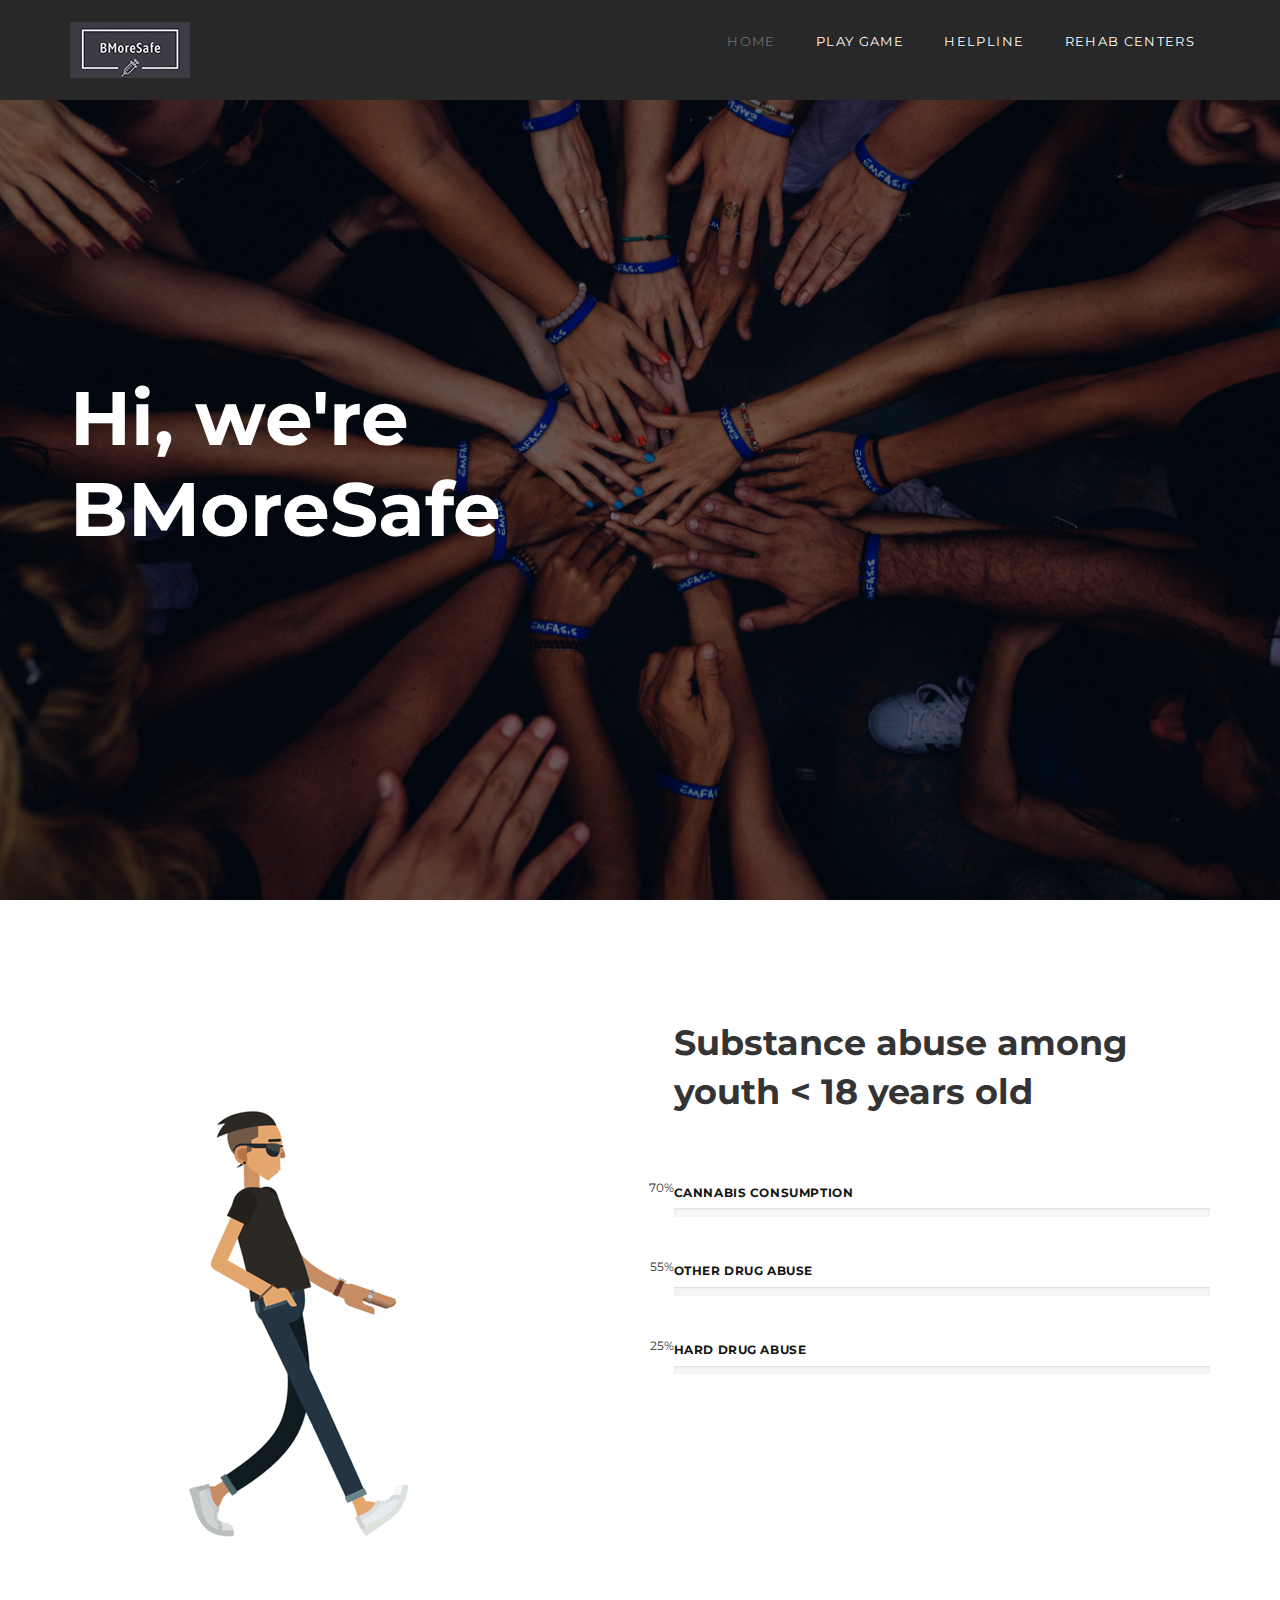
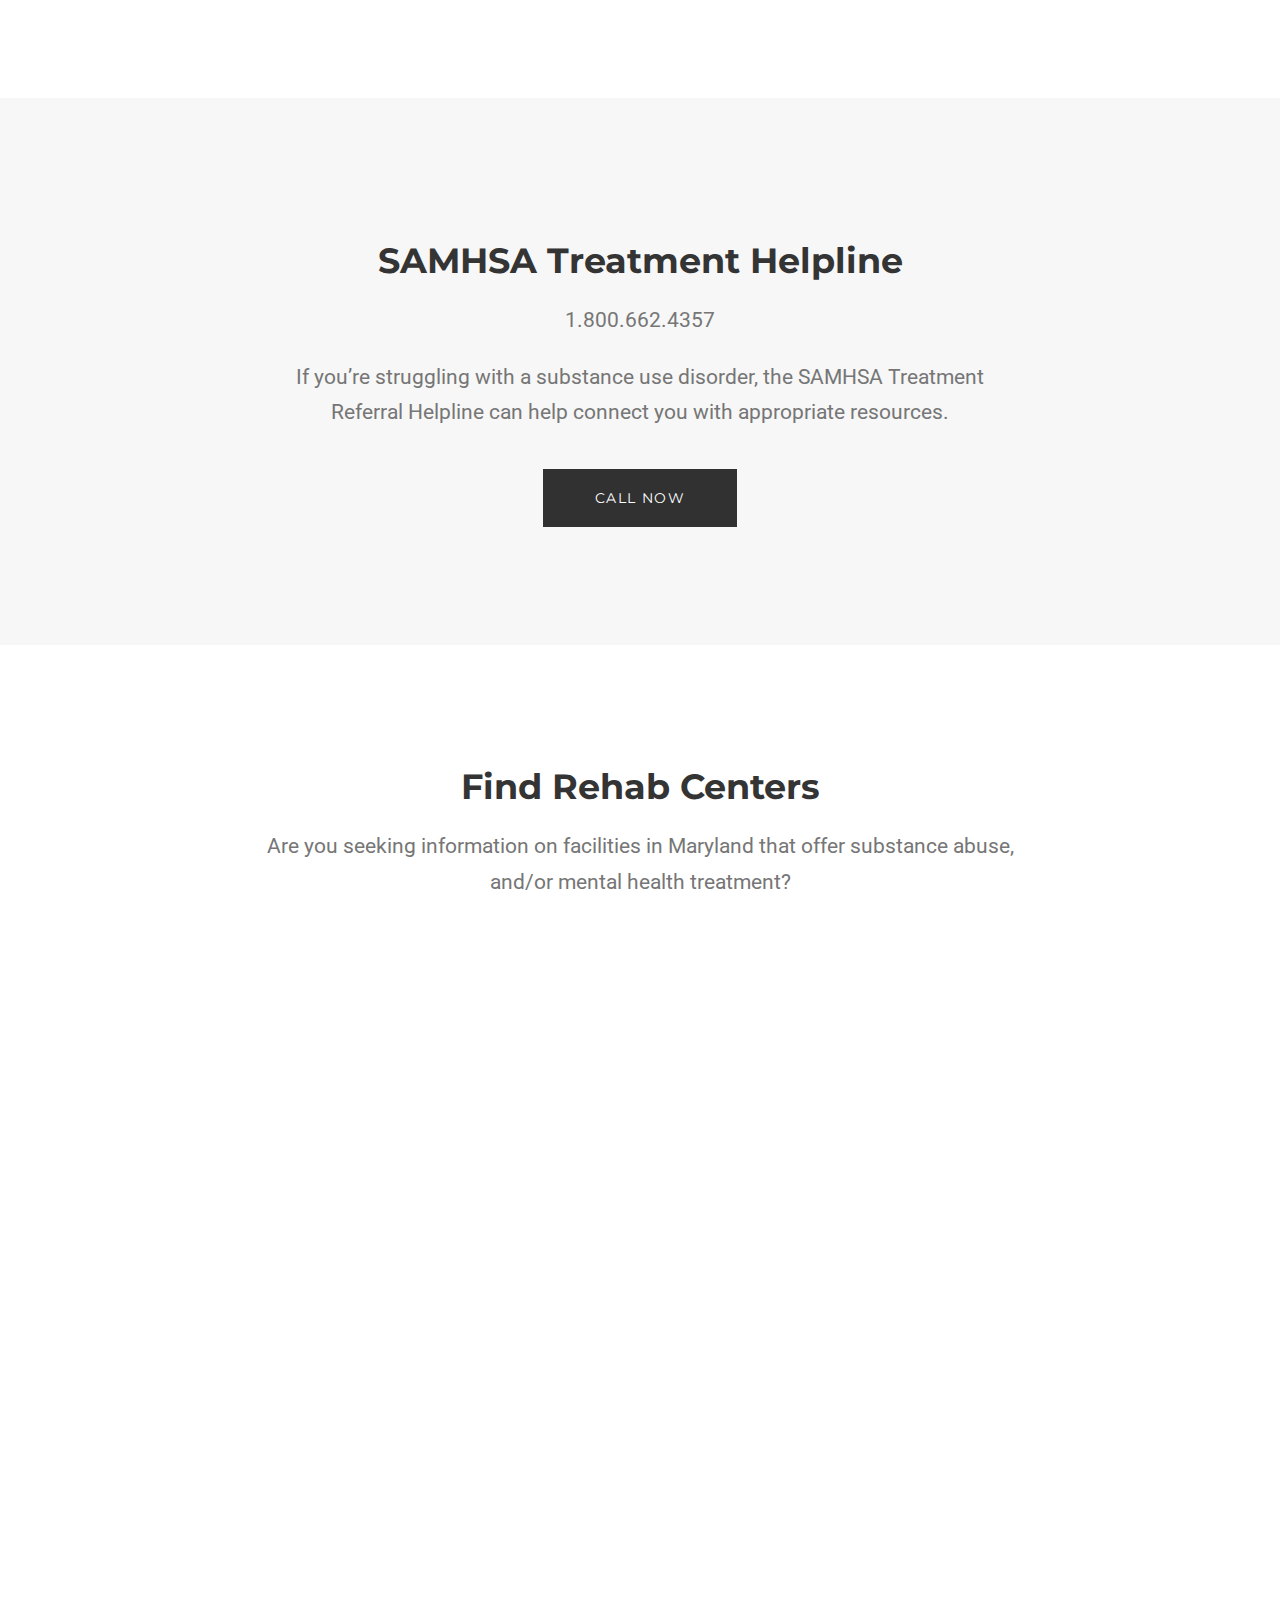
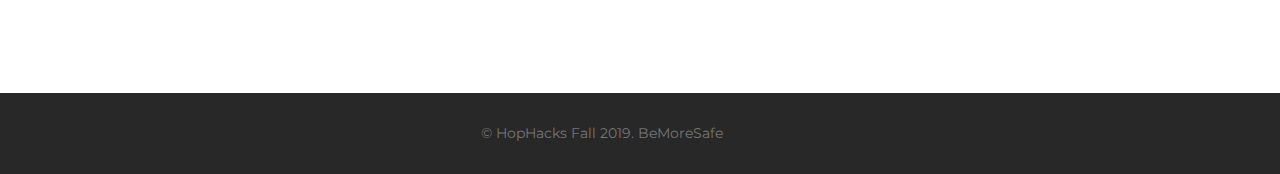
<file: index.html>
<!DOCTYPE HTML>
<html>
<head>
<meta  charset="utf-8">
<meta name="viewport" content="width=device-width, initial-scale=1">
<title>BMoreSafe</title> 

<!-- Favicons -->

<link rel="shortcut icon" href="favicon.png">

<!-- Fonts -->

<link href="https://fonts.googleapis.com/css?family=Roboto" rel="stylesheet">
<link href="https://fonts.googleapis.com/css?family=Montserrat:400,700" rel="stylesheet">

<!-- Styles -->

<link href="css/style.css" rel="stylesheet"  media="screen">

</head>
<body>

  <!-- Loader -->

  <div class="loader">
    <div class="spinner">
    <div class="double-bounce1"></div>
    <div class="double-bounce2"></div>
  </div>
  </div>

  <div id="layout" class="layout">
  
    <!-- Header -->

    <header id="top" class="navbar js-navbar-affix">
      <div class="container">
        <div class="navbar-header">
          <button type="button" class="navbar-toggle collapsed" data-toggle="collapse" data-target="#navbar-collapse">
            <span class="sr-only">Toggle navigation</span>
            <span class="icon-bar"></span>
            <span class="icon-bar"></span>
            <span class="icon-bar"></span>
          </button>
          <a href="#layout" class="brand js-target-scroll">
            <img class="brand-img-white"  alt=""  src="img/favicon_new.png">
          </a>
        </div>
        <div class="collapse navbar-collapse" id="navbar-collapse"> 
          <ul class="nav navbar-nav navbar-right">
            <li class="active"><a href="#layout">Home</a></li>
            <li><a href="#about">Play Game</a></li>
            <li><a href="#resume">Helpline</a></li>  
            <li><a href="#services">Rehab Centers</a></li>
          </ul>
        </div>
      </div>
    </header>

    <!-- Home -->
    
    <main id="home" class="masthead masked" data-stellar-background-ratio="0.8">
      <div class="opener rel-1">
        <div class="container">
          <h1>Hi, we're <br>BMoreSafe</h1>
        </div>
      </div>
    </main>

    <!-- Content -->

    <div class="content">

      <!-- Game  -->
      <section id="about" class="about section">
        <div class="container">
          <div class="row-padding row-columns row">
            <div class="col-padding column col-md-6 col-md-push-6">
            <h2 class="section-title">Substance abuse among youth &#60; 18 years old</h2>
            <div class="skills-bar">
              <div class="progress-bar-title">Cannabis Consumption</div>
              <div class="progress">
                <div class="progress-bar" data-width="70">
                  <span>70%</span>
                </div>
              </div>
            <div class="progress-bar-title">Other Drug Abuse</div>
              <div class="progress">
                <div class="progress-bar" data-width="55">
                  <span>55%</span>
                </div>
              </div>
            <div class="progress-bar-title">Hard Drug Abuse</div>
              <div class="progress">
                <div class="progress-bar" data-width="35">
                  <span>25%</span>
                </div>
              </div>
          </div>

          <div class="control">
            <a href="game/play_game.html" class="btn wow fadeInUp" data-wow-delay="0.2s" data-toggle="modal">Click to Play Game</a>
          </div>

          </div>
            <div class="col-padding column col-md-6 col-md-pull-6">
              <img alt="" class="img-responsive" src="img/walking.gif">
            </div>
          </div>
        </div>        
      </section>

      <!-- Helpline -->
      <section id="resume" class="resume text-center  bgc-light section">
        <div class="container">
          <div class="row">
            <div class="text-center col-md-8 col-md-offset-2">
              <h2 class="section-titler">SAMHSA Treatment Helpline</h2>

              <p class="lead-text">1.800.662.4357</p>
              <p class="lead-text">If you’re struggling with a substance use disorder, the SAMHSA Treatment Referral Helpline can help connect you with appropriate resources.</p>
            </div>
          </div> 
        <div class="section-buttons section-body-sm">
          <a href="tel:1-800-662-4357" class="btn">Call Now</a>
          </div>
        </div>
      </section>

      <!-- Rehab Centers -->

      <section id="services" class="services section">
        <div class="container">
          <div class="row">
            <div class="text-center col-md-8 col-md-offset-2">
              <h2 class="section-title">Find Rehab Centers</h2>
              <p class="lead-text">Are you seeking information on facilities in Maryland that offer substance abuse, and/or mental health treatment?</p>
            </div>
          </div> 
        <!-- <div class="section-body"> -->
          <div class="text-center ">

              <div><iframe width="760px" title="Hospital" height="646px" src="https://data.baltimorecity.gov/w/hrs6-bsyt/ta62-x9wp?cur=I1WOq-negdg&from=9GREC1_NZOj" frameborder="0"scrolling="no"><a href="https://data.baltimorecity.gov/dataset/Hospital/hrs6-bsyt" title="Hospital" target="_blank">Hospital</a></iframe></div>
    
    
        <!-- </div> -->
          <!-- </div> -->
        </div>
      </section>  

    <!-- Footer -->

    <footer id="footer" class="footer text-center text-left-md bgc-dark">
      <div class="container">
        <div class="row">
          <div class="col-md-7 text-right-md">
            <div class="copy">
              © HopHacks Fall 2019. BeMoreSafe
            </div>
          </div>
        </div>
      </div>
    </footer>
  </div>

<!-- Scripts -->

<script src="js/jquery.min.js"></script>
<script src="js/jquery.viewport.js"></script>
<script src="js/bootstrap.min.js"></script>
<script src="js/smoothscroll.js"></script>
<script src="js/wow.min.js"></script>
<script src="js/jquery.magnific-popup.min.js"></script>
<script src="js/owl.carousel.min.js"></script>
<script src="js/jquery.validate.min.js"></script>
<script src="js/isotope.pkgd.min.js"></script>
<script src="js/imagesloaded.pkgd.js"></script>
<script src="js/jquery.stellar.min.js"></script>
<script src="js/jquery.magnific-popup.min.js"></script>
<script src="js/interface.js"></script> 

</body>
</html>
</file>
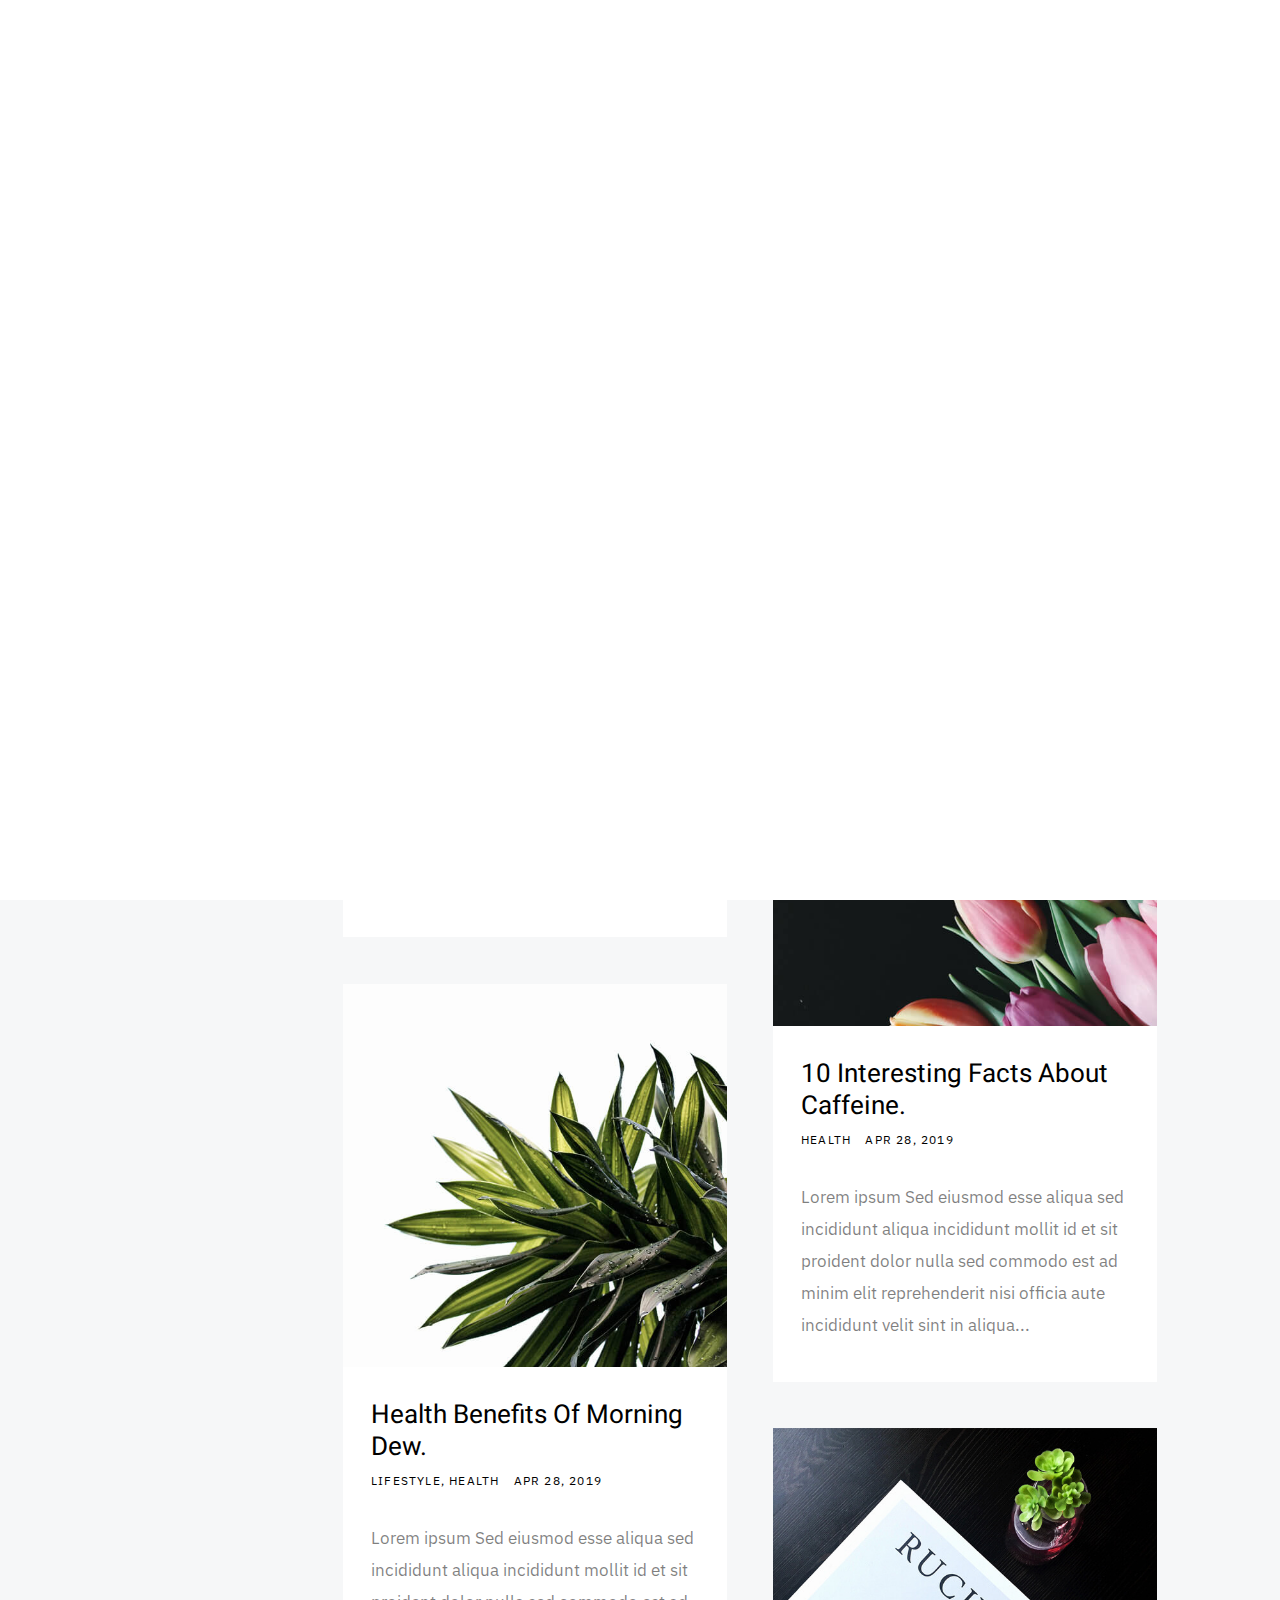
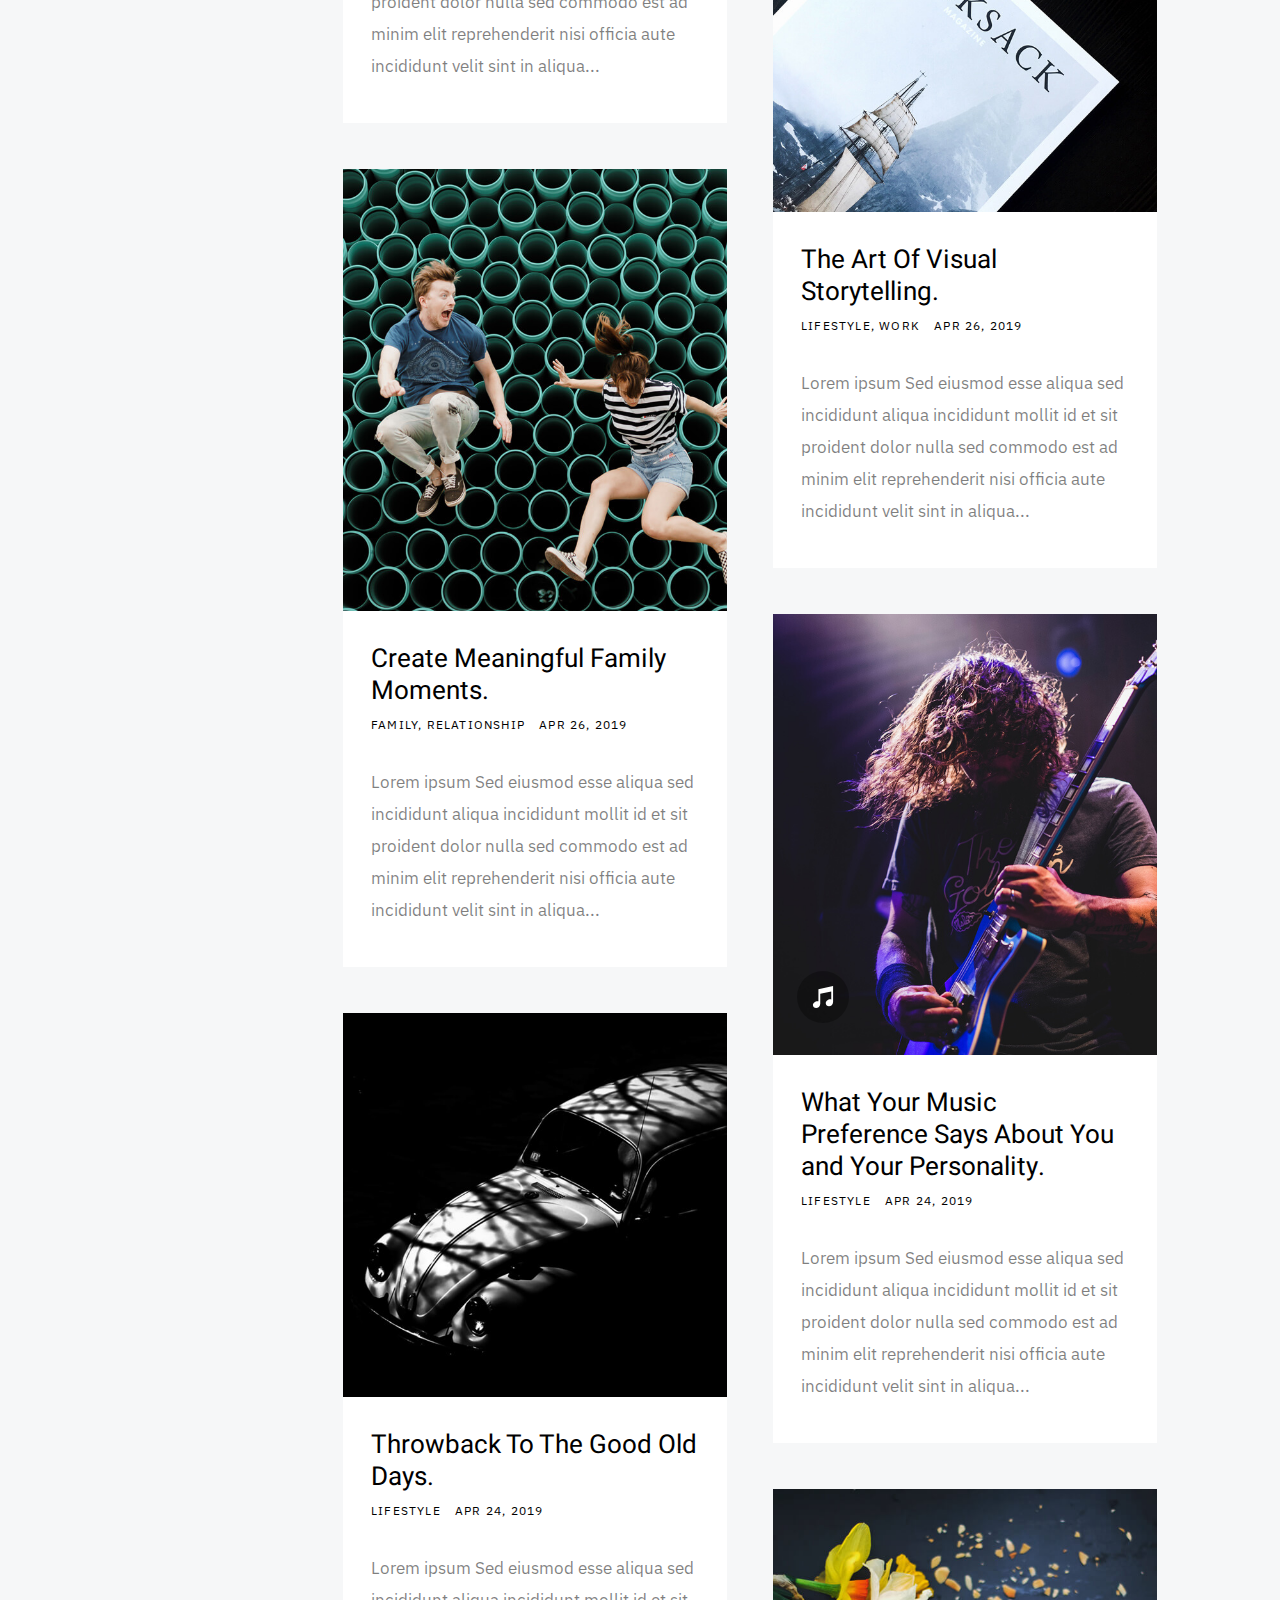
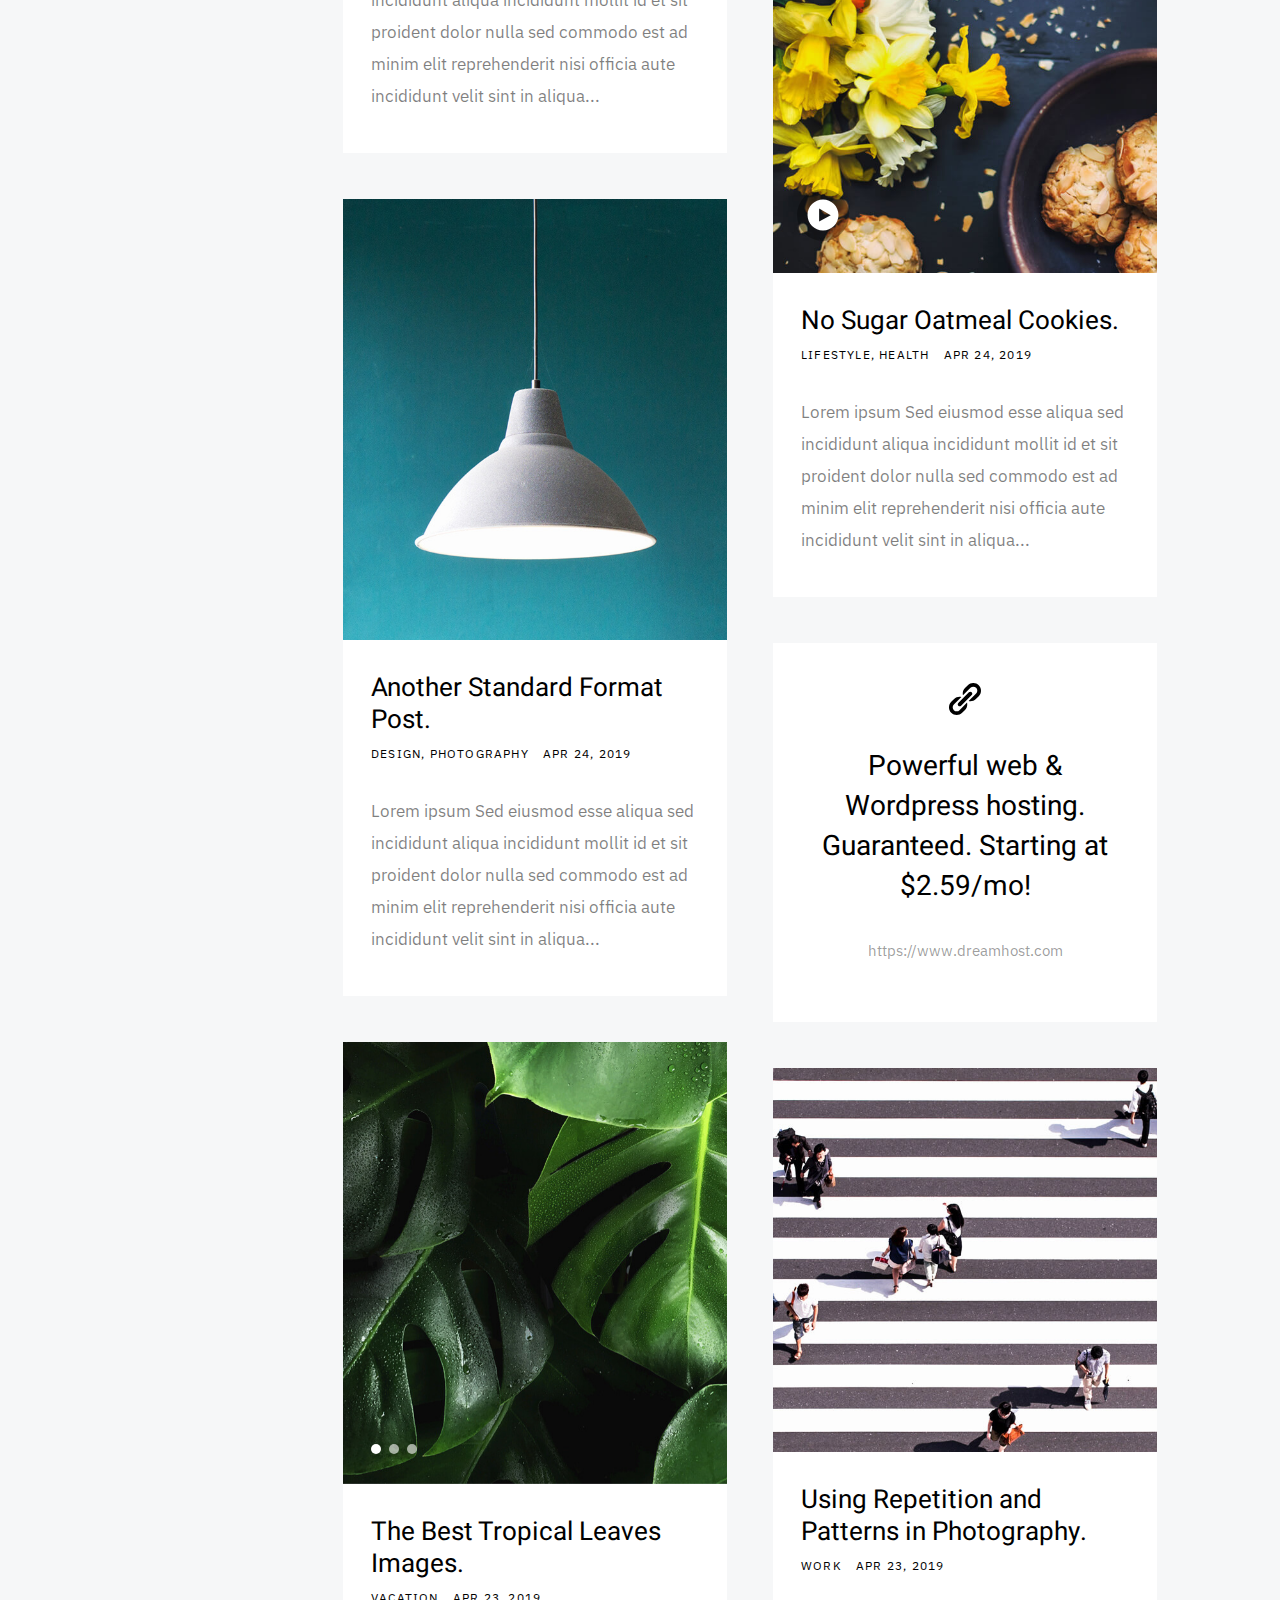
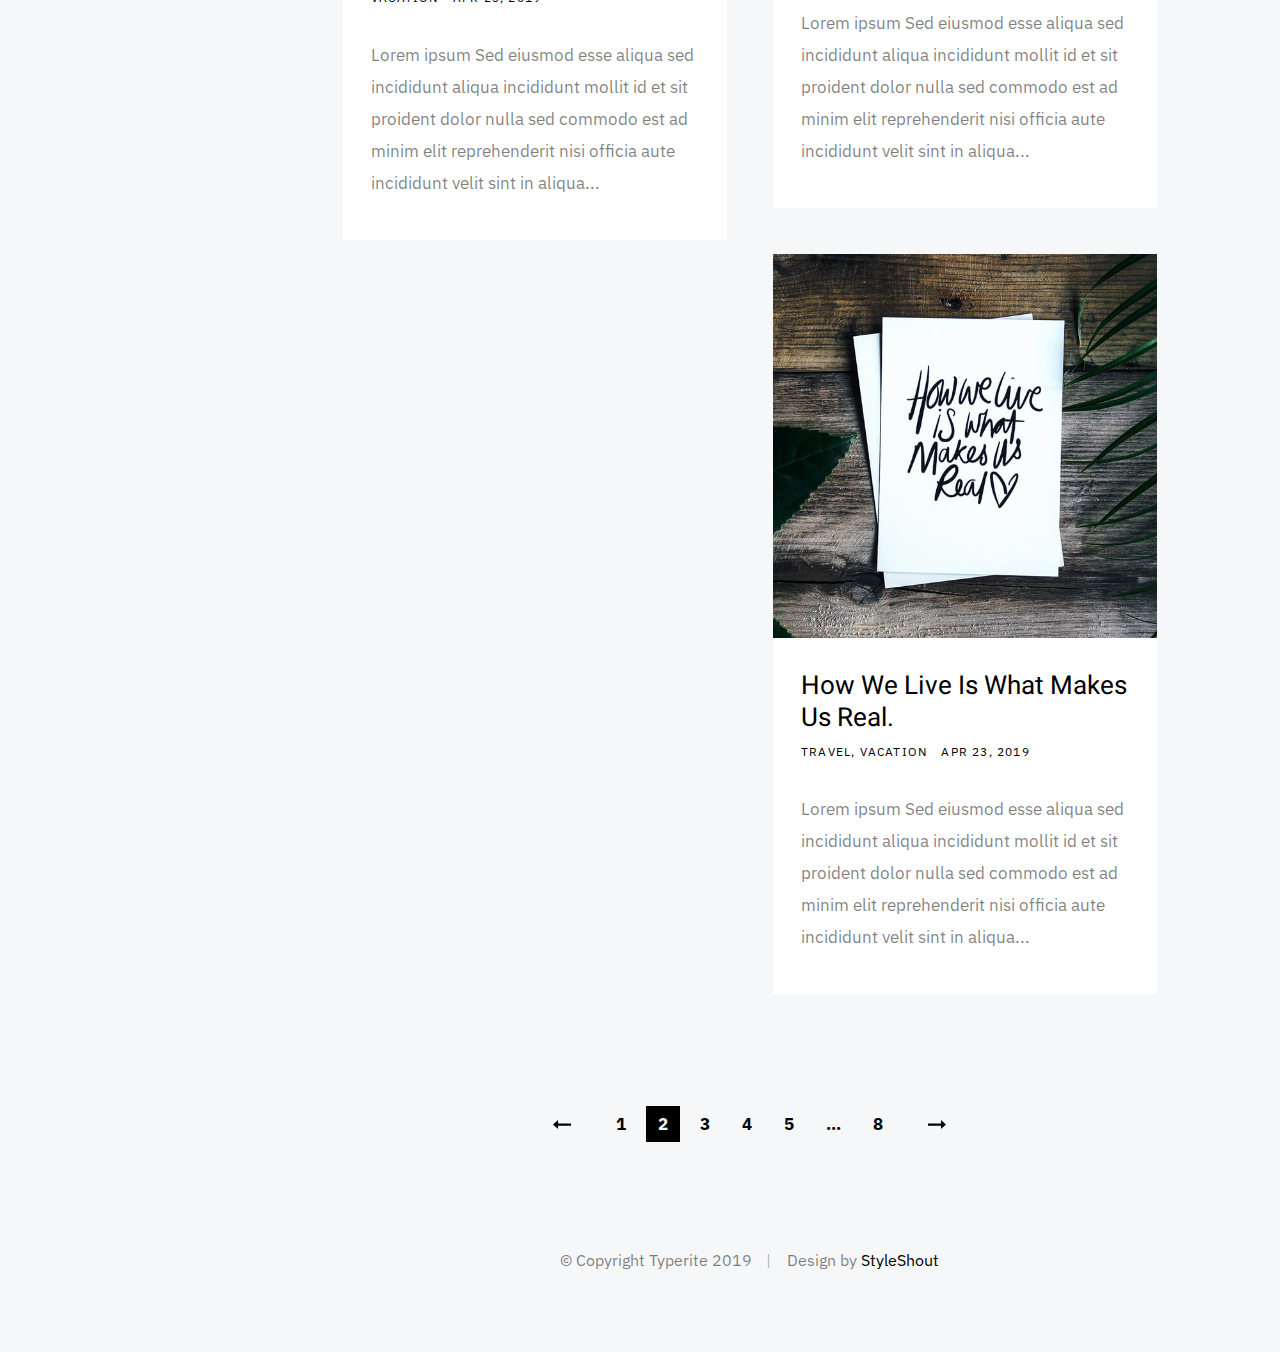
<file: archived/category.html>
<!DOCTYPE html>
<html class="no-js" lang="en">
<head>

    <!--- basic page needs
    ================================================== -->
    <meta charset="utf-8">
    <title>Categories - Typerite</title>
    <meta name="description" content="">
    <meta name="author" content="">

    <!-- mobile specific metas
    ================================================== -->
    <meta name="viewport" content="width=device-width, initial-scale=1">

    <!-- CSS
    ================================================== -->
    <link rel="stylesheet" href="css/base.css">
    <link rel="stylesheet" href="css/vendor.css">
    <link rel="stylesheet" href="css/main.css">

    <!-- script
    ================================================== -->
    <script src="js/modernizr.js"></script>

    <!-- favicons
    ================================================== -->
    <link rel="apple-touch-icon" sizes="180x180" href="apple-touch-icon.png">
    <link rel="icon" type="image/png" sizes="32x32" href="favicon-32x32.png">
    <link rel="icon" type="image/png" sizes="16x16" href="favicon-16x16.png">
    <link rel="manifest" href="site.webmanifest">

</head>

<body>

    <!-- preloader
    ================================================== -->
    <div id="preloader">
        <div id="loader" class="dots-fade">
            <div></div>
            <div></div>
            <div></div>
        </div>
    </div>

    <div id="top" class="s-wrap site-wrapper">

        <!-- site header
        ================================================== -->
        <header class="s-header">

            <div class="header__top">
                <div class="header__logo">
                    <a class="site-logo" href="index.html">
                        <img src="images/logo.svg" alt="Homepage">
                    </a>
                </div>

                <div class="header__search">
    
                    <form role="search" method="get" class="header__search-form" action="#">
                        <label>
                            <span class="hide-content">Search for:</span>
                            <input type="search" class="header__search-field" placeholder="Type Keywords" value="" name="s" title="Search for:" autocomplete="off">
                        </label>
                        <input type="submit" class="header__search-submit" value="Search">
                    </form>
        
                    <a href="#0" title="Close Search" class="header__search-close">Close</a>
        
                </div>  <!-- end header__search -->

                <!-- toggles -->
                <a href="#0" class="header__search-trigger"></a>
                <a href="#0" class="header__menu-toggle"><span>Menu</span></a>
            </div>

            
            <nav class="header__nav-wrap">

                <ul class="header__nav">
                    <li><a href="index.html" title="">Home</a></li>
                    <li class="has-children current">
                        <a href="#0" title="">Categories</a>
                        <ul class="sub-menu">
                        <li><a href="category.html">Lifestyle</a></li>
                        <li><a href="category.html">Health</a></li>
                        <li><a href="category.html">Family</a></li>
                        <li><a href="category.html">Management</a></li>
                        <li><a href="category.html">Travel</a></li>
                        <li><a href="category.html">Work</a></li>
                        </ul>
                    </li>
                    <li class="has-children">
                        <a href="#0" title="">Blog Posts</a>
                        <ul class="sub-menu">
                        <li><a href="single-video.html">Video Post</a></li>
                        <li><a href="single-audio.html">Audio Post</a></li>
                        <li><a href="single-gallery.html">Gallery Post</a></li>
                        <li><a href="single-standard.html">Standard Post</a></li>
                        </ul>
                    </li>
                    <li><a href="styles.html" title="">Styles</a></li>
                    <li><a href="page-about.html" title="">About</a></li>
                    <li><a href="page-contact.html" title="">Contact</a></li>
                </ul> <!-- end header__nav -->

                <ul class="header__social">
                    <li class="ss-facebook">
                        <a href="https://facebook.com/">
                            <span class="screen-reader-text">Facebook</span>
                        </a>
                    </li>
                    <li class="ss-twitter">
                        <a href="#0">
                            <span class="screen-reader-text">Twitter</span>
                        </a>
                    </li>
                    <li class="ss-dribbble">
                        <a href="#0">
                            <span class="screen-reader-text">Instagram</span>
                        </a>
                    </li>
                    <li class="ss-behance">
                        <a href="#0">
                            <span class="screen-reader-text">Behance</span>
                        </a>
                    </li>
                </ul>

            </nav> <!-- end header__nav-wrap -->

            

        </header> <!-- end s-header -->

        <div class="s-content">

            <header class="listing-header">
                <h1 class="h2">Category: Design</h1>
            </header>
            
            <div class="masonry-wrap">

                <div class="masonry">

                    <div class="grid-sizer"></div>
    
                    <article class="masonry__brick entry format-standard animate-this">
                            
                        <div class="entry__thumb">
                            <a href="single-standard.html" class="entry__thumb-link">
                                <img src="images/thumbs/masonry/woodcraft-600.jpg" 
                                        srcset="images/thumbs/masonry/woodcraft-600.jpg 1x, images/thumbs/masonry/woodcraft-1200.jpg 2x" alt="">
                            </a>
                        </div>
        
                        <div class="entry__text">
                            <div class="entry__header">
    
                                <h2 class="entry__title"><a href="single-standard.html">Just a Standard Format Post.</a></h2>
                                <div class="entry__meta">
                                    <span class="entry__meta-cat">
                                        <a href="category.html">Design</a> 
                                        <a href="category.html">Photography</a>
                                    </span>
                                    <span class="entry__meta-date">
                                        <a href="single-standard.html">Apr 29, 2019</a>
                                    </span>
                                </div>
                                
                            </div>
                            <div class="entry__excerpt">
                                <p>
                                Lorem ipsum Sed eiusmod esse aliqua sed incididunt aliqua incididunt mollit id et sit proident dolor nulla sed commodo est ad minim elit reprehenderit nisi officia aute incididunt velit sint in aliqua...
                                </p>
                            </div>
                        </div>
        
                    </article> <!-- end article -->
    
                    <article class="masonry__brick entry format-quote animate-this">
                            
                        <div class="entry__thumb">
                            <blockquote>
                                <p>Good design is making something intelligible and memorable. Great design is making something memorable and meaningful.</p>
    
                                <cite>Dieter Rams</cite>
                            </blockquote>
                        </div>   
        
                    </article> <!-- end article -->
    
                    <article class="masonry__brick entry format-standard animate-this">
                            
                        <div class="entry__thumb">
                            <a href="single-standard.html" class="entry__thumb-link">
                                <img src="images/thumbs/masonry/tulips-600.jpg" 
                                        srcset="images/thumbs/masonry/tulips-600.jpg 1x, images/thumbs/masonry/tulips-1200.jpg 2x" alt="">
                            </a>
                        </div>
        
                        <div class="entry__text">
                            <div class="entry__header">
                                <h2 class="entry__title"><a href="single-standard.html">10 Interesting Facts About Caffeine.</a></h2>
                                <div class="entry__meta">
                                    <span class="entry__meta-cat">
                                        <a href="category.html">Health</a>
                                    </span>
                                    <span class="entry__meta-date">
                                        <a href="single-standard.html">Apr 28, 2019</a>
                                    </span>
                                </div>
                            </div>
                            <div class="entry__excerpt">
                                <p>
                                Lorem ipsum Sed eiusmod esse aliqua sed incididunt aliqua incididunt mollit id et sit proident dolor nulla sed commodo est ad minim elit reprehenderit nisi officia aute incididunt velit sint in aliqua...
                                </p>
                            </div>
                        </div>
        
                    </article> <!-- end article -->
                    
    
                    <article class="masonry__brick entry format-standard animate-this">
    
                        <div class="entry__thumb">
                            <a href="single-standard.html" class="entry__thumb-link">
                                <img src="images/thumbs/masonry/dew-600.jpg" 
                                        srcset="images/thumbs/masonry/dew-600.jpg 1x, images/thumbs/masonry/dew-1200.jpg 2x" alt="">
                            </a>
                        </div>
        
                        <div class="entry__text">
                            <div class="entry__header">
                                <h2 class="entry__title"><a href="single-standard.html">Health Benefits Of Morning Dew.</a></h2>
                                <div class="entry__meta">
                                    <span class="entry__meta-cat">
                                        <a href="category.html">Lifestyle</a>
                                        <a href="category.html">Health</a>
                                    </span>
                                    <span class="entry__meta-date">
                                        <a href="single-standard.html">Apr 28, 2019</a>
                                    </span>
                                </div>
                            </div>
                            <div class="entry__excerpt">
                                <p>
                                Lorem ipsum Sed eiusmod esse aliqua sed incididunt aliqua incididunt mollit id et sit proident dolor nulla sed commodo est ad minim elit reprehenderit nisi officia aute incididunt velit sint in aliqua...
                                </p>
                            </div>
                        </div>
        
                    </article> <!-- end article -->
    
                    <article class="masonry__brick entry format-standard animate-this">
    
                            <div class="entry__thumb">
                                <a href="single-standard.html" class="entry__thumb-link">
                                    <img src="images/thumbs/masonry/rucksack-600.jpg" 
                                            srcset="images/thumbs/masonry/rucksack-600.jpg 1x, images/thumbs/masonry/rucksack-1200.jpg 2x" alt="">
                                </a>
                            </div>
            
                            <div class="entry__text">
                                <div class="entry__header">
                                    
                                    <h2 class="entry__title"><a href="single-standard.html">The Art Of Visual Storytelling.</a></h2>
                                    
                                    <div class="entry__meta">
                                        <span class="entry__meta-cat">
                                            <a href="category.html">Lifestyle</a>
                                            <a href="category.html">Work</a>
                                        </span>
                                        <span class="entry__meta-date">
                                            <a href="single-standard.html">Apr 26, 2019</a>
                                        </span>
                                    </div>
                                </div>
                                <div class="entry__excerpt">
                                    <p>
                                    Lorem ipsum Sed eiusmod esse aliqua sed incididunt aliqua incididunt mollit id et sit proident dolor nulla sed commodo est ad minim elit reprehenderit nisi officia aute incididunt velit sint in aliqua...
                                    </p>
                                </div>
                            </div>
            
                        </article> <!-- end article -->
    
                    <article class="masonry__brick entry format-standard animate-this">
    
                        <div class="entry__thumb">
                            <a href="single-standard.html" class="entry__thumb-link">
                                <img src="images/thumbs/masonry/jump-600.jpg" 
                                        srcset="images/thumbs/masonry/jump-600.jpg 1x, images/thumbs/masonry/jump-1200.jpg 2x" alt="">
                            </a>
                        </div>
    
                        <div class="entry__text">
                            <div class="entry__header">
                                
                                <h2 class="entry__title"><a href="single-standard.html">Create Meaningful Family Moments.</a></h2>
                                <div class="entry__meta">
                                    <span class="entry__meta-cat">
                                        <a href="category.html">Family</a>
                                        <a href="category.html">Relationship</a>
                                    </span>
                                    <span class="entry__meta-date">
                                        <a href="single-standard.html">Apr 26, 2019</a>
                                    </span>
                                </div>
                            </div>
                            <div class="entry__excerpt">
                                <p>
                                Lorem ipsum Sed eiusmod esse aliqua sed incididunt aliqua incididunt mollit id et sit proident dolor nulla sed commodo est ad minim elit reprehenderit nisi officia aute incididunt velit sint in aliqua...
                                </p>
                            </div>
                        </div>
    
                    </article> <!-- end article -->
    
                    <article class="masonry__brick entry format-audio animate-this">
    
                        <div class="entry__thumb">
                            <a href="single-audio.html" class="entry__thumb-link">
                                <img src="images/thumbs/masonry/guitarist-600.jpg" 
                                        srcset="images/thumbs/masonry/guitarist-600.jpg 1x, images/thumbs/masonry/guitarist-1200.jpg 2x" alt="">
                            </a>
                        </div>
    
                        <div class="entry__text">
                            <div class="entry__header">
                                <h2 class="entry__title"><a href="single-audio.html">What Your Music Preference Says About You and Your Personality.</a></h2>
                                <div class="entry__meta">
                                    <span class="entry__meta-cat">
                                        <a href="category.html">Lifestyle</a>
                                    </span>
                                    <span class="entry__meta-date">
                                        <a href="single-standard.html">Apr 24, 2019</a>
                                    </span>
                                </div>
                            </div>
                            <div class="entry__excerpt">
                                <p>
                                    Lorem ipsum Sed eiusmod esse aliqua sed incididunt aliqua incididunt mollit id et sit proident dolor nulla sed commodo est ad minim elit reprehenderit nisi officia aute incididunt velit sint in aliqua...
                                </p>
                            </div>
                        </div>
    
                    </article> <!-- end article -->
    
                    <article class="masonry__brick entry format-standard animate-this">
    
                        <div class="entry__thumb">
                            <a href="single-standard.html" class="entry__thumb-link">
                                <img src="images/thumbs/masonry/beetle-600.jpg" 
                                        srcset="images/thumbs/masonry/beetle-600.jpg 1x, images/thumbs/masonry/beetle-1200.jpg 2x" alt="">
                            </a>
                        </div>
    
                        <div class="entry__text">
                            <div class="entry__header">
                                <h2 class="entry__title"><a href="single-standard.html">Throwback To The Good Old Days.</a></h2>
                                <div class="entry__meta">
                                    <span class="entry__meta-cat">
                                        <a href="category.html">Lifestyle</a>
                                    </span>
                                    <span class="entry__meta-date">
                                        <a href="single-standard.html">Apr 24, 2019</a>
                                    </span>
                                </div>
                            </div>
                            <div class="entry__excerpt">
                                <p>
                                Lorem ipsum Sed eiusmod esse aliqua sed incididunt aliqua incididunt mollit id et sit proident dolor nulla sed commodo est ad minim elit reprehenderit nisi officia aute incididunt velit sint in aliqua...
                                </p>
                            </div>
                        </div>
    
                    </article> <!-- end article -->
    
                    <article class="masonry__brick entry format-video animate-this">
                            
                        <div class="entry__thumb video-image">
                            <a href="https://player.vimeo.com/video/117310401?color=339989&title=0&byline=0&portrait=0" data-lity class="entry__thumb-link">
                                <img src="images/thumbs/masonry/cookies-600.jpg" 
                                        srcset="images/thumbs/masonry/cookies-600.jpg 1x, images/thumbs/masonry/cookies-1200.jpg 2x" alt="">
                            </a>
                        </div>
        
                        <div class="entry__text">
                            <div class="entry__header">
                                <h2 class="entry__title"><a href="single-video.html">No Sugar Oatmeal Cookies.</a></h2>
                                <div class="entry__meta">
                                    <span class="entry__meta-cat">
                                        <a href="category.html">Lifestyle</a>
                                        <a href="category.html">Health</a>
                                    </span>
                                    <span class="entry__meta-date">
                                        <a href="single-standard.html">Apr 24, 2019</a>
                                    </span>
                                </div>
                            </div>
                            <div class="entry__excerpt">
                                <p>
                                Lorem ipsum Sed eiusmod esse aliqua sed incididunt aliqua incididunt mollit id et sit proident dolor nulla sed commodo est ad minim elit reprehenderit nisi officia aute incididunt velit sint in aliqua...
                                </p>
                            </div>
                        </div>
        
                    </article> <!-- end article -->
    
                    <article class="masonry__brick entry format-standard animate-this">
    
                        <div class="entry__thumb">
                            <a href="single-standard.html" class="entry__thumb-link">
                                <img src="images/thumbs/masonry/lamp-600.jpg" 
                                        srcset="images/thumbs/masonry/lamp-600.jpg 1x, images/thumbs/masonry/lamp-1200.jpg 2x" alt="">
                            </a>
                        </div>
    
                        <div class="entry__text">
                            <div class="entry__header">
                                <h2 class="entry__title"><a href="single-standard.html">Another Standard Format Post.</a></h2>
                                <div class="entry__meta">
                                    <span class="entry__meta-cat">
                                        <a href="category.html">Design</a>
                                        <a href="category.html">Photography</a>
                                    </span>
                                    <span class="entry__meta-date">
                                        <a href="single-standard.html">Apr 24, 2019</a>
                                    </span>
                                </div>
                            </div>
                            <div class="entry__excerpt">
                                <p>
                                Lorem ipsum Sed eiusmod esse aliqua sed incididunt aliqua incididunt mollit id et sit proident dolor nulla sed commodo est ad minim elit reprehenderit nisi officia aute incididunt velit sint in aliqua...
                                </p>
                            </div>
                        </div>
    
                    </article> <!-- end article -->
    
                    <article class="masonry__brick entry format-link animate-this">
                        
                        <div class="entry__thumb">
                            <div class="link-wrap">
                                <h2>Powerful web & Wordpress hosting. Guaranteed. Starting at $2.59/mo!</h2>
                                <cite>
                                    <a target="_blank" href="https://www.dreamhost.com/r.cgi?287326">https://www.dreamhost.com</a>
                                </cite>
                            </div>
                        </div>
                        
                    </article> <!-- end article -->
    
                    <article class="masonry__brick entry format-gallery animate-this">
                            
                        <div class="entry__thumb slider">
                            <div class="slider__slides">
                                <div class="slider__slide">
                                    <img src="images/thumbs/masonry/gallery/slide-1-600.jpg" 
                                            srcset="images/thumbs/masonry/gallery/slide-1-600.jpg 1x, images/thumbs/masonry/gallery/slide-1-1200.jpg 2x" alt=""> 
                                </div>
                                <div class="slider__slide">
                                    <img src="images/thumbs/masonry/gallery/slide-2-600.jpg" 
                                            srcset="images/thumbs/masonry/gallery/slide-2-600.jpg 1x, images/thumbs/masonry/gallery/slide-2-1200.jpg 2x" alt=""> 
                                </div>
                                <div class="slider__slide">
                                    <img src="images/thumbs/masonry/gallery/slide-3-600.jpg" 
                                            srcset="images/thumbs/masonry/gallery/slide-3-600.jpg 1x, images/thumbs/masonry/gallery/slide-3-1200.jpg 2x" alt="">  
                                </div>
                            </div>
                        </div>
        
                        <div class="entry__text">
                            <div class="entry__header">
                                <h2 class="entry__title"><a href="single-gallery.html">The Best Tropical Leaves Images.</a></h2>
                                <div class="entry__meta">
                                    <span class="entry__meta-cat">
                                        <a href="category.html">Vacation</a>
                                    </span>
                                    <span class="entry__meta-date">
                                        <a href="single-standard.html">Apr 23, 2019</a>
                                    </span>
                                </div>
                            </div>
                            <div class="entry__excerpt">
                                <p>
                                    Lorem ipsum Sed eiusmod esse aliqua sed incididunt aliqua incididunt mollit id et sit proident dolor nulla sed commodo est ad minim elit reprehenderit nisi officia aute incididunt velit sint in aliqua...
                                </p>
                            </div>
                        </div>
        
                    </article> <!-- end article -->
    
                    <article class="masonry__brick entry format-standard animate-this">
    
                        <div class="entry__thumb">
                            <a href="single-standard.html" class="entry__thumb-link">
                                <img src="images/thumbs/masonry/walk-600.jpg" 
                                        srcset="images/thumbs/masonry/walk-600.jpg 1x, images/thumbs/masonry/walk-1200.jpg 2x" alt="">
                            </a>
                        </div>
    
                        <div class="entry__text">
                            <div class="entry__header">
                                <h2 class="entry__title"><a href="single-standard.html">Using Repetition and Patterns in Photography.</a></h2>
                                <div class="entry__meta">
                                    <span class="entry__meta-cat">
                                        <a href="category.html">Work</a>
                                    </span>
                                    <span class="entry__meta-date">
                                        <a href="single-standard.html">Apr 23, 2019</a>
                                    </span>
                                </div>
                            </div>
                            <div class="entry__excerpt">
                                <p>
                                    Lorem ipsum Sed eiusmod esse aliqua sed incididunt aliqua incididunt mollit id et sit proident dolor nulla sed commodo est ad minim elit reprehenderit nisi officia aute incididunt velit sint in aliqua...
                                </p>
                            </div>
                        </div>
    
                    </article> <!-- end article -->
    
                    <article class="masonry__brick entry format-standard animate-this">
    
                        <div class="entry__thumb">
                            <a href="single-standard.html" class="entry__thumb-link">
                                <img src="images/thumbs/masonry/real-600.jpg" 
                                        srcset="images/thumbs/masonry/real-600.jpg 1x, images/thumbs/masonry/real-1200.jpg 2x" alt="">
                            </a>
                        </div>
    
                        <div class="entry__text">
                            <div class="entry__header">
                                <h2 class="entry__title"><a href="single-standard.html">How We Live Is What Makes Us Real.</a></h2>
                                <div class="entry__meta">
                                    <span class="entry__meta-cat">
                                        <a href="category.html">Travel</a>
                                        <a href="category.html">Vacation</a>
                                    </span>
                                    <span class="entry__meta-date">
                                        <a href="single-standard.html">Apr 23, 2019</a>
                                    </span>
                                </div>
                            </div>
                            <div class="entry__excerpt">
                                <p>
                                    Lorem ipsum Sed eiusmod esse aliqua sed incididunt aliqua incididunt mollit id et sit proident dolor nulla sed commodo est ad minim elit reprehenderit nisi officia aute incididunt velit sint in aliqua...
                                </p>
                            </div>
                        </div>
    
                    </article> <!-- end article -->
    
                </div> <!-- end masonry -->

            </div> <!-- end masonry-wrap -->

            <div class="row">
                <div class="column large-full">
                    <nav class="pgn">
                        <ul>
                            <li><a class="pgn__prev" href="#0">Prev</a></li>
                            <li><a class="pgn__num" href="#0">1</a></li>
                            <li><span class="pgn__num current">2</span></li>
                            <li><a class="pgn__num" href="#0">3</a></li>
                            <li><a class="pgn__num" href="#0">4</a></li>
                            <li><a class="pgn__num" href="#0">5</a></li>
                            <li><span class="pgn__num dots">…</span></li>
                            <li><a class="pgn__num" href="#0">8</a></li>
                            <li><a class="pgn__next" href="#0">Next</a></li>
                        </ul>
                    </nav>
                </div>
            </div>

        </div> <!-- end s-content -->


        <!-- footer
        ================================================== -->
        <footer class="s-footer">
            <div class="row">
                <div class="column large-full footer__content">
                    <div class="footer__copyright">
                        <span>© Copyright Typerite 2019</span> 
                        <span>Design by <a href="https://www.styleshout.com/">StyleShout</a></span>
                    </div>
                </div>
            </div>

            <div class="go-top">
                <a class="smoothscroll" title="Back to Top" href="#top"></a>
            </div>
        </footer>

    </div> <!-- end s-wrap -->


    <!-- Java Script
    ================================================== -->
    <script src="js/jquery-3.2.1.min.js"></script>
    <script src="js/plugins.js"></script>
    <script src="js/main.js"></script>

</body>
</file>
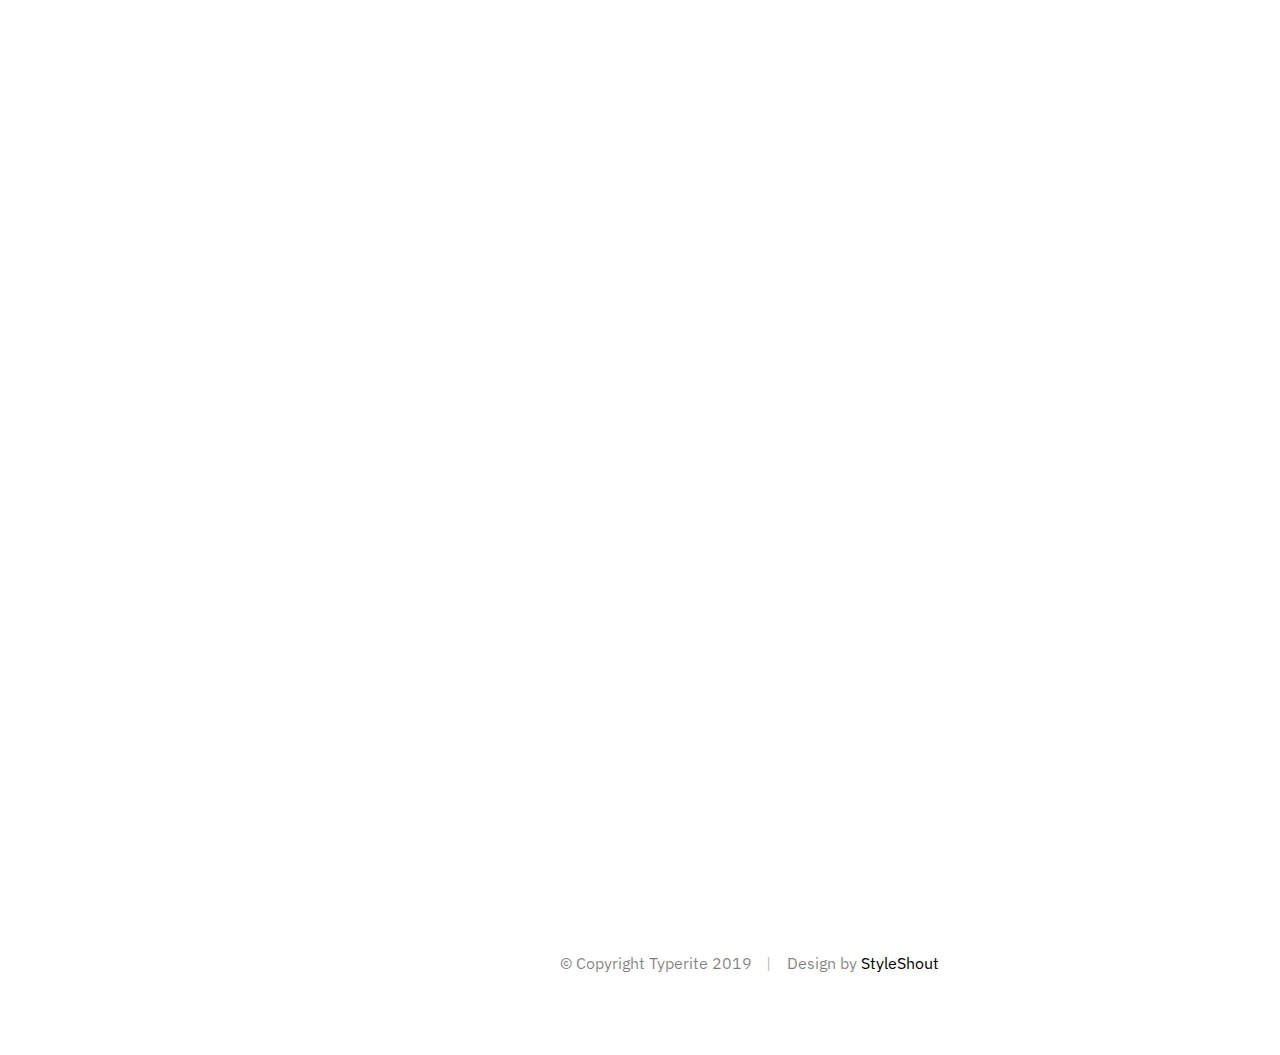
<file: archived/page-about.html>
<!DOCTYPE html>
<html class="no-js" lang="en">
<head>

    <!--- basic page needs
    ================================================== -->
    <meta charset="utf-8">
    <title>About - Typerite</title>
    <meta name="description" content="">
    <meta name="author" content="">

    <!-- mobile specific metas
    ================================================== -->
    <meta name="viewport" content="width=device-width, initial-scale=1">

    <!-- CSS
    ================================================== -->
    <link rel="stylesheet" href="css/base.css">
    <link rel="stylesheet" href="css/vendor.css">
    <link rel="stylesheet" href="css/main.css">

    <!-- script
    ================================================== -->
    <script src="js/modernizr.js"></script>

    <!-- favicons
    ================================================== -->
    <link rel="apple-touch-icon" sizes="180x180" href="apple-touch-icon.png">
    <link rel="icon" type="image/png" sizes="32x32" href="favicon-32x32.png">
    <link rel="icon" type="image/png" sizes="16x16" href="favicon-16x16.png">
    <link rel="manifest" href="site.webmanifest">

</head>

<body class="ss-bg-white">

    <!-- preloader
    ================================================== -->
    <div id="preloader">
        <div id="loader" class="dots-fade">
            <div></div>
            <div></div>
            <div></div>
        </div>
    </div>

    <div id="top" class="s-wrap site-wrapper">

        <!-- site header
        ================================================== -->
        <header class="s-header header">

            <div class="header__top">
                <div class="header__logo">
                    <a class="site-logo" href="index.html">
                        <img src="images/logo.svg" alt="Homepage">
                    </a>
                </div>

                <div class="header__search">
    
                    <form role="search" method="get" class="header__search-form" action="#">
                        <label>
                            <span class="hide-content">Search for:</span>
                            <input type="search" class="header__search-field" placeholder="Type Keywords" value="" name="s" title="Search for:" autocomplete="off">
                        </label>
                        <input type="submit" class="header__search-submit" value="Search">
                    </form>
        
                    <a href="#0" title="Close Search" class="header__search-close">Close</a>
        
                </div>  <!-- end header__search -->

                <!-- toggles -->
                <a href="#0" class="header__search-trigger"></a>
                <a href="#0" class="header__menu-toggle"><span>Menu</span></a>

            </div>

            <nav class="header__nav-wrap">

                <ul class="header__nav">
                    <li><a href="index.html" title="">Home</a></li>
                    <li class="has-children">
                        <a href="#0" title="">Categories</a>
                        <ul class="sub-menu">
                        <li><a href="category.html">Lifestyle</a></li>
                        <li><a href="category.html">Health</a></li>
                        <li><a href="category.html">Family</a></li>
                        <li><a href="category.html">Management</a></li>
                        <li><a href="category.html">Travel</a></li>
                        <li><a href="category.html">Work</a></li>
                        </ul>
                    </li>
                    <li class="has-children">
                        <a href="#0" title="">Blog</a>
                        <ul class="sub-menu">
                        <li><a href="single-video.html">Video Post</a></li>
                        <li><a href="single-audio.html">Audio Post</a></li>
                        <li><a href="single-gallery.html">Gallery Post</a></li>
                        <li><a href="single-standard.html">Standard Post</a></li>
                        </ul>
                    </li>
                    <li><a href="styles.html" title="">Styles</a></li>
                    <li class="current"><a href="page-about.html" title="">About</a></li>
                    <li><a href="page-contact.html" title="">Contact</a></li>
                </ul> <!-- end header__nav -->

                <ul class="header__social">
                    <li class="ss-facebook">
                        <a href="https://facebook.com/">
                            <span class="screen-reader-text">Facebook</span>
                        </a>
                    </li>
                    <li class="ss-twitter">
                        <a href="#0">
                            <span class="screen-reader-text">Twitter</span>
                        </a>
                    </li>
                    <li class="ss-dribbble">
                        <a href="#0">
                            <span class="screen-reader-text">Instagram</span>
                        </a>
                    </li>
                    <li class="ss-behance">
                        <a href="#0">
                            <span class="screen-reader-text">Behance</span>
                        </a>
                    </li>
                </ul>

            </nav> <!-- end header__nav-wrap -->

        </header> <!-- end s-header -->


        <!-- site content
        ================================================== -->
        <div class="s-content content">
            <main class="row content__page">
                
                <section class="column large-full entry format-standard">

                    <div class="media-wrap">
                        <div>
                            <img src="images/thumbs/about/about-1000.jpg" srcset="images/thumbs/about/about-2000.jpg 2000w, 
                                      images/thumbs/about/about-1000.jpg 1000w, 
                                      images/thumbs/about/about-500.jpg 500w" sizes="(max-width: 2000px) 100vw, 2000px" alt="">
                        </div>
                    </div>

                    <div class="content__page-header">
                        <h1 class="display-1">
                        Hello, We Are TypeRite.
                        </h1>
                    </div> <!-- end content__page-header -->






                    
                    <p class="lead drop-cap">
                        <div><iframe width="1024px" title="Hospital" height="1024px" src="https://data.baltimorecity.gov/w/hrs6-bsyt/ta62-x9wp?cur=LLueLvETJh8&from=root" frameborder="0"scrolling="no"><a href="https://data.baltimorecity.gov/dataset/Hospital/hrs6-bsyt" title="Hospital" target="_blank">Hospital</a></iframe><p></p></div>
    
                    </p>


                </section>

            </main>

        </div> <!-- end s-content -->


        <!-- footer
        ================================================== -->
        <footer class="s-footer footer">
            <div class="row">
                <div class="column large-full footer__content">
                    <div class="footer__copyright">
                        <span>© Copyright Typerite 2019</span> 
                        <span>Design by <a href="https://www.styleshout.com/">StyleShout</a></span>
                    </div>
                </div>
            </div>

            <div class="go-top">
                <a class="smoothscroll" title="Back to Top" href="#top"></a>
            </div>
        </footer>

    </div> <!-- end s-wrap -->


    <!-- Java Script
    ================================================== -->
    <script src="js/jquery-3.2.1.min.js"></script>
    <script src="js/plugins.js"></script>
    <script src="js/main.js"></script>

</body>
</file>
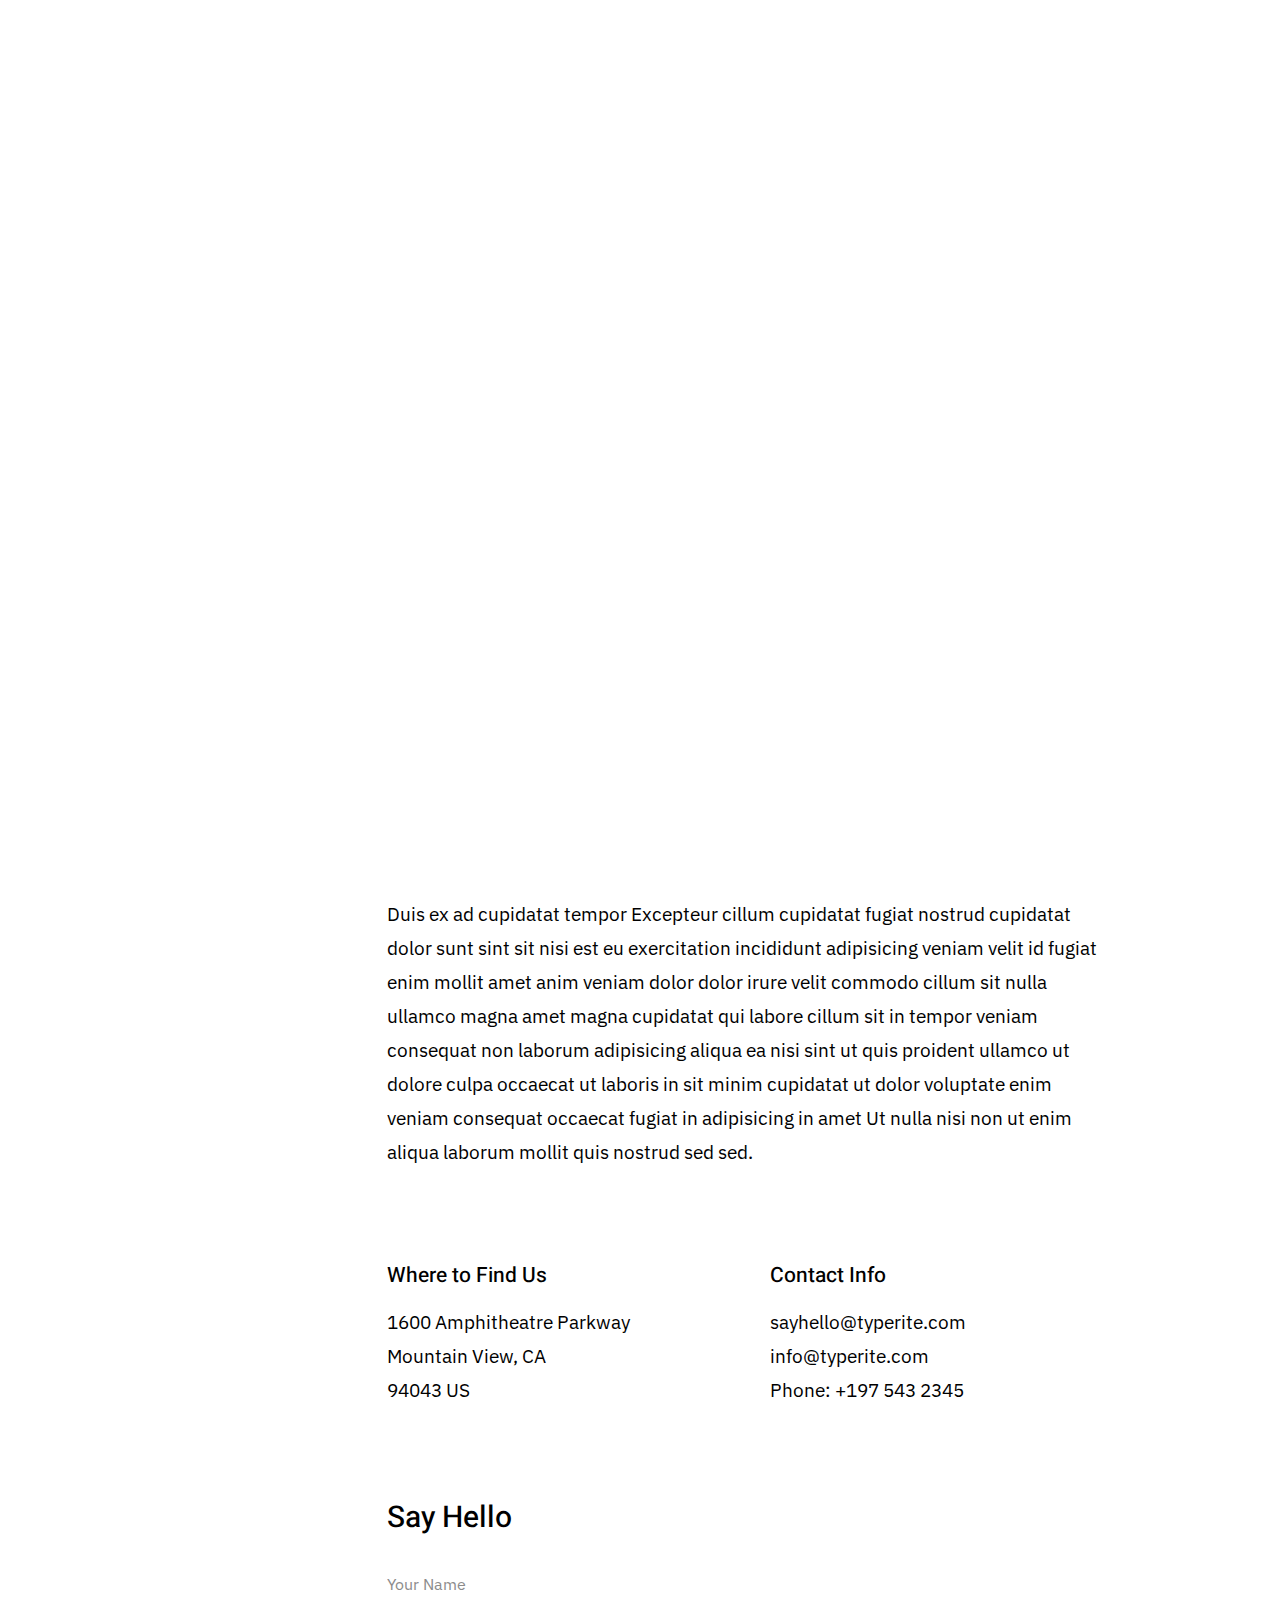
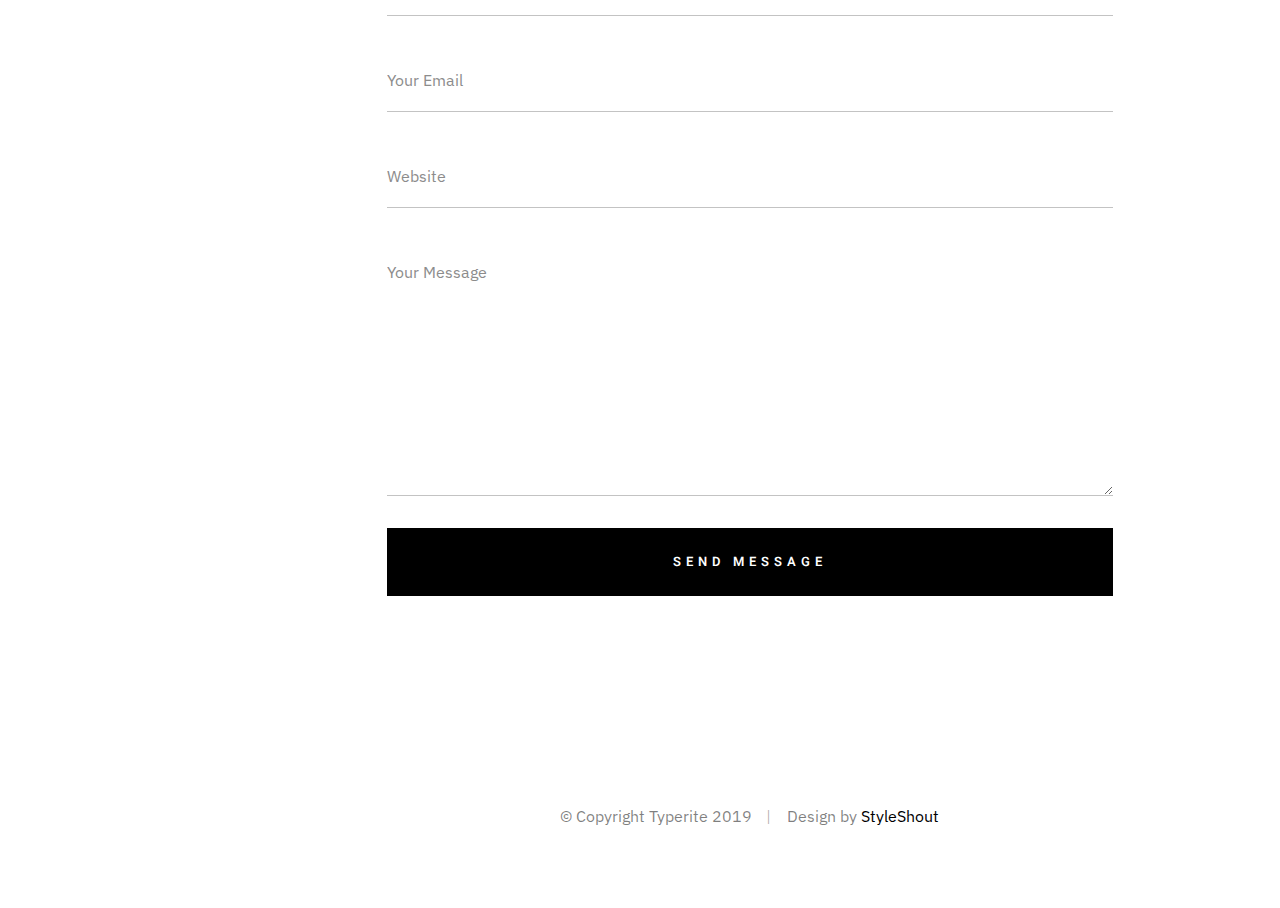
<file: archived/page-contact.html>
<!DOCTYPE html>
<html class="no-js" lang="en">
<head>

    <!--- basic page needs
    ================================================== -->
    <meta charset="utf-8">
    <title>Contact - Typerite</title>
    <meta name="description" content="">
    <meta name="author" content="">

    <!-- mobile specific metas
    ================================================== -->
    <meta name="viewport" content="width=device-width, initial-scale=1">

    <!-- CSS
    ================================================== -->
    <link rel="stylesheet" href="css/base.css">
    <link rel="stylesheet" href="css/vendor.css">
    <link rel="stylesheet" href="css/main.css">

    <!-- script
    ================================================== -->
    <script src="js/modernizr.js"></script>

    <!-- favicons
    ================================================== -->
    <link rel="apple-touch-icon" sizes="180x180" href="apple-touch-icon.png">
    <link rel="icon" type="image/png" sizes="32x32" href="favicon-32x32.png">
    <link rel="icon" type="image/png" sizes="16x16" href="favicon-16x16.png">
    <link rel="manifest" href="site.webmanifest">

</head>

<body class="ss-bg-white">

    <!-- preloader
    ================================================== -->
    <div id="preloader">
        <div id="loader" class="dots-fade">
            <div></div>
            <div></div>
            <div></div>
        </div>
    </div>

    <div id="top" class="s-wrap site-wrapper">

        <!-- site header
        ================================================== -->
        <header class="s-header header">

            <div class="header__top">
                <div class="header__logo">
                    <a class="site-logo" href="index.html">
                        <img src="images/logo.svg" alt="Homepage">
                    </a>
                </div>

                <div class="header__search">
    
                    <form role="search" method="get" class="header__search-form" action="#">
                        <label>
                            <span class="hide-content">Search for:</span>
                            <input type="search" class="header__search-field" placeholder="Type Keywords" value="" name="s" title="Search for:" autocomplete="off">
                        </label>
                        <input type="submit" class="header__search-submit" value="Search">
                    </form>
        
                    <a href="#0" title="Close Search" class="header__search-close">Close</a>
        
                </div>  <!-- end header__search -->

                <!-- toggles -->
                <a href="#0" class="header__search-trigger"></a>
                <a href="#0" class="header__menu-toggle"><span>Menu</span></a>

            </div>

            <nav class="header__nav-wrap">

                <ul class="header__nav">
                    <li><a href="index.html" title="">Home</a></li>
                    <li class="has-children">
                        <a href="#0" title="">Categories</a>
                        <ul class="sub-menu">
                        <li><a href="category.html">Lifestyle</a></li>
                        <li><a href="category.html">Health</a></li>
                        <li><a href="category.html">Family</a></li>
                        <li><a href="category.html">Management</a></li>
                        <li><a href="category.html">Travel</a></li>
                        <li><a href="category.html">Work</a></li>
                        </ul>
                    </li>
                    <li class="has-children">
                        <a href="#0" title="">Blog</a>
                        <ul class="sub-menu">
                        <li><a href="single-video.html">Video Post</a></li>
                        <li><a href="single-audio.html">Audio Post</a></li>
                        <li><a href="single-gallery.html">Gallery Post</a></li>
                        <li><a href="single-standard.html">Standard Post</a></li>
                        </ul>
                    </li>
                    <li><a href="styles.html" title="">Styles</a></li>
                    <li><a href="page-about.html" title="">About</a></li>
                    <li class="current"><a href="page-contact.html" title="">Contact</a></li>
                </ul> <!-- end header__nav -->

                <ul class="header__social">
                    <li class="ss-facebook">
                        <a href="https://facebook.com/">
                            <span class="screen-reader-text">Facebook</span>
                        </a>
                    </li>
                    <li class="ss-twitter">
                        <a href="#0">
                            <span class="screen-reader-text">Twitter</span>
                        </a>
                    </li>
                    <li class="ss-dribbble">
                        <a href="#0">
                            <span class="screen-reader-text">Instagram</span>
                        </a>
                    </li>
                    <li class="ss-behance">
                        <a href="#0">
                            <span class="screen-reader-text">Behance</span>
                        </a>
                    </li>
                </ul>

            </nav> <!-- end header__nav-wrap -->

        </header> <!-- end s-header -->


        <!-- site content
        ================================================== -->
        <div class="s-content content">
            <main class="row content__page">
                
                <section class="column large-full entry format-standard">

                    <div class="media-wrap">
                        <div>
                            <img src="images/thumbs/contact/contact-1000.jpg" srcset="images/thumbs/contact/contact-2000.jpg 2000w, 
                                      images/thumbs/contact/contact-1000.jpg 1000w, 
                                      images/thumbs/contact/contact-500.jpg 500w" sizes="(max-width: 2000px) 100vw, 2000px" alt="">
                        </div>
                    </div>

                    <div class="content__page-header">
                        <h1 class="display-1">
                        Get In Touch.
                        </h1>
                    </div> <!-- end content__page-header -->

                    <p class="lead drop-cap">
                    Duis ex ad cupidatat tempor Excepteur cillum cupidatat 
                    fugiat nostrud cupidatat dolor sunt sint sit nisi est eu exercitation 
                    incididunt adipisicing veniam velit id fugiat enim mollit amet anim veniam dolor 
                    dolor irure velit commodo cillum sit nulla ullamco magna amet magna cupidatat qui 
                    labore cillum sit in tempor veniam consequat non laborum adipisicing aliqua 
                    ea nisi sint.
                    </p>

                    <p>
                    Duis ex ad cupidatat tempor Excepteur cillum cupidatat fugiat nostrud cupidatat 
                    dolor sunt sint sit nisi est eu exercitation incididunt adipisicing veniam velit 
                    id fugiat enim mollit amet anim veniam dolor dolor irure velit commodo cillum sit 
                    nulla ullamco magna amet magna cupidatat qui labore cillum sit in tempor veniam 
                    consequat non laborum adipisicing aliqua ea nisi sint ut quis proident ullamco ut 
                    dolore culpa occaecat ut laboris in sit minim cupidatat ut dolor voluptate enim 
                    veniam consequat occaecat fugiat in adipisicing in amet Ut nulla nisi non ut enim 
                    aliqua laborum mollit quis nostrud sed sed.
                    </p>

                    <div class="row">
                        <div class="column large-six tab-full">
                            <h4>Where to Find Us</h4>
    
                            <p>
                            1600 Amphitheatre Parkway<br>
                            Mountain View, CA<br>
                            94043 US
                            </p>
    
                        </div>
    
                        <div class="column large-six tab-full">
                            <h4>Contact Info</h4>
    
                            <p>sayhello@typerite.com<br>
                            info@typerite.com <br>
                            Phone: +197 543 2345
                            </p>
    
                        </div>
                    </div>

                    <h3 class="h2">Say Hello</h3>
        
                    <form name="contactForm" id="contactForm" method="post" action="" autocomplete="off">
                        <fieldset>
    
                            <div class="form-field">
                                <input name="cName" id="cName" class="full-width" placeholder="Your Name" value="" type="text">
                            </div>
    
                            <div class="form-field">
                                <input name="cEmail" id="cEmail" class="full-width" placeholder="Your Email" value="" type="text">
                            </div>
    
                            <div class="form-field">
                                <input name="cWebsite" id="cWebsite" class="full-width" placeholder="Website" value="" type="text">
                            </div>
    
                            <div class="message form-field">
                                <textarea name="cMessage" id="cMessage" class="full-width" placeholder="Your Message"></textarea>
                            </div>
    
                            <input name="submit" id="submit" class="btn btn--primary btn-wide btn--large full-width" value="Send Message" type="submit">
    
                        </fieldset>
                    </form> <!-- end form -->

                </section>

            </main>

        </div> <!-- end s-content -->


        <!-- footer
        ================================================== -->
        <footer class="s-footer footer">
            <div class="row">
                <div class="column large-full footer__content">
                    <div class="footer__copyright">
                        <span>© Copyright Typerite 2019</span> 
                        <span>Design by <a href="https://www.styleshout.com/">StyleShout</a></span>
                    </div>
                </div>
            </div>

            <div class="go-top">
                <a class="smoothscroll" title="Back to Top" href="#top"></a>
            </div>
        </footer>

    </div> <!-- end s-wrap -->


    <!-- Java Script
    ================================================== -->
    <script src="js/jquery-3.2.1.min.js"></script>
    <script src="js/plugins.js"></script>
    <script src="js/main.js"></script>

</body>
</file>
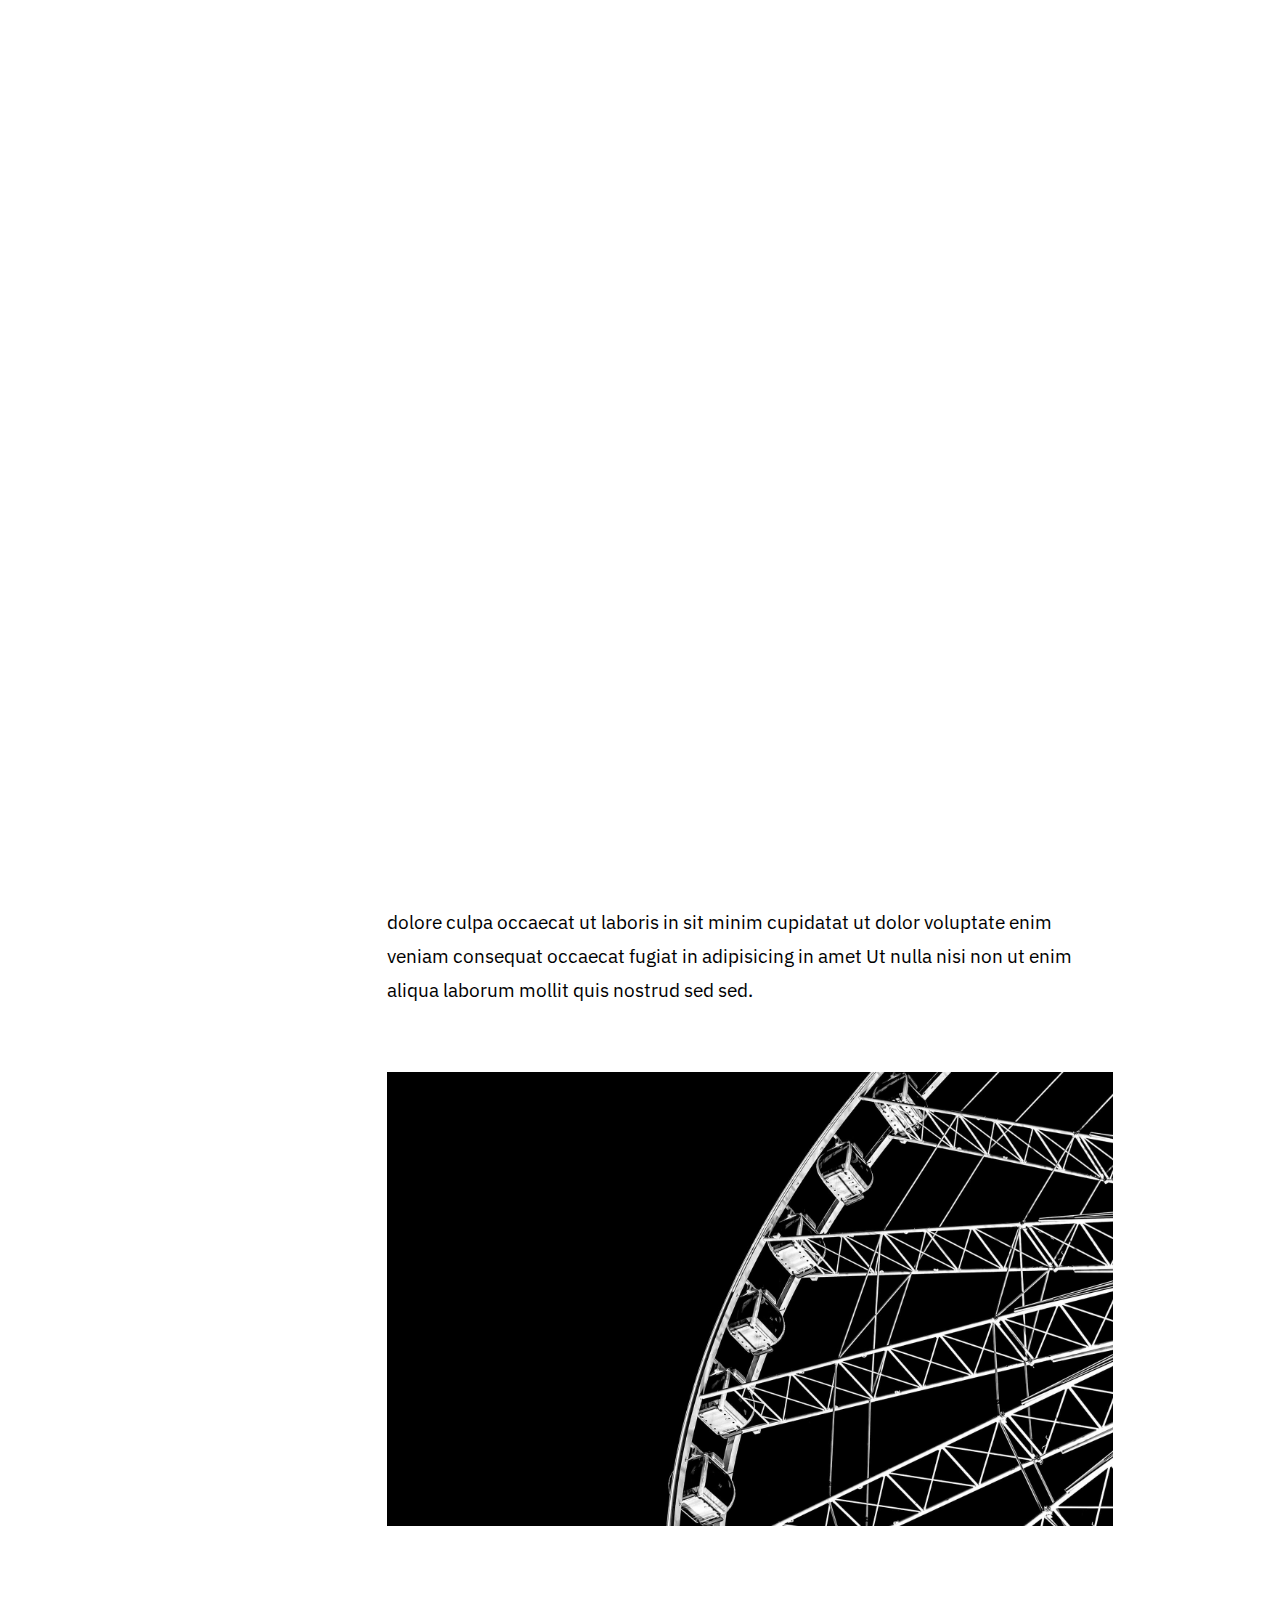
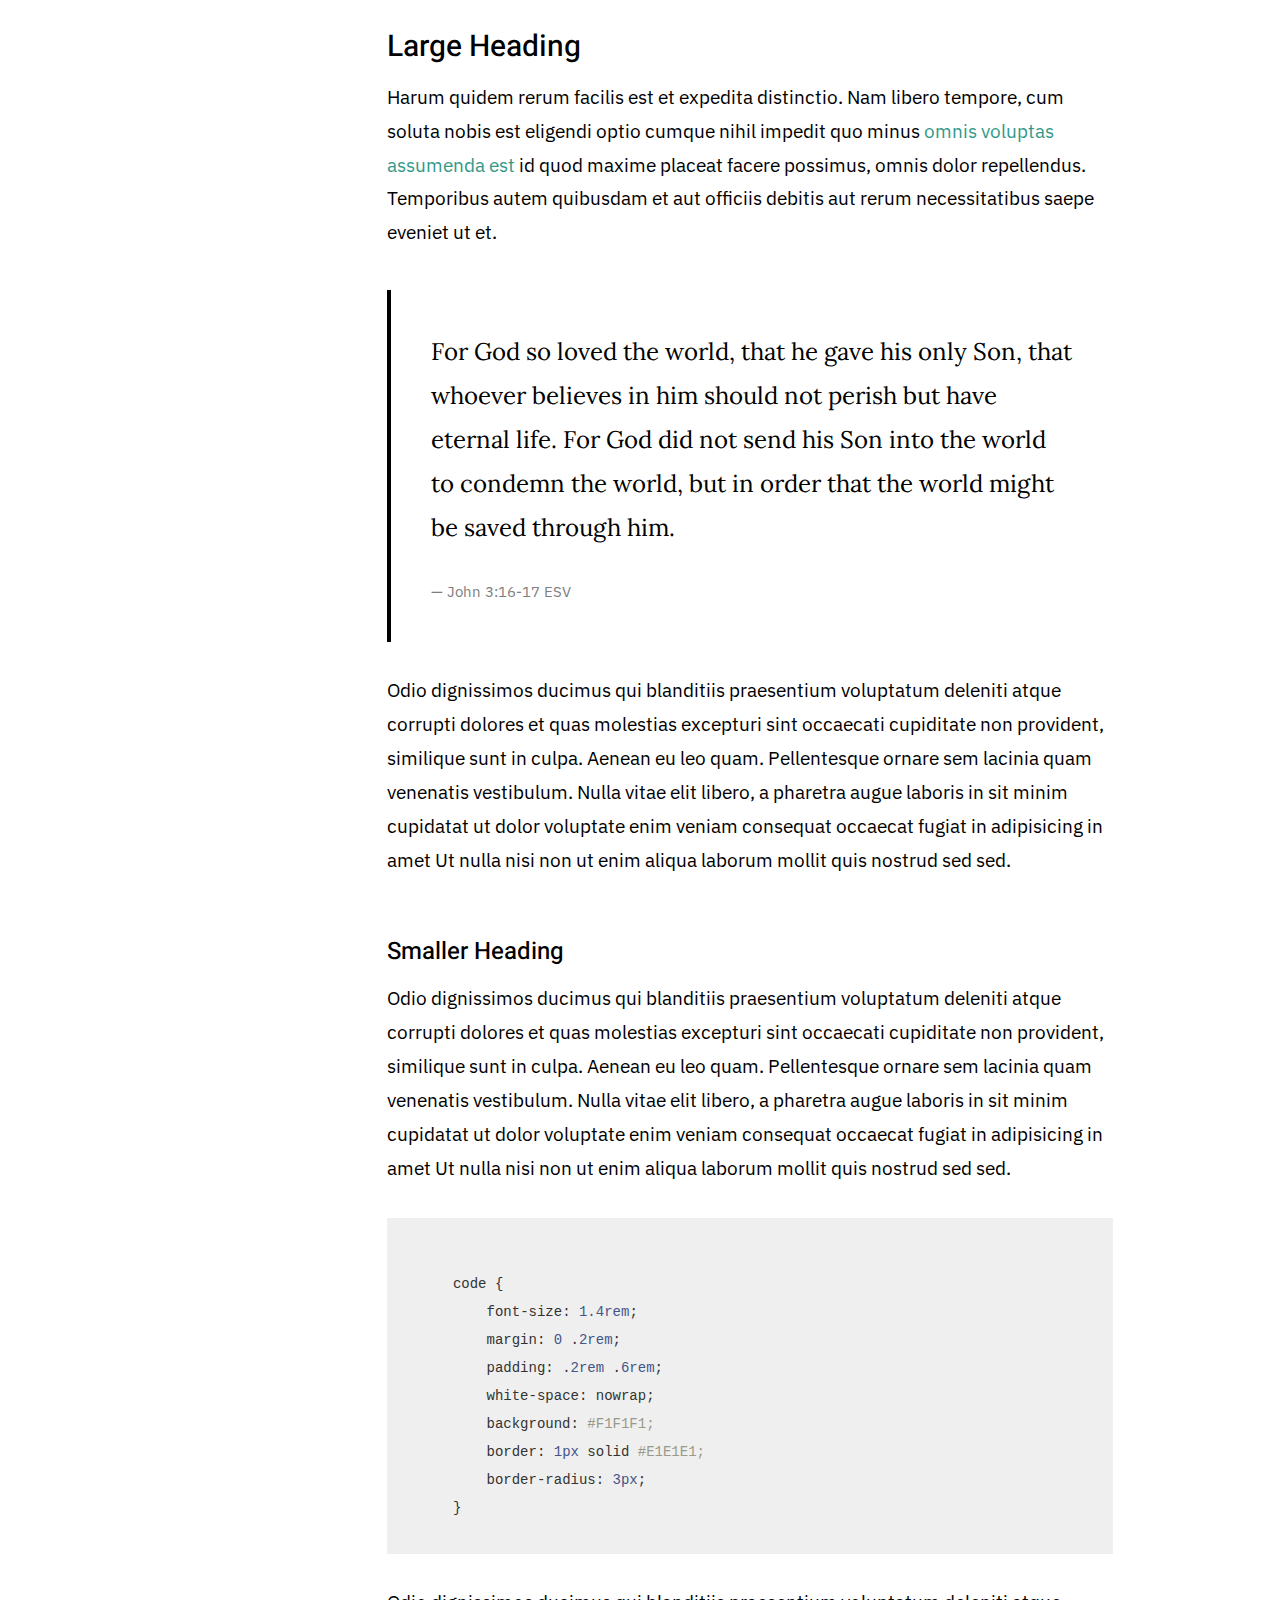
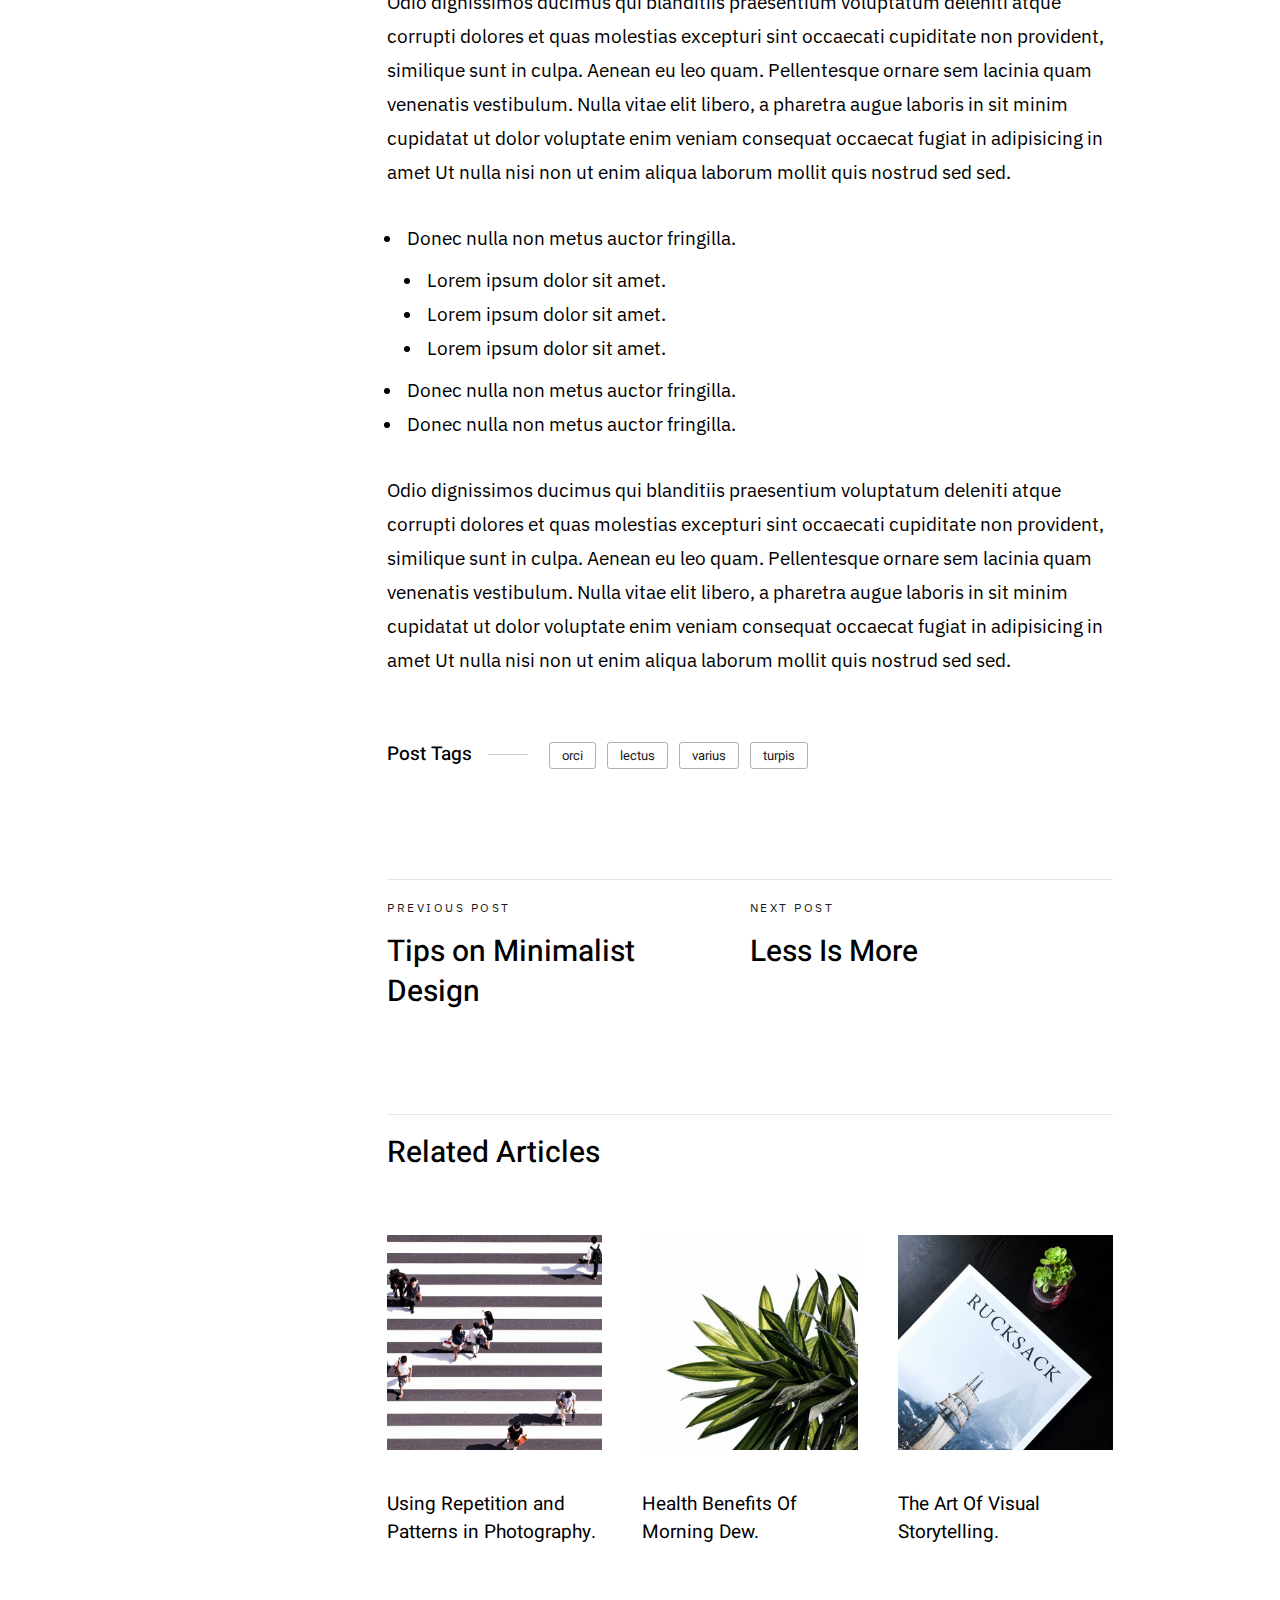
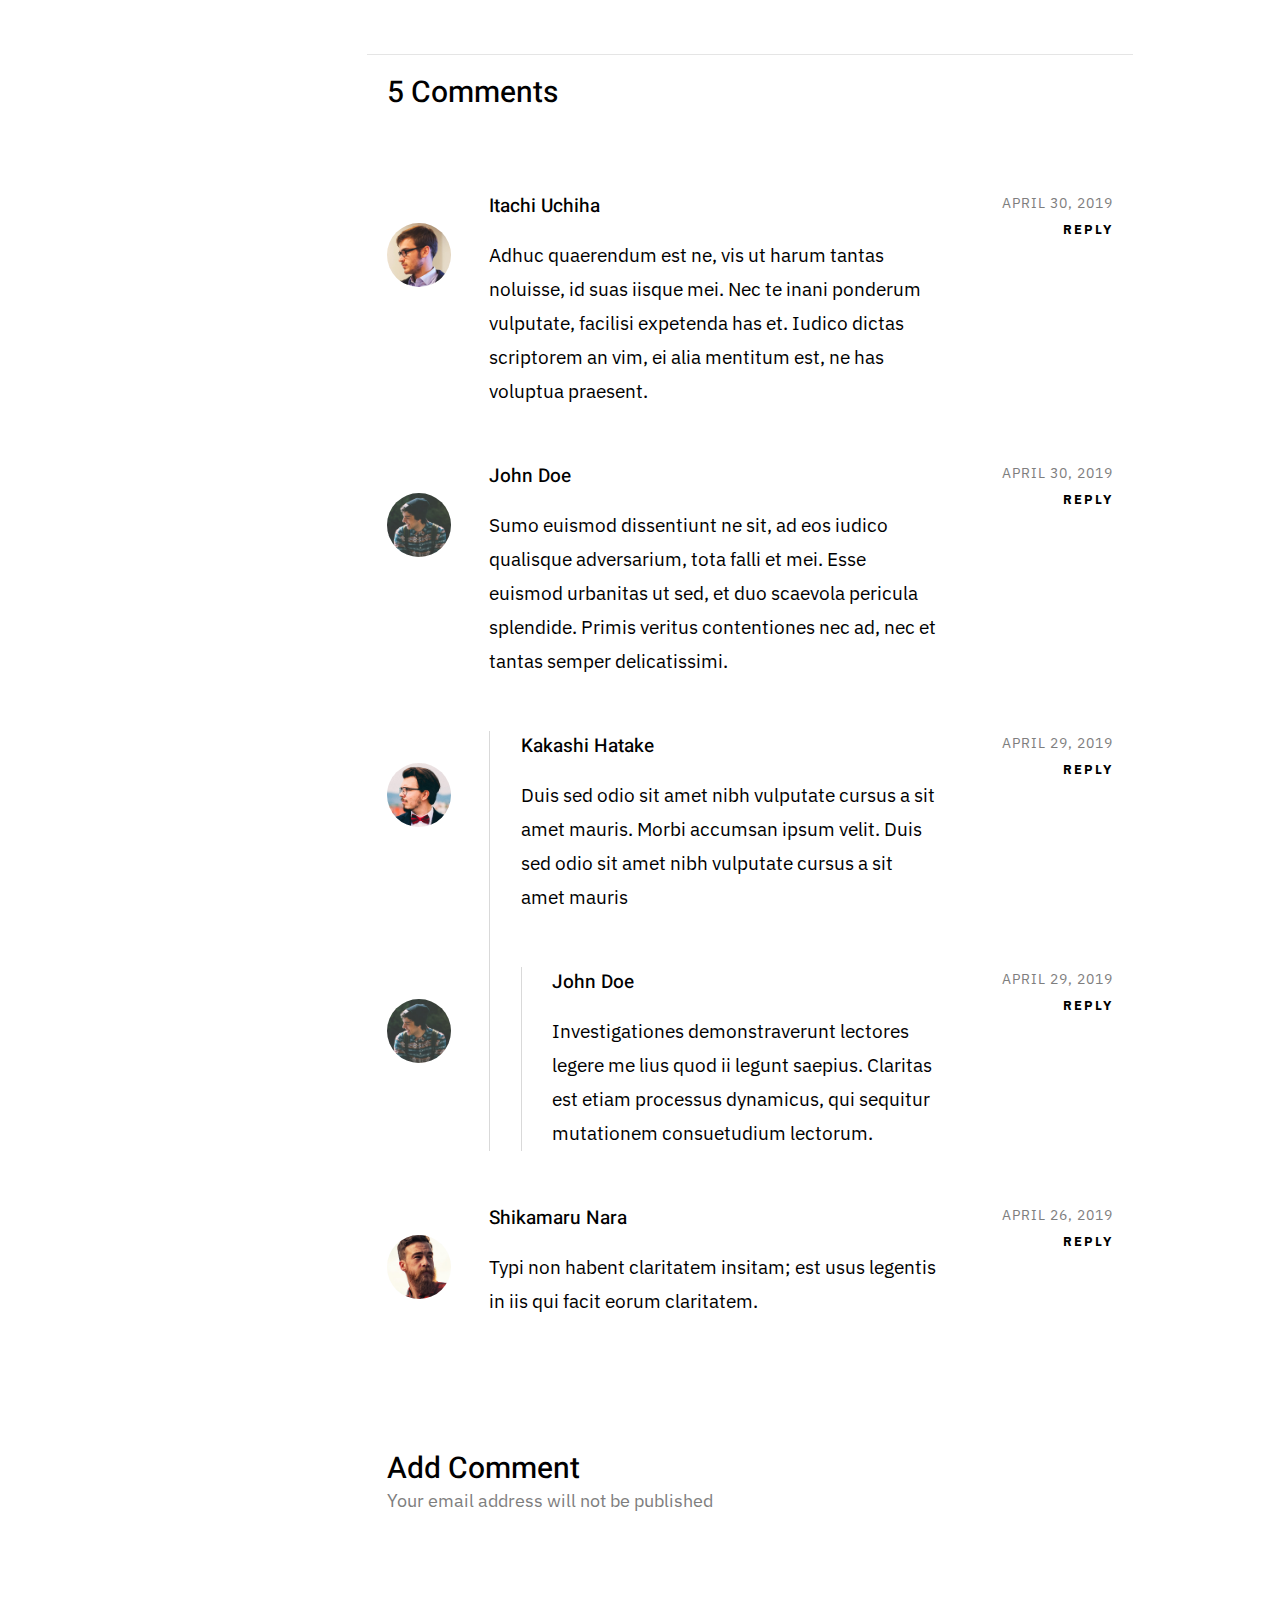
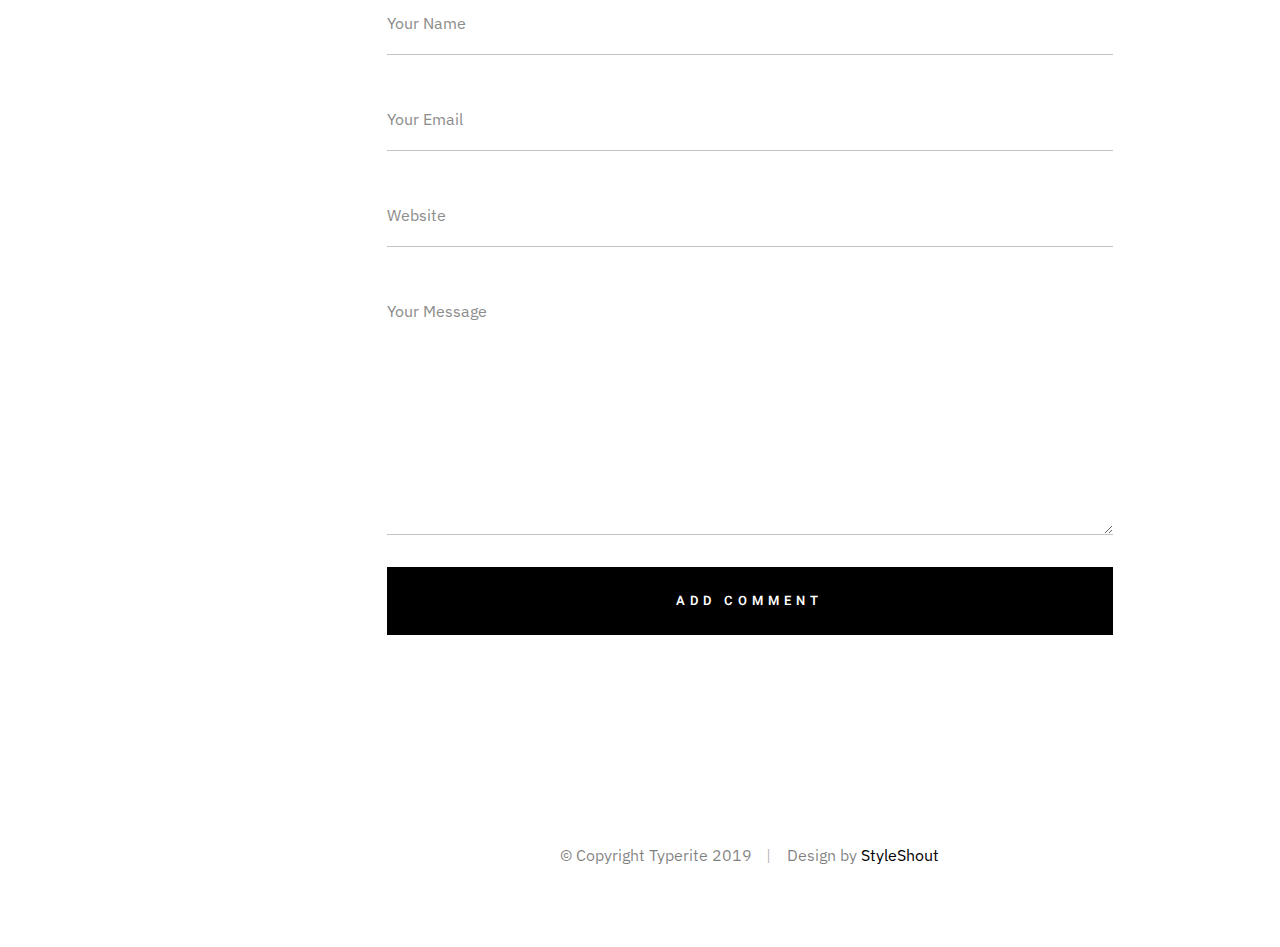
<file: archived/single-audio.html>
<!DOCTYPE html>
<html class="no-js" lang="en">
<head>

    <!--- basic page needs
    ================================================== -->
    <meta charset="utf-8">
    <title>Audio Post - Typerite</title>
    <meta name="description" content="">
    <meta name="author" content="">

    <!-- mobile specific metas
    ================================================== -->
    <meta name="viewport" content="width=device-width, initial-scale=1">

    <!-- CSS
    ================================================== -->
    <link rel="stylesheet" href="css/base.css">
    <link rel="stylesheet" href="css/vendor.css">
    <link rel="stylesheet" href="css/main.css">

    <!-- script
    ================================================== -->
    <script src="js/modernizr.js"></script>

    <!-- favicons
    ================================================== -->
    <link rel="apple-touch-icon" sizes="180x180" href="apple-touch-icon.png">
    <link rel="icon" type="image/png" sizes="32x32" href="favicon-32x32.png">
    <link rel="icon" type="image/png" sizes="16x16" href="favicon-16x16.png">
    <link rel="manifest" href="site.webmanifest">

</head>

<body class="ss-bg-white">

    <!-- preloader
    ================================================== -->
    <div id="preloader">
        <div id="loader" class="dots-fade">
            <div></div>
            <div></div>
            <div></div>
        </div>
    </div>

    <div id="top" class="s-wrap site-wrapper">

        <!-- site header
        ================================================== -->
        <header class="s-header header">

            <div class="header__top">
                <div class="header__logo">
                    <a class="site-logo" href="index.html">
                        <img src="images/logo.svg" alt="Homepage">
                    </a>
                </div>

                <div class="header__search">
    
                    <form role="search" method="get" class="header__search-form" action="#">
                        <label>
                            <span class="hide-content">Search for:</span>
                            <input type="search" class="header__search-field" placeholder="Type Keywords" value="" name="s" title="Search for:" autocomplete="off">
                        </label>
                        <input type="submit" class="header__search-submit" value="Search">
                    </form>
        
                    <a href="#0" title="Close Search" class="header__search-close">Close</a>
        
                </div>  <!-- end header__search -->

                <!-- toggles -->
                <a href="#0" class="header__search-trigger"></a>
                <a href="#0" class="header__menu-toggle"><span>Menu</span></a>

            </div>

            <nav class="header__nav-wrap">

                <ul class="header__nav">
                    <li class="current"><a href="index.html" title="">Home</a></li>
                    <li class="has-children">
                        <a href="#0" title="">Categories</a>
                        <ul class="sub-menu">
                        <li><a href="category.html">Lifestyle</a></li>
                        <li><a href="category.html">Health</a></li>
                        <li><a href="category.html">Family</a></li>
                        <li><a href="category.html">Management</a></li>
                        <li><a href="category.html">Travel</a></li>
                        <li><a href="category.html">Work</a></li>
                        </ul>
                    </li>
                    <li class="has-children current">
                        <a href="#0" title="">Blog</a>
                        <ul class="sub-menu">
                        <li><a href="single-video.html">Video Post</a></li>
                        <li><a href="single-audio.html">Audio Post</a></li>
                        <li><a href="single-gallery.html">Gallery Post</a></li>
                        <li><a href="single-standard.html">Standard Post</a></li>
                        </ul>
                    </li>
                    <li><a href="styles.html" title="">Styles</a></li>
                    <li><a href="page-about.html" title="">About</a></li>
                    <li><a href="page-contact.html" title="">Contact</a></li>
                </ul> <!-- end header__nav -->

                <ul class="header__social">
                    <li class="ss-facebook">
                        <a href="https://facebook.com/">
                            <span class="screen-reader-text">Facebook</span>
                        </a>
                    </li>
                    <li class="ss-twitter">
                        <a href="#0">
                            <span class="screen-reader-text">Twitter</span>
                        </a>
                    </li>
                    <li class="ss-dribbble">
                        <a href="#0">
                            <span class="screen-reader-text">Instagram</span>
                        </a>
                    </li>
                    <li class="ss-behance">
                        <a href="#0">
                            <span class="screen-reader-text">Behance</span>
                        </a>
                    </li>
                </ul>

            </nav> <!-- end header__nav-wrap -->

        </header> <!-- end s-header -->


        <!-- site content
        ================================================== -->
        <div class="s-content content">
            <main class="row content__page">

                <article class="column large-full entry format-audio">

                    <div class="media-wrap entry__media">
                        <iframe width="100%" height="166" scrolling="no" frameborder="no" allow="autoplay" src="https://w.soundcloud.com/player/?url=https%3A//api.soundcloud.com/tracks/80822997&color=%23dedede&auto_play=false&hide_related=false&show_comments=true&show_user=true&show_reposts=false&show_teaser=true"></iframe>
                    </div>

                    <div class="content__page-header entry__header">
                        <h1 class="display-1 entry__title">
                        Hello, This Is An Audio Post.
                        </h1>
                        <ul class="entry__header-meta">
                            <li class="author">By <a href="#0">Jonathan Doe</a></li>
                            <li class="date">April 30, 2019</li>
                            <li class="cat-links">
                                <a href="#0">Marketing</a><a href="#0">Management</a>
                            </li>
                        </ul>
                    </div> <!-- end entry__header -->

                    <div class="entry__content">

                        <p class="lead drop-cap">
                        Duis ex ad cupidatat tempor Excepteur cillum cupidatat 
                        fugiat nostrud cupidatat dolor sunt sint sit nisi est eu exercitation 
                        incididunt adipisicing veniam velit id fugiat enim mollit amet anim veniam dolor 
                        dolor irure velit commodo cillum sit nulla ullamco magna amet magna cupidatat qui 
                        labore cillum sit in tempor veniam consequat non laborum adipisicing aliqua 
                        ea nisi sint.
                        </p>

                        <p>
                        Duis ex ad cupidatat tempor Excepteur cillum cupidatat fugiat nostrud cupidatat 
                        dolor sunt sint sit nisi est eu exercitation incididunt adipisicing veniam velit 
                        id fugiat enim mollit amet anim veniam dolor dolor irure velit commodo cillum sit 
                        nulla ullamco magna amet magna cupidatat qui labore cillum sit in tempor veniam 
                        consequat non laborum adipisicing aliqua ea nisi sint ut quis proident ullamco ut 
                        dolore culpa occaecat ut laboris in sit minim cupidatat ut dolor voluptate enim 
                        veniam consequat occaecat fugiat in adipisicing in amet Ut nulla nisi non ut enim 
                        aliqua laborum mollit quis nostrud sed sed.
                        </p>

                        <p>
                        <img src="images/wheel-1000.jpg" 
                             srcset="images/wheel-2000.jpg 2000w, 
                                     images/wheel-1000.jpg 1000w, 
                                     images/wheel-500.jpg 500w" 
                                     sizes="(max-width: 2000px) 100vw, 2000px" alt="">
                        </p>

                        <h2>Large Heading</h2>
    
                        <p>
                        Harum quidem rerum facilis est et expedita distinctio. Nam libero tempore, cum 
                        soluta nobis est eligendi optio cumque nihil impedit quo minus 
                        <a href="http://#">omnis voluptas assumenda est</a> id quod maxime placeat 
                        facere possimus, omnis dolor repellendus. Temporibus autem quibusdam et aut 
                        officiis debitis aut rerum necessitatibus saepe eveniet ut et.
                        </p>
    
                        <blockquote>
                            <p>
                            For God so loved the world, that he gave his only Son, that whoever believes in 
                            him should not perish but have eternal life. For God did not send his Son into 
                            the world to condemn the world, but in order that the world might be 
                            saved through him.
                            </p>
                            <cite>John 3:16-17 ESV</cite>
                        </blockquote>
    
                        <p>
                        Odio dignissimos ducimus qui blanditiis praesentium voluptatum deleniti atque 
                        corrupti dolores et quas molestias excepturi sint occaecati cupiditate non provident, 
                        similique sunt in culpa. Aenean eu leo quam. Pellentesque ornare sem lacinia quam 
                        venenatis vestibulum. Nulla vitae elit libero, a pharetra augue laboris in sit minim 
                        cupidatat ut dolor voluptate enim veniam consequat occaecat fugiat in adipisicing 
                        in amet Ut nulla nisi non ut enim aliqua laborum mollit quis nostrud sed sed.
                        </p>
    
                        <h3>Smaller Heading</h3>
    
                        <p>
                        Odio dignissimos ducimus qui blanditiis praesentium voluptatum deleniti atque 
                        corrupti dolores et quas molestias excepturi sint occaecati cupiditate non provident, 
                        similique sunt in culpa. Aenean eu leo quam. Pellentesque ornare sem lacinia quam 
                        venenatis vestibulum. Nulla vitae elit libero, a pharetra augue laboris in sit minim 
                        cupidatat ut dolor voluptate enim veniam consequat occaecat fugiat in adipisicing 
                        in amet Ut nulla nisi non ut enim aliqua laborum mollit quis nostrud sed sed.
                        </p>

<pre><code>
    code {
        font-size: 1.4rem;
        margin: 0 .2rem;
        padding: .2rem .6rem;
        white-space: nowrap;
        background: #F1F1F1;
        border: 1px solid #E1E1E1;	
        border-radius: 3px;
    }
</code></pre>

                        <p>
                        Odio dignissimos ducimus qui blanditiis praesentium voluptatum deleniti atque 
                        corrupti dolores et quas molestias excepturi sint occaecati cupiditate non provident, 
                        similique sunt in culpa. Aenean eu leo quam. Pellentesque ornare sem lacinia quam 
                        venenatis vestibulum. Nulla vitae elit libero, a pharetra augue laboris in sit minim 
                        cupidatat ut dolor voluptate enim veniam consequat occaecat fugiat in adipisicing 
                        in amet Ut nulla nisi non ut enim aliqua laborum mollit quis nostrud sed sed.
                        </p>
        
                        <ul>
                            <li>Donec nulla non metus auctor fringilla.
                                <ul>
                                    <li>Lorem ipsum dolor sit amet.</li>
                                    <li>Lorem ipsum dolor sit amet.</li>
                                    <li>Lorem ipsum dolor sit amet.</li>
                                </ul>
                            </li>
                            <li>Donec nulla non metus auctor fringilla.</li>
                            <li>Donec nulla non metus auctor fringilla.</li>
                        </ul>
        
                        <p>
                        Odio dignissimos ducimus qui blanditiis praesentium voluptatum deleniti atque 
                        corrupti dolores et quas molestias excepturi sint occaecati cupiditate non provident, 
                        similique sunt in culpa. Aenean eu leo quam. Pellentesque ornare sem lacinia quam 
                        venenatis vestibulum. Nulla vitae elit libero, a pharetra augue laboris in sit minim 
                        cupidatat ut dolor voluptate enim veniam consequat occaecat fugiat in adipisicing 
                        in amet Ut nulla nisi non ut enim aliqua laborum mollit quis nostrud sed sed.
                        </p>


                        <p class="entry__tags">
                            <span>Post Tags</span>
        
                            <span class="entry__tag-list">
                                <a href="#0">orci</a>
                                <a href="#0">lectus</a>
                                <a href="#0">varius</a>
                                <a href="#0">turpis</a>
                            </span>
            
                        </p>
                    </div> <!-- end entry content -->

                    <div class="entry__pagenav">
                        <div class="entry__nav">
                            <div class="entry__prev">
                                <a href="#0" rel="prev">
                                    <span>Previous Post</span>
                                    Tips on Minimalist Design 
                                </a>
                            </div>
                            <div class="entry__next">
                                <a href="#0" rel="next">
                                    <span>Next Post</span>
                                    Less Is More 
                                </a>
                            </div>
                        </div>
                    </div> <!-- end entry content -->

                    <div class="entry__related">
                        <h3 class="h2">Related Articles</h3>

                        <ul class="related">
                            <li class="related__item">
                                <a href="single-standard.html" class="related__link">
                                    <img src="images/thumbs/masonry/walk-600.jpg" alt="">
                                </a>
                                <h5 class="related__post-title">Using Repetition and Patterns in Photography.</h5>
                            </li>
                            <li class="related__item">
                                <a href="single-standard.html" class="related__link">
                                    <img src="images/thumbs/masonry/dew-600.jpg" alt="">
                                </a>
                                <h5 class="related__post-title">Health Benefits Of Morning Dew.</h5>
                            </li>
                            <li class="related__item">
                                <a href="single-standard.html" class="related__link">
                                    <img src="images/thumbs/masonry/rucksack-600.jpg" alt="">
                                </a>
                                <h5 class="related__post-title">The Art Of Visual Storytelling.</h5>
                            </li>
                        </ul>
                    </div> <!-- end entry related -->

                </article> <!-- end column large-full entry-->


                <div class="comments-wrap">

                    <div id="comments" class="column large-12">

                        <h3 class="h2">5 Comments</h3>

                        <!-- START commentlist -->
                        <ol class="commentlist">
        
                            <li class="depth-1 comment">
        
                                <div class="comment__avatar">
                                    <img class="avatar" src="images/avatars/user-01.jpg" alt="" width="50" height="50">
                                </div>
        
                                <div class="comment__content">
        
                                    <div class="comment__info">
                                        <div class="comment__author">Itachi Uchiha</div>
        
                                        <div class="comment__meta">
                                            <div class="comment__time">April 30, 2019</div>
                                            <div class="comment__reply">
                                                <a class="comment-reply-link" href="#0">Reply</a>
                                            </div>
                                        </div>
                                    </div>
        
                                    <div class="comment__text">
                                    <p>Adhuc quaerendum est ne, vis ut harum tantas noluisse, id suas iisque mei. Nec te inani ponderum vulputate,
                                    facilisi expetenda has et. Iudico dictas scriptorem an vim, ei alia mentitum est, ne has voluptua praesent.</p>
                                    </div>
        
                                </div>
        
                            </li> <!-- end comment level 1 -->
        
                            <li class="thread-alt depth-1 comment">
        
                                <div class="comment__avatar">
                                    <img class="avatar" src="images/avatars/user-04.jpg" alt="" width="50" height="50">
                                </div>
        
                                <div class="comment__content">
        
                                    <div class="comment__info">
                                        <div class="comment__author">John Doe</div>
        
                                        <div class="comment__meta">
                                            <div class="comment__time">April 30, 2019</div>
                                            <div class="comment__reply">
                                                <a class="comment-reply-link" href="#0">Reply</a>
                                            </div>
                                        </div>
                                    </div>
        
                                    <div class="comment__text">
                                    <p>Sumo euismod dissentiunt ne sit, ad eos iudico qualisque adversarium, tota falli et mei. Esse euismod
                                    urbanitas ut sed, et duo scaevola pericula splendide. Primis veritus contentiones nec ad, nec et
                                    tantas semper delicatissimi.</p>
                                    </div>
        
                                </div>
        
                                <ul class="children">
        
                                    <li class="depth-2 comment">
        
                                        <div class="comment__avatar">
                                            <img class="avatar" src="images/avatars/user-03.jpg" alt="" width="50" height="50">
                                        </div>
        
                                        <div class="comment__content">
        
                                            <div class="comment__info">
                                                <div class="comment__author">Kakashi Hatake</div>
        
                                                <div class="comment__meta">
                                                    <div class="comment__time">April 29, 2019</div>
                                                    <div class="comment__reply">
                                                        <a class="comment-reply-link" href="#0">Reply</a>
                                                    </div>
                                                </div>
                                            </div>
        
                                            <div class="comment__text">
                                                <p>Duis sed odio sit amet nibh vulputate
                                                cursus a sit amet mauris. Morbi accumsan ipsum velit. Duis sed odio sit amet nibh vulputate
                                                cursus a sit amet mauris</p>
                                            </div>
        
                                        </div>
        
                                        <ul class="children">
        
                                            <li class="depth-3 comment">
        
                                                <div class="comment__avatar">
                                                    <img class="avatar" src="images/avatars/user-04.jpg" alt="" width="50" height="50">
                                                </div>
        
                                                <div class="comment__content">
        
                                                    <div class="comment__info">
                                                        <div class="comment__author">John Doe</div>
        
                                                        <div class="comment__meta">
                                                            <div class="comment__time">April 29, 2019</div>
                                                            <div class="comment__reply">
                                                                <a class="comment-reply-link" href="#0">Reply</a>
                                                            </div>
                                                        </div>
                                                    </div>
        
                                                    <div class="comment__text">
                                                    <p>Investigationes demonstraverunt lectores legere me lius quod ii legunt saepius. Claritas est
                                                    etiam processus dynamicus, qui sequitur mutationem consuetudium lectorum.</p>
                                                    </div>
        
                                                </div>
        
                                            </li>
        
                                        </ul>
        
                                    </li>
        
                                </ul>
        
                            </li> <!-- end comment level 1 -->
        
                            <li class="depth-1 comment">
        
                                <div class="comment__avatar">
                                    <img class="avatar" src="images/avatars/user-02.jpg" alt="" width="50" height="50">
                                </div>
        
                                <div class="comment__content">
        
                                    <div class="comment__info">
                                        <div class="comment__author">Shikamaru Nara</div>
        
                                        <div class="comment__meta">
                                            <div class="comment__time">April 26, 2019</div>
                                            <div class="comment__reply">
                                                <a class="comment-reply-link" href="#0">Reply</a>
                                            </div>
                                        </div>
                                    </div>
        
                                    <div class="comment__text">
                                    <p>Typi non habent claritatem insitam; est usus legentis in iis qui facit eorum claritatem.</p>
                                    </div>
        
                                </div>
        
                            </li>  <!-- end comment level 1 -->
        
                        </ol>
                        <!-- END commentlist -->

                    </div> <!-- end comments -->
            
            
                    <div class="column large-12 comment-respond">
            
                        <!-- START respond -->
                        <div id="respond">
            
                            <h3 class="h2">Add Comment <span>Your email address will not be published</span></h3>
            
                            <form name="contactForm" id="contactForm" method="post" action="" autocomplete="off">
                                <fieldset>
            
                                    <div class="form-field">
                                        <input name="cName" id="cName" class="full-width" placeholder="Your Name" value="" type="text">
                                    </div>
            
                                    <div class="form-field">
                                        <input name="cEmail" id="cEmail" class="full-width" placeholder="Your Email" value="" type="text">
                                    </div>
            
                                    <div class="form-field">
                                        <input name="cWebsite" id="cWebsite" class="full-width" placeholder="Website" value="" type="text">
                                    </div>
            
                                    <div class="message form-field">
                                        <textarea name="cMessage" id="cMessage" class="full-width" placeholder="Your Message"></textarea>
                                    </div>
            
                                    <input name="submit" id="submit" class="btn btn--primary btn-wide btn--large full-width" value="Add Comment" type="submit">
            
                                </fieldset>
                            </form> <!-- end form -->
            
                        </div>
                        <!-- END respond-->
            
                    </div> <!-- end comment-respond -->
            
                </div> <!-- end comments-wrap -->
            </main>

        </div> <!-- end s-content -->


        <!-- footer
        ================================================== -->
        <footer class="s-footer footer">
            <div class="row">
                <div class="column large-full footer__content">
                    <div class="footer__copyright">
                        <span>© Copyright Typerite 2019</span> 
                        <span>Design by <a href="https://www.styleshout.com/">StyleShout</a></span>
                    </div>
                </div>
            </div>

            <div class="go-top">
                <a class="smoothscroll" title="Back to Top" href="#top"></a>
            </div>
        </footer>

    </div> <!-- end s-wrap -->


    <!-- Java Script
    ================================================== -->
    <script src="js/jquery-3.2.1.min.js"></script>
    <script src="js/plugins.js"></script>
    <script src="js/main.js"></script>

</body>
</file>
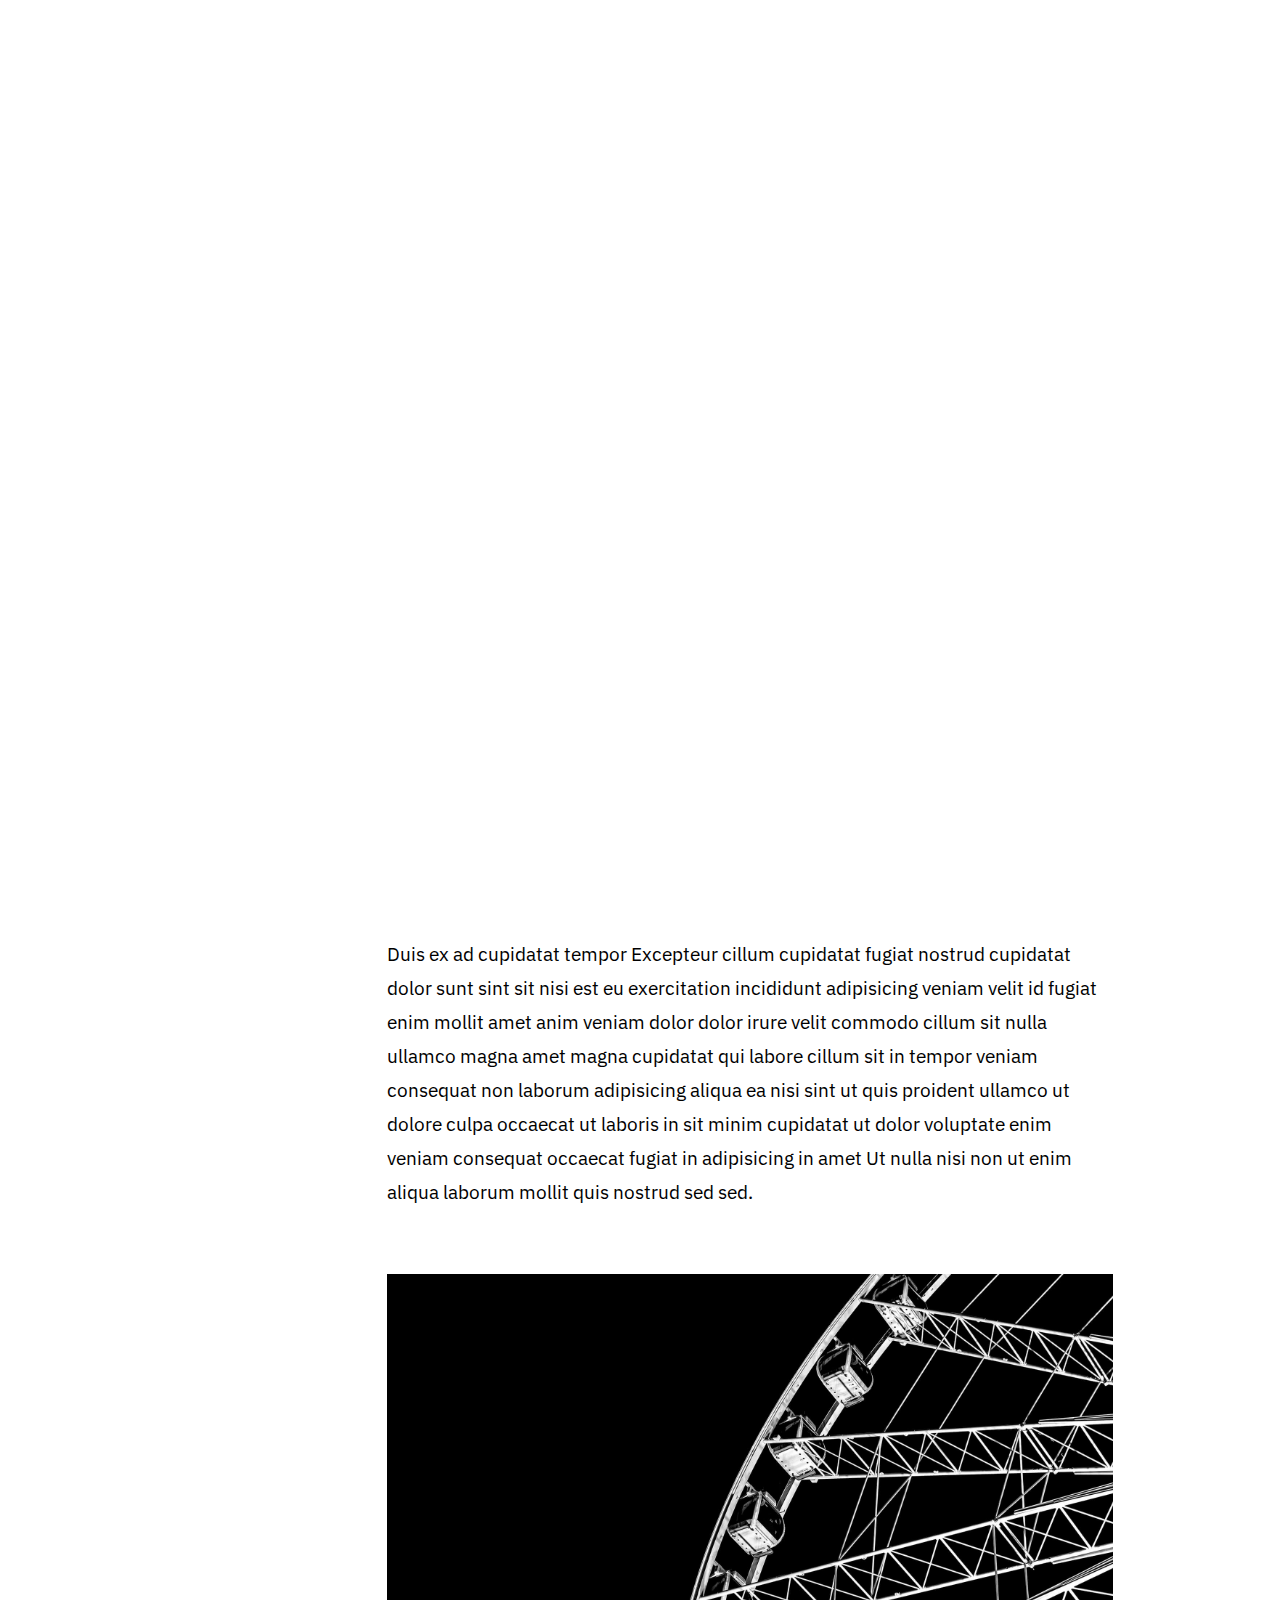
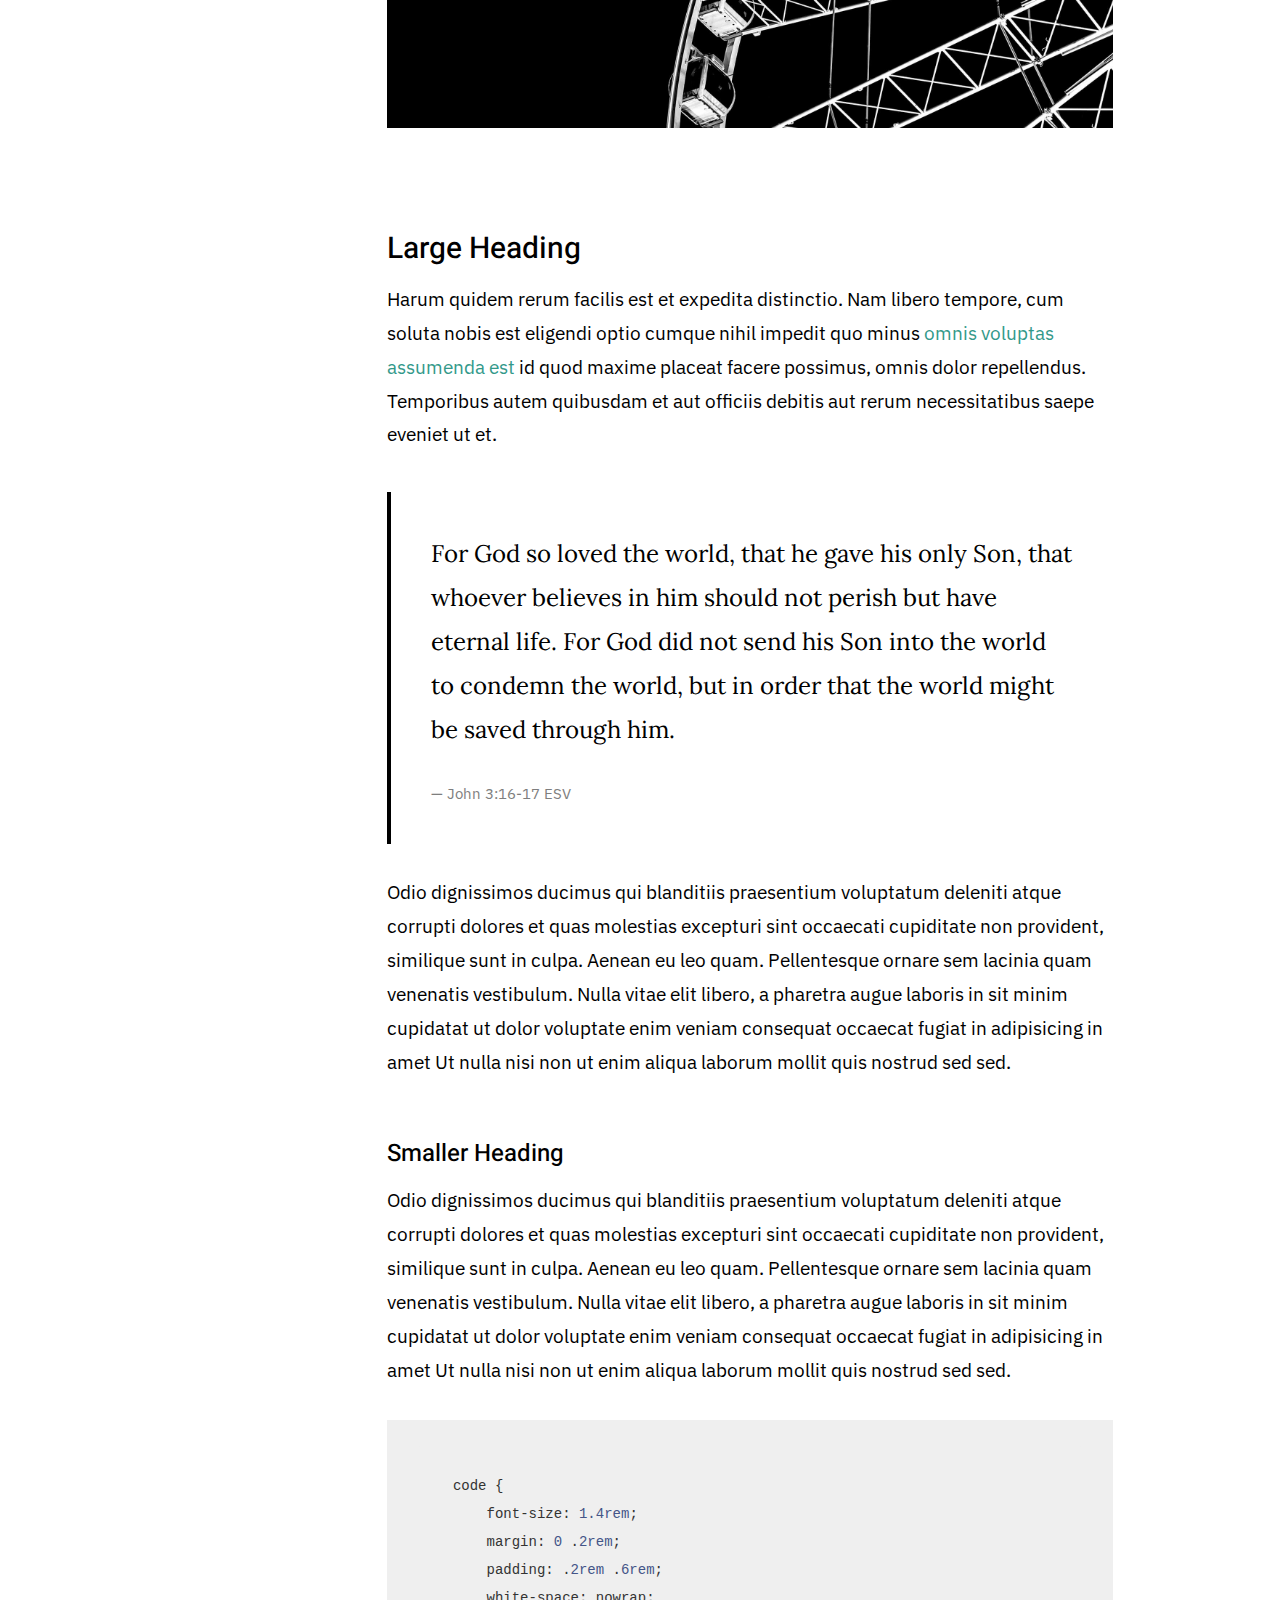
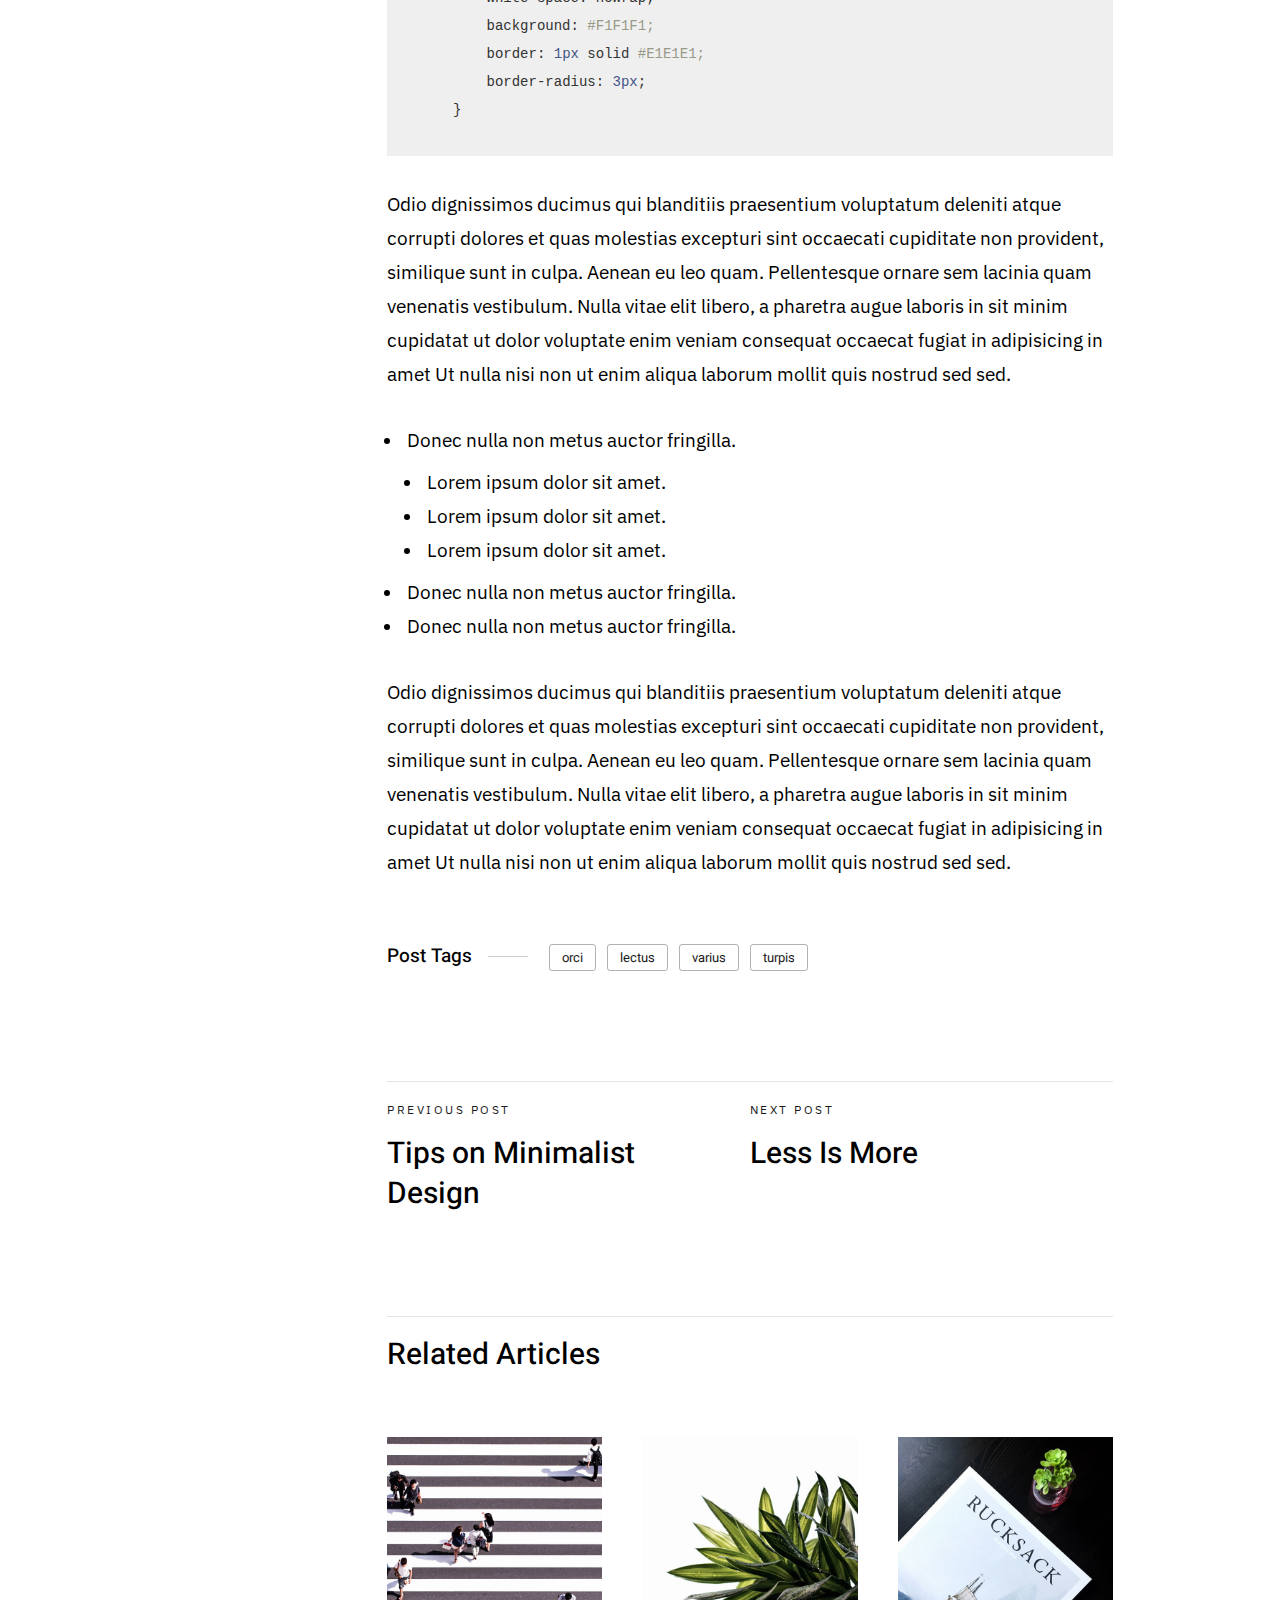
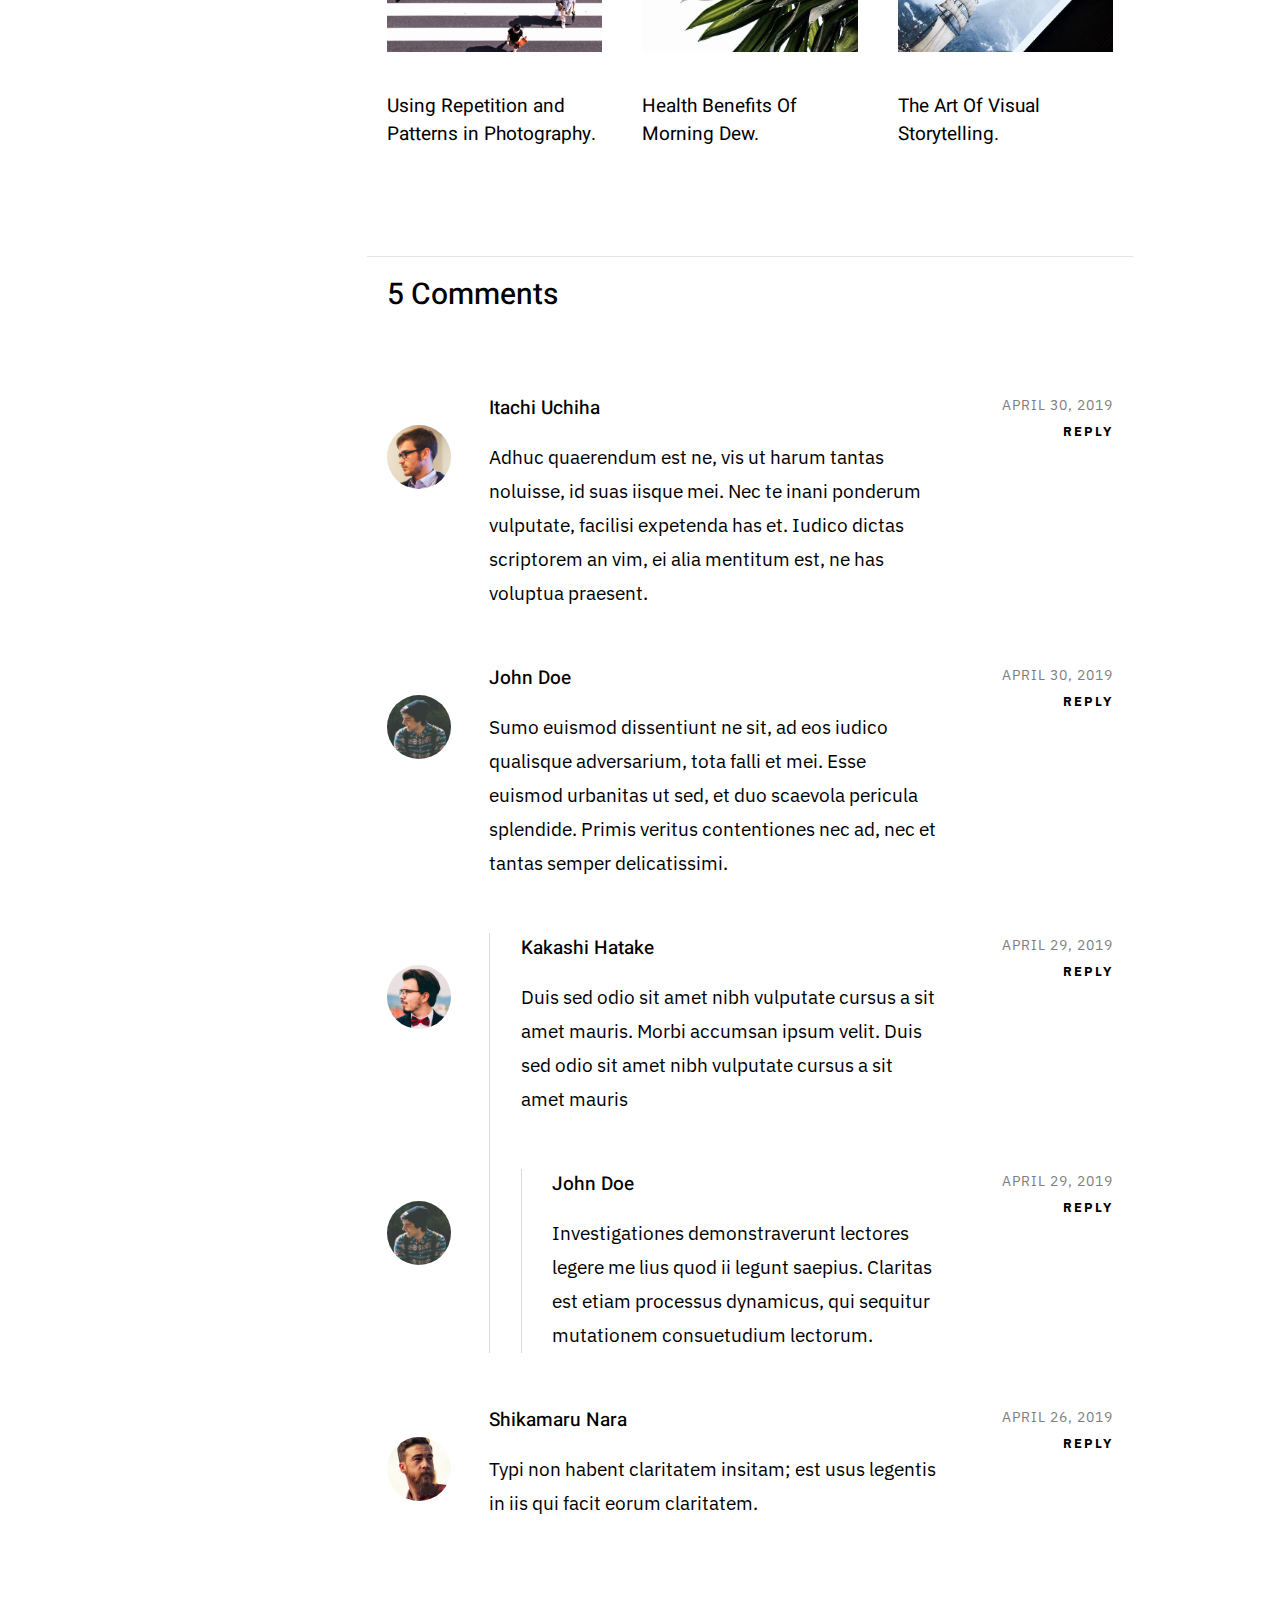
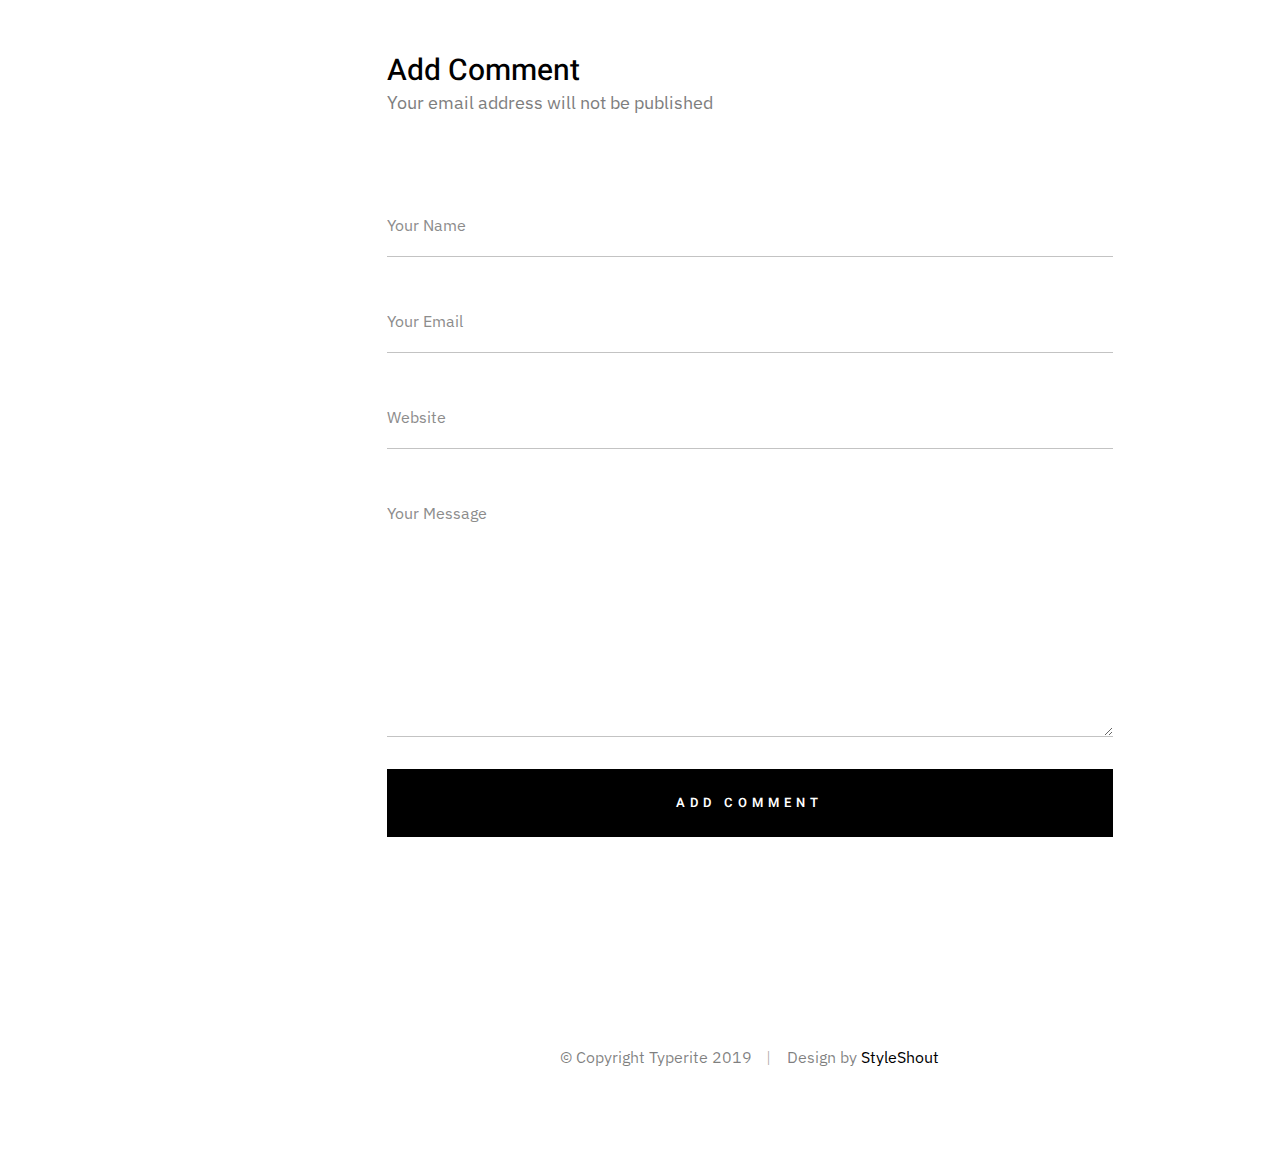
<file: archived/single-gallery.html>
<!DOCTYPE html>
<html class="no-js" lang="en">
<head>

    <!--- basic page needs
    ================================================== -->
    <meta charset="utf-8">
    <title>Gallery Post - Typerite</title>
    <meta name="description" content="">
    <meta name="author" content="">

    <!-- mobile specific metas
    ================================================== -->
    <meta name="viewport" content="width=device-width, initial-scale=1">

    <!-- CSS
    ================================================== -->
    <link rel="stylesheet" href="css/base.css">
    <link rel="stylesheet" href="css/vendor.css">
    <link rel="stylesheet" href="css/main.css">

    <!-- script
    ================================================== -->
    <script src="js/modernizr.js"></script>

    <!-- favicons
    ================================================== -->
    <link rel="apple-touch-icon" sizes="180x180" href="apple-touch-icon.png">
    <link rel="icon" type="image/png" sizes="32x32" href="favicon-32x32.png">
    <link rel="icon" type="image/png" sizes="16x16" href="favicon-16x16.png">
    <link rel="manifest" href="site.webmanifest">

</head>

<body class="ss-bg-white">

    <!-- preloader
    ================================================== -->
    <div id="preloader">
        <div id="loader" class="dots-fade">
            <div></div>
            <div></div>
            <div></div>
        </div>
    </div>

    <div id="top" class="s-wrap site-wrapper">

        <!-- site header
        ================================================== -->
        <header class="s-header header">

            <div class="header__top">
                <div class="header__logo">
                    <a class="site-logo" href="index.html">
                        <img src="images/logo.svg" alt="Homepage">
                    </a>
                </div>

                <div class="header__search">
    
                    <form role="search" method="get" class="header__search-form" action="#">
                        <label>
                            <span class="hide-content">Search for:</span>
                            <input type="search" class="header__search-field" placeholder="Type Keywords" value="" name="s" title="Search for:" autocomplete="off">
                        </label>
                        <input type="submit" class="header__search-submit" value="Search">
                    </form>
        
                    <a href="#0" title="Close Search" class="header__search-close">Close</a>
        
                </div>  <!-- end header__search -->

                <!-- toggles -->
                <a href="#0" class="header__search-trigger"></a>
                <a href="#0" class="header__menu-toggle"><span>Menu</span></a>

            </div>

            <nav class="header__nav-wrap">

                <ul class="header__nav">
                    <li class="current"><a href="index.html" title="">Home</a></li>
                    <li class="has-children">
                        <a href="#0" title="">Categories</a>
                        <ul class="sub-menu">
                        <li><a href="category.html">Lifestyle</a></li>
                        <li><a href="category.html">Health</a></li>
                        <li><a href="category.html">Family</a></li>
                        <li><a href="category.html">Management</a></li>
                        <li><a href="category.html">Travel</a></li>
                        <li><a href="category.html">Work</a></li>
                        </ul>
                    </li>
                    <li class="has-children current">
                        <a href="#0" title="">Blog Posts</a>
                        <ul class="sub-menu">
                        <li><a href="single-video.html">Video Post</a></li>
                        <li><a href="single-audio.html">Audio Post</a></li>
                        <li><a href="single-gallery.html">Gallery Post</a></li>
                        <li><a href="single-standard.html">Standard Post</a></li>
                        </ul>
                    </li>
                    <li><a href="styles.html" title="">Styles</a></li>
                    <li><a href="page-about.html" title="">About</a></li>
                    <li><a href="page-contact.html" title="">Contact</a></li>
                </ul> <!-- end header__nav -->

                <ul class="header__social">
                    <li class="ss-facebook">
                        <a href="https://facebook.com/">
                            <span class="screen-reader-text">Facebook</span>
                        </a>
                    </li>
                    <li class="ss-twitter">
                        <a href="#0">
                            <span class="screen-reader-text">Twitter</span>
                        </a>
                    </li>
                    <li class="ss-dribbble">
                        <a href="#0">
                            <span class="screen-reader-text">Instagram</span>
                        </a>
                    </li>
                    <li class="ss-behance">
                        <a href="#0">
                            <span class="screen-reader-text">Behance</span>
                        </a>
                    </li>
                </ul>

            </nav> <!-- end header__nav-wrap -->

        </header> <!-- end s-header -->


        <!-- site content
        ================================================== -->
        <div class="s-content content">
            <main class="row content__page">
                
                <article class="column large-full entry format-gallery">

                    <div class="media-wrap entry__media">
                        <div class="entry__slider slider">
                            <div class="slider__slides">
                                <div class="slider__slide">
                                    <img src="images/thumbs/single/gallery/single-gallery-01-1000.jpg" 
                                            srcset="images/thumbs/single/gallery/single-gallery-01-2000.jpg 2000w, 
                                                    images/thumbs/single/gallery/single-gallery-01-1000.jpg 1000w, 
                                                    images/thumbs/single/gallery/single-gallery-01-500.jpg 500w" 
                                            sizes="(max-width: 2000px) 100vw, 2000px" alt="" >
                                </div>
                                <div class="slider__slide">
                                    <img src="images/thumbs/single/gallery/single-gallery-02-1000.jpg" 
                                            srcset="images/thumbs/single/gallery/single-gallery-02-2000.jpg 2000w, 
                                                    images/thumbs/single/gallery/single-gallery-02-1000.jpg 1000w, 
                                                    images/thumbs/single/gallery/single-gallery-02-500.jpg 500w" 
                                            sizes="(max-width: 2000px) 100vw, 2000px" alt="" >
                                </div>
                                <div class="slider__slide">
                                    <img src="images/thumbs/single/gallery/single-gallery-03-1000.jpg" 
                                            srcset="images/thumbs/single/gallery/single-gallery-03-2000.jpg 2000w, 
                                                images/thumbs/single/gallery/single-gallery-03-1000.jpg 1000w, 
                                                images/thumbs/single/gallery/single-gallery-03-500.jpg 500w" 
                                            sizes="(max-width: 2000px) 100vw, 2000px" alt="" >
                                </div>
                            </div>
                        </div>
                    </div>

                    <div class="content__page-header entry__header">
                        <h1 class="display-1 entry__title">
                        Hello, This Is A Gallery Post.
                        </h1>
                        <ul class="entry__header-meta">
                            <li class="author">By <a href="#0">Jonathan Doe</a></li>
                            <li class="date">April 30, 2019</li>
                            <li class="cat-links">
                                <a href="#0">Marketing</a><a href="#0">Management</a>
                            </li>
                        </ul>
                    </div> <!-- end entry__header -->

                    <div class="entry__content">

                        <p class="lead drop-cap">
                        Duis ex ad cupidatat tempor Excepteur cillum cupidatat 
                        fugiat nostrud cupidatat dolor sunt sint sit nisi est eu exercitation 
                        incididunt adipisicing veniam velit id fugiat enim mollit amet anim veniam dolor 
                        dolor irure velit commodo cillum sit nulla ullamco magna amet magna cupidatat qui 
                        labore cillum sit in tempor veniam consequat non laborum adipisicing aliqua 
                        ea nisi sint.
                        </p>

                        <p>
                        Duis ex ad cupidatat tempor Excepteur cillum cupidatat fugiat nostrud cupidatat 
                        dolor sunt sint sit nisi est eu exercitation incididunt adipisicing veniam velit 
                        id fugiat enim mollit amet anim veniam dolor dolor irure velit commodo cillum sit 
                        nulla ullamco magna amet magna cupidatat qui labore cillum sit in tempor veniam 
                        consequat non laborum adipisicing aliqua ea nisi sint ut quis proident ullamco ut 
                        dolore culpa occaecat ut laboris in sit minim cupidatat ut dolor voluptate enim 
                        veniam consequat occaecat fugiat in adipisicing in amet Ut nulla nisi non ut enim 
                        aliqua laborum mollit quis nostrud sed sed.
                        </p>

                        <p>
                        <img src="images/wheel-1000.jpg" 
                             srcset="images/wheel-2000.jpg 2000w, 
                                     images/wheel-1000.jpg 1000w, 
                                     images/wheel-500.jpg 500w" 
                                     sizes="(max-width: 2000px) 100vw, 2000px" alt="">
                        </p>

                        <h2>Large Heading</h2>
    
                        <p>
                        Harum quidem rerum facilis est et expedita distinctio. Nam libero tempore, cum 
                        soluta nobis est eligendi optio cumque nihil impedit quo minus 
                        <a href="http://#">omnis voluptas assumenda est</a> id quod maxime placeat 
                        facere possimus, omnis dolor repellendus. Temporibus autem quibusdam et aut 
                        officiis debitis aut rerum necessitatibus saepe eveniet ut et.
                        </p>
    
                        <blockquote>
                            <p>
                            For God so loved the world, that he gave his only Son, that whoever believes in 
                            him should not perish but have eternal life. For God did not send his Son into 
                            the world to condemn the world, but in order that the world might be 
                            saved through him.
                            </p>
                            <cite>John 3:16-17 ESV</cite>
                        </blockquote>
    
                        <p>
                        Odio dignissimos ducimus qui blanditiis praesentium voluptatum deleniti atque 
                        corrupti dolores et quas molestias excepturi sint occaecati cupiditate non provident, 
                        similique sunt in culpa. Aenean eu leo quam. Pellentesque ornare sem lacinia quam 
                        venenatis vestibulum. Nulla vitae elit libero, a pharetra augue laboris in sit minim 
                        cupidatat ut dolor voluptate enim veniam consequat occaecat fugiat in adipisicing 
                        in amet Ut nulla nisi non ut enim aliqua laborum mollit quis nostrud sed sed.
                        </p>
    
                        <h3>Smaller Heading</h3>
    
                        <p>
                        Odio dignissimos ducimus qui blanditiis praesentium voluptatum deleniti atque 
                        corrupti dolores et quas molestias excepturi sint occaecati cupiditate non provident, 
                        similique sunt in culpa. Aenean eu leo quam. Pellentesque ornare sem lacinia quam 
                        venenatis vestibulum. Nulla vitae elit libero, a pharetra augue laboris in sit minim 
                        cupidatat ut dolor voluptate enim veniam consequat occaecat fugiat in adipisicing 
                        in amet Ut nulla nisi non ut enim aliqua laborum mollit quis nostrud sed sed.
                        </p>

<pre><code>
    code {
        font-size: 1.4rem;
        margin: 0 .2rem;
        padding: .2rem .6rem;
        white-space: nowrap;
        background: #F1F1F1;
        border: 1px solid #E1E1E1;	
        border-radius: 3px;
    }
</code></pre>

                        <p>
                        Odio dignissimos ducimus qui blanditiis praesentium voluptatum deleniti atque 
                        corrupti dolores et quas molestias excepturi sint occaecati cupiditate non provident, 
                        similique sunt in culpa. Aenean eu leo quam. Pellentesque ornare sem lacinia quam 
                        venenatis vestibulum. Nulla vitae elit libero, a pharetra augue laboris in sit minim 
                        cupidatat ut dolor voluptate enim veniam consequat occaecat fugiat in adipisicing 
                        in amet Ut nulla nisi non ut enim aliqua laborum mollit quis nostrud sed sed.
                        </p>
        
                        <ul>
                            <li>Donec nulla non metus auctor fringilla.
                                <ul>
                                    <li>Lorem ipsum dolor sit amet.</li>
                                    <li>Lorem ipsum dolor sit amet.</li>
                                    <li>Lorem ipsum dolor sit amet.</li>
                                </ul>
                            </li>
                            <li>Donec nulla non metus auctor fringilla.</li>
                            <li>Donec nulla non metus auctor fringilla.</li>
                        </ul>
        
                        <p>
                        Odio dignissimos ducimus qui blanditiis praesentium voluptatum deleniti atque 
                        corrupti dolores et quas molestias excepturi sint occaecati cupiditate non provident, 
                        similique sunt in culpa. Aenean eu leo quam. Pellentesque ornare sem lacinia quam 
                        venenatis vestibulum. Nulla vitae elit libero, a pharetra augue laboris in sit minim 
                        cupidatat ut dolor voluptate enim veniam consequat occaecat fugiat in adipisicing 
                        in amet Ut nulla nisi non ut enim aliqua laborum mollit quis nostrud sed sed.
                        </p>


                        <p class="entry__tags">
                            <span>Post Tags</span>
        
                            <span class="entry__tag-list">
                                <a href="#0">orci</a>
                                <a href="#0">lectus</a>
                                <a href="#0">varius</a>
                                <a href="#0">turpis</a>
                            </span>
            
                        </p>
                    </div> <!-- end entry content -->

                    <div class="entry__pagenav">
                        <div class="entry__nav">
                            <div class="entry__prev">
                                <a href="#0" rel="prev">
                                    <span>Previous Post</span>
                                    Tips on Minimalist Design 
                                </a>
                            </div>
                            <div class="entry__next">
                                <a href="#0" rel="next">
                                    <span>Next Post</span>
                                    Less Is More 
                                </a>
                            </div>
                        </div>
                    </div> <!-- end entry content -->

                    <div class="entry__related">
                        <h3 class="h2">Related Articles</h3>

                        <ul class="related">
                            <li class="related__item">
                                <a href="single-standard.html" class="related__link">
                                    <img src="images/thumbs/masonry/walk-600.jpg" alt="">
                                </a>
                                <h5 class="related__post-title">Using Repetition and Patterns in Photography.</h5>
                            </li>
                            <li class="related__item">
                                <a href="single-standard.html" class="related__link">
                                    <img src="images/thumbs/masonry/dew-600.jpg" alt="">
                                </a>
                                <h5 class="related__post-title">Health Benefits Of Morning Dew.</h5>
                            </li>
                            <li class="related__item">
                                <a href="single-standard.html" class="related__link">
                                    <img src="images/thumbs/masonry/rucksack-600.jpg" alt="">
                                </a>
                                <h5 class="related__post-title">The Art Of Visual Storytelling.</h5>
                            </li>
                        </ul>
                    </div> <!-- end entry related -->

                </article> <!-- end column large-full entry-->


                <div class="comments-wrap">

                    <div id="comments" class="column large-12">

                        <h3 class="h2">5 Comments</h3>
        
                        <!-- START commentlist -->
                        <ol class="commentlist">
        
                            <li class="depth-1 comment">
        
                                <div class="comment__avatar">
                                    <img class="avatar" src="images/avatars/user-01.jpg" alt="" width="50" height="50">
                                </div>
        
                                <div class="comment__content">
        
                                    <div class="comment__info">
                                        <div class="comment__author">Itachi Uchiha</div>
        
                                        <div class="comment__meta">
                                            <div class="comment__time">April 30, 2019</div>
                                            <div class="comment__reply">
                                                <a class="comment-reply-link" href="#0">Reply</a>
                                            </div>
                                        </div>
                                    </div>
        
                                    <div class="comment__text">
                                    <p>Adhuc quaerendum est ne, vis ut harum tantas noluisse, id suas iisque mei. Nec te inani ponderum vulputate,
                                    facilisi expetenda has et. Iudico dictas scriptorem an vim, ei alia mentitum est, ne has voluptua praesent.</p>
                                    </div>
        
                                </div>
        
                            </li> <!-- end comment level 1 -->
        
                            <li class="thread-alt depth-1 comment">
        
                                <div class="comment__avatar">
                                    <img class="avatar" src="images/avatars/user-04.jpg" alt="" width="50" height="50">
                                </div>
        
                                <div class="comment__content">
        
                                    <div class="comment__info">
                                        <div class="comment__author">John Doe</div>
        
                                        <div class="comment__meta">
                                            <div class="comment__time">April 30, 2019</div>
                                            <div class="comment__reply">
                                                <a class="comment-reply-link" href="#0">Reply</a>
                                            </div>
                                        </div>
                                    </div>
        
                                    <div class="comment__text">
                                    <p>Sumo euismod dissentiunt ne sit, ad eos iudico qualisque adversarium, tota falli et mei. Esse euismod
                                    urbanitas ut sed, et duo scaevola pericula splendide. Primis veritus contentiones nec ad, nec et
                                    tantas semper delicatissimi.</p>
                                    </div>
        
                                </div>
        
                                <ul class="children">
        
                                    <li class="depth-2 comment">
        
                                        <div class="comment__avatar">
                                            <img class="avatar" src="images/avatars/user-03.jpg" alt="" width="50" height="50">
                                        </div>
        
                                        <div class="comment__content">
        
                                            <div class="comment__info">
                                                <div class="comment__author">Kakashi Hatake</div>
        
                                                <div class="comment__meta">
                                                    <div class="comment__time">April 29, 2019</div>
                                                    <div class="comment__reply">
                                                        <a class="comment-reply-link" href="#0">Reply</a>
                                                    </div>
                                                </div>
                                            </div>
        
                                            <div class="comment__text">
                                                <p>Duis sed odio sit amet nibh vulputate
                                                cursus a sit amet mauris. Morbi accumsan ipsum velit. Duis sed odio sit amet nibh vulputate
                                                cursus a sit amet mauris</p>
                                            </div>
        
                                        </div>
        
                                        <ul class="children">
        
                                            <li class="depth-3 comment">
        
                                                <div class="comment__avatar">
                                                    <img class="avatar" src="images/avatars/user-04.jpg" alt="" width="50" height="50">
                                                </div>
        
                                                <div class="comment__content">
        
                                                    <div class="comment__info">
                                                        <div class="comment__author">John Doe</div>
        
                                                        <div class="comment__meta">
                                                            <div class="comment__time">April 29, 2019</div>
                                                            <div class="comment__reply">
                                                                <a class="comment-reply-link" href="#0">Reply</a>
                                                            </div>
                                                        </div>
                                                    </div>
        
                                                    <div class="comment__text">
                                                    <p>Investigationes demonstraverunt lectores legere me lius quod ii legunt saepius. Claritas est
                                                    etiam processus dynamicus, qui sequitur mutationem consuetudium lectorum.</p>
                                                    </div>
        
                                                </div>
        
                                            </li>
        
                                        </ul>
        
                                    </li>
        
                                </ul>
        
                            </li> <!-- end comment level 1 -->
        
                            <li class="depth-1 comment">
        
                                <div class="comment__avatar">
                                    <img class="avatar" src="images/avatars/user-02.jpg" alt="" width="50" height="50">
                                </div>
        
                                <div class="comment__content">
        
                                    <div class="comment__info">
                                        <div class="comment__author">Shikamaru Nara</div>
        
                                        <div class="comment__meta">
                                            <div class="comment__time">April 26, 2019</div>
                                            <div class="comment__reply">
                                                <a class="comment-reply-link" href="#0">Reply</a>
                                            </div>
                                        </div>
                                    </div>
        
                                    <div class="comment__text">
                                    <p>Typi non habent claritatem insitam; est usus legentis in iis qui facit eorum claritatem.</p>
                                    </div>
        
                                </div>
        
                            </li>  <!-- end comment level 1 -->
        
                        </ol>
                        <!-- END commentlist -->

                    </div> <!-- end comments -->

                    <div class="column large-12 comment-respond">

                        <!-- START respond -->
                        <div id="respond">
            
                            <h3 class="h2">Add Comment <span>Your email address will not be published</span></h3>
            
                            <form name="contactForm" id="contactForm" method="post" action="" autocomplete="off">
                                <fieldset>
            
                                    <div class="form-field">
                                        <input name="cName" id="cName" class="full-width" placeholder="Your Name" value="" type="text">
                                    </div>
            
                                    <div class="form-field">
                                        <input name="cEmail" id="cEmail" class="full-width" placeholder="Your Email" value="" type="text">
                                    </div>
            
                                    <div class="form-field">
                                        <input name="cWebsite" id="cWebsite" class="full-width" placeholder="Website" value="" type="text">
                                    </div>
            
                                    <div class="message form-field">
                                        <textarea name="cMessage" id="cMessage" class="full-width" placeholder="Your Message"></textarea>
                                    </div>
            
                                    <input name="submit" id="submit" class="btn btn--primary btn-wide btn--large full-width" value="Add Comment" type="submit">
            
                                </fieldset>
                            </form> <!-- end form -->
            
                        </div>
                        <!-- END respond-->
            
                    </div> <!-- end comment-respond -->
            
                </div> <!-- end comments-wrap -->
            </main>

        </div> <!-- end s-content -->


        <!-- footer
        ================================================== -->
        <footer class="s-footer footer">
            <div class="row">
                <div class="column large-full footer__content">
                    <div class="footer__copyright">
                        <span>© Copyright Typerite 2019</span> 
                        <span>Design by <a href="https://www.styleshout.com/">StyleShout</a></span>
                    </div>
                </div>
            </div>

            <div class="go-top">
                <a class="smoothscroll" title="Back to Top" href="#top"></a>
            </div>
        </footer>

    </div> <!-- end s-wrap -->


    <!-- Java Script
    ================================================== -->
    <script src="js/jquery-3.2.1.min.js"></script>
    <script src="js/plugins.js"></script>
    <script src="js/main.js"></script>

</body>
</file>
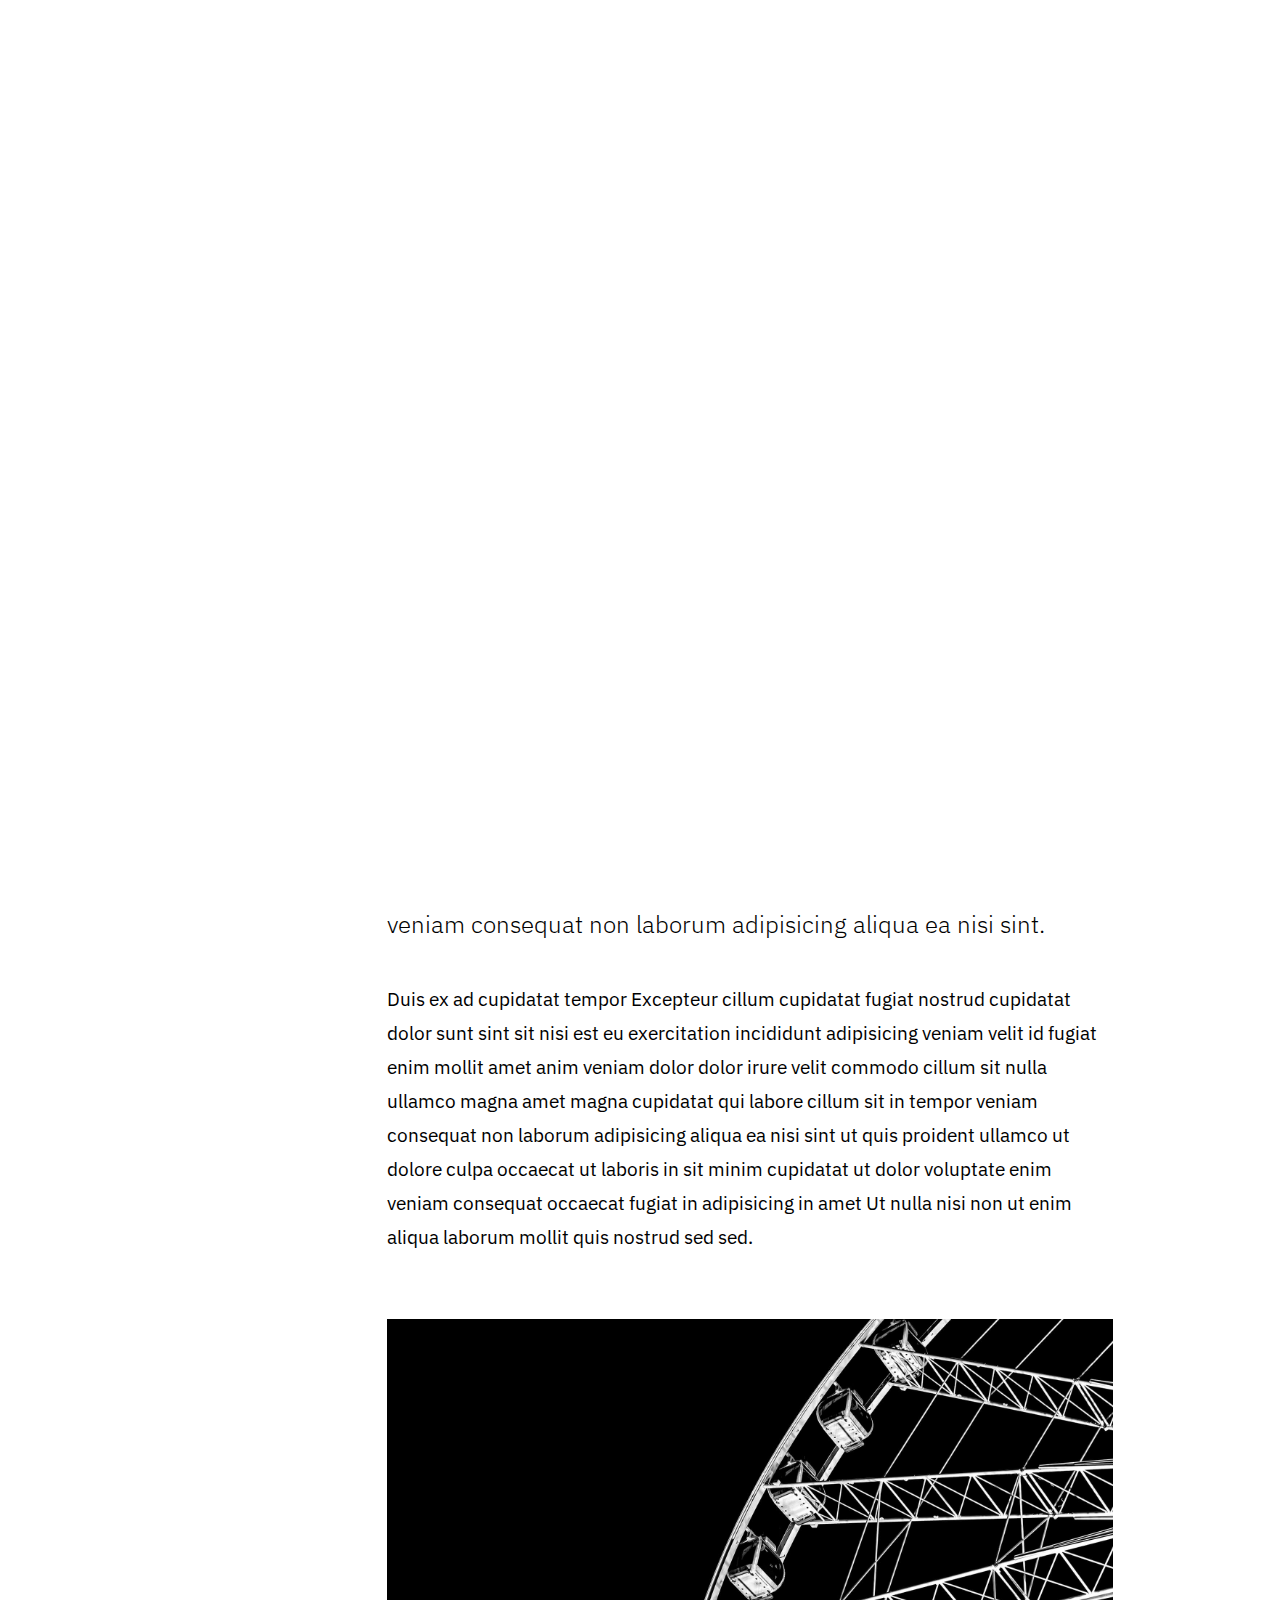
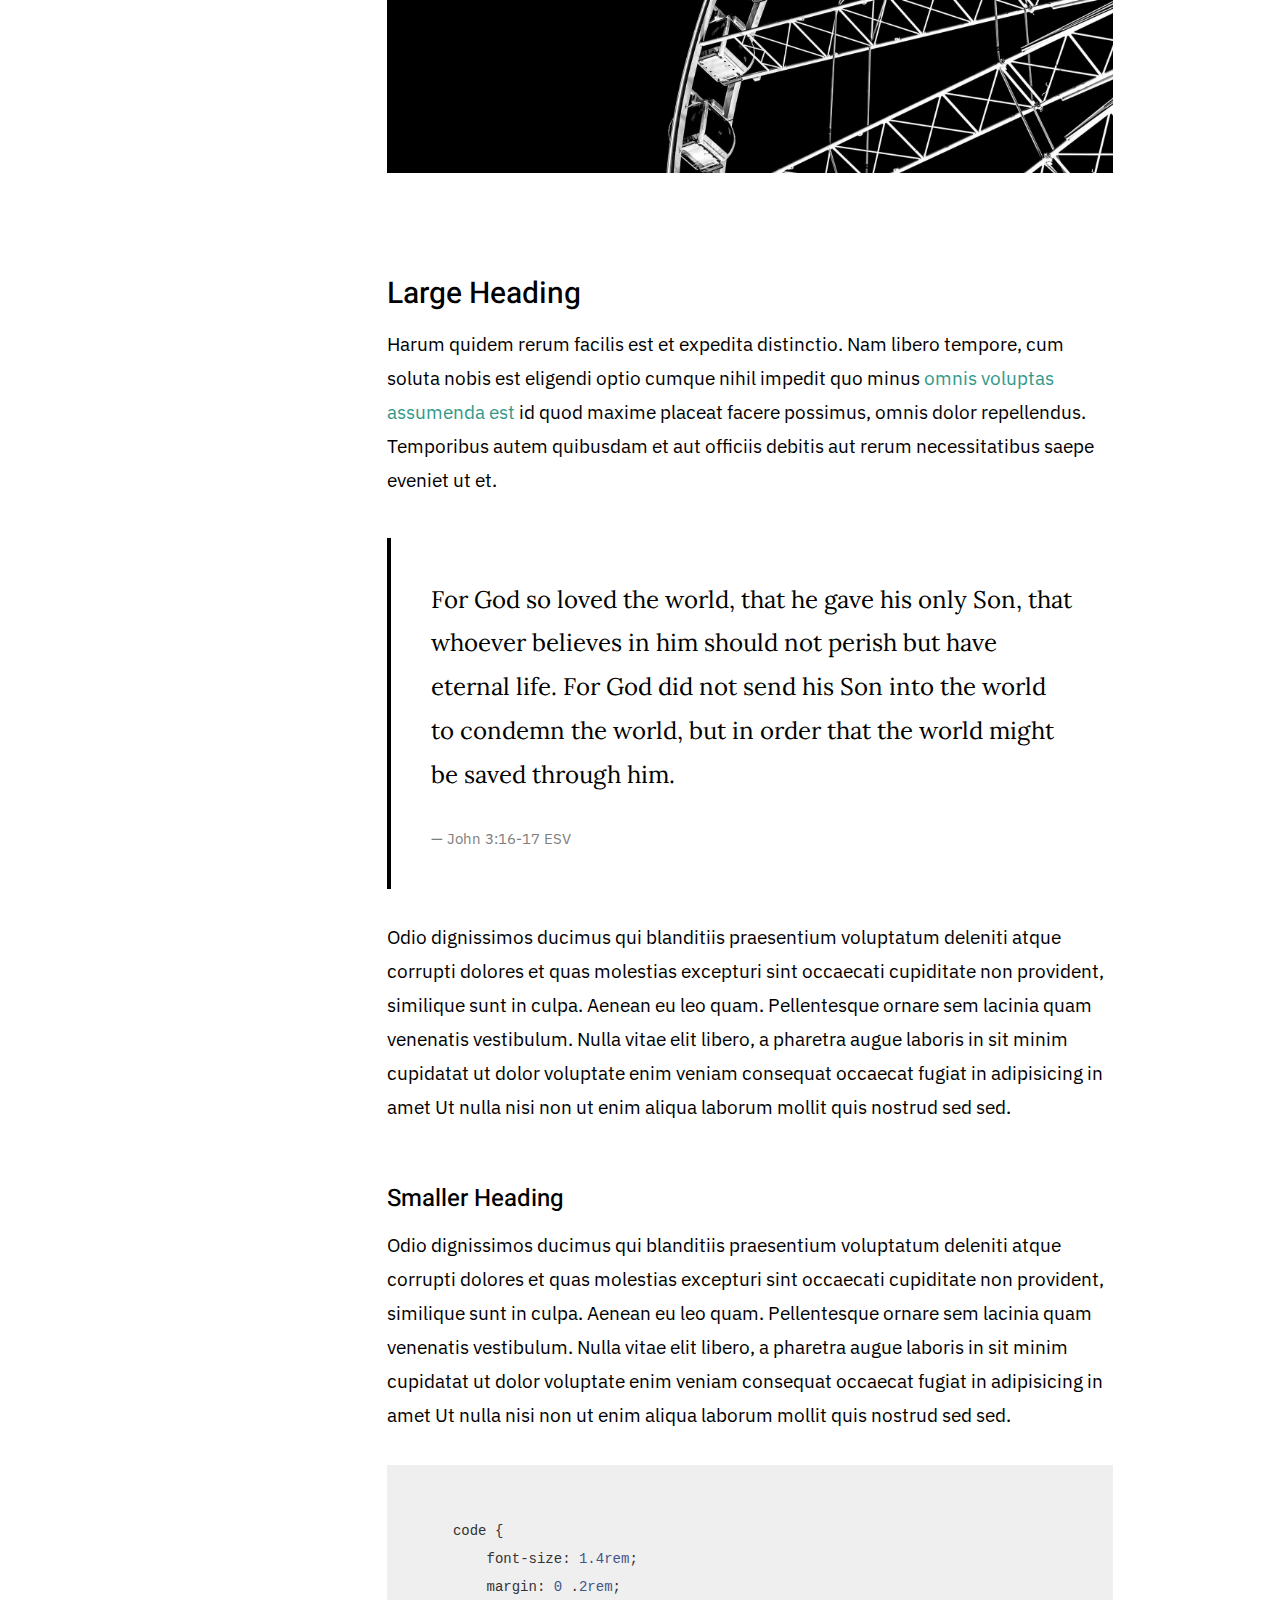
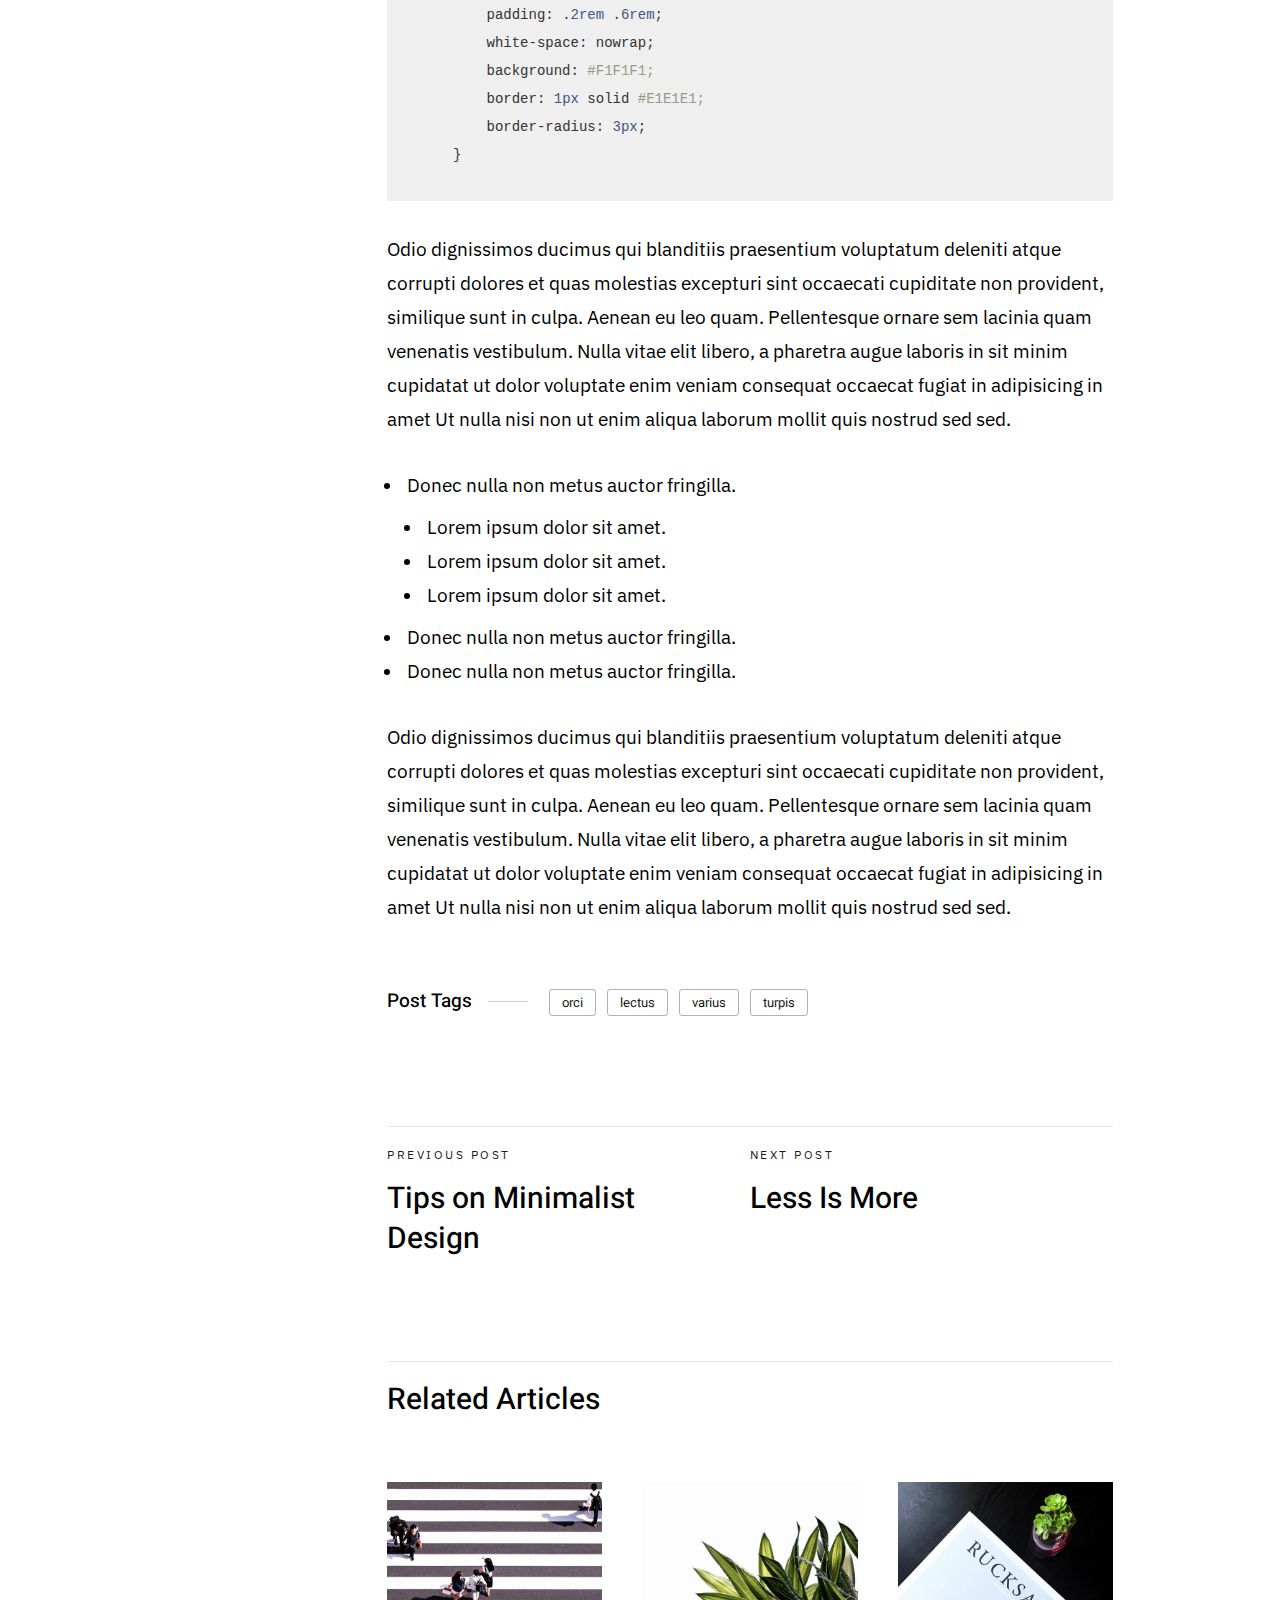
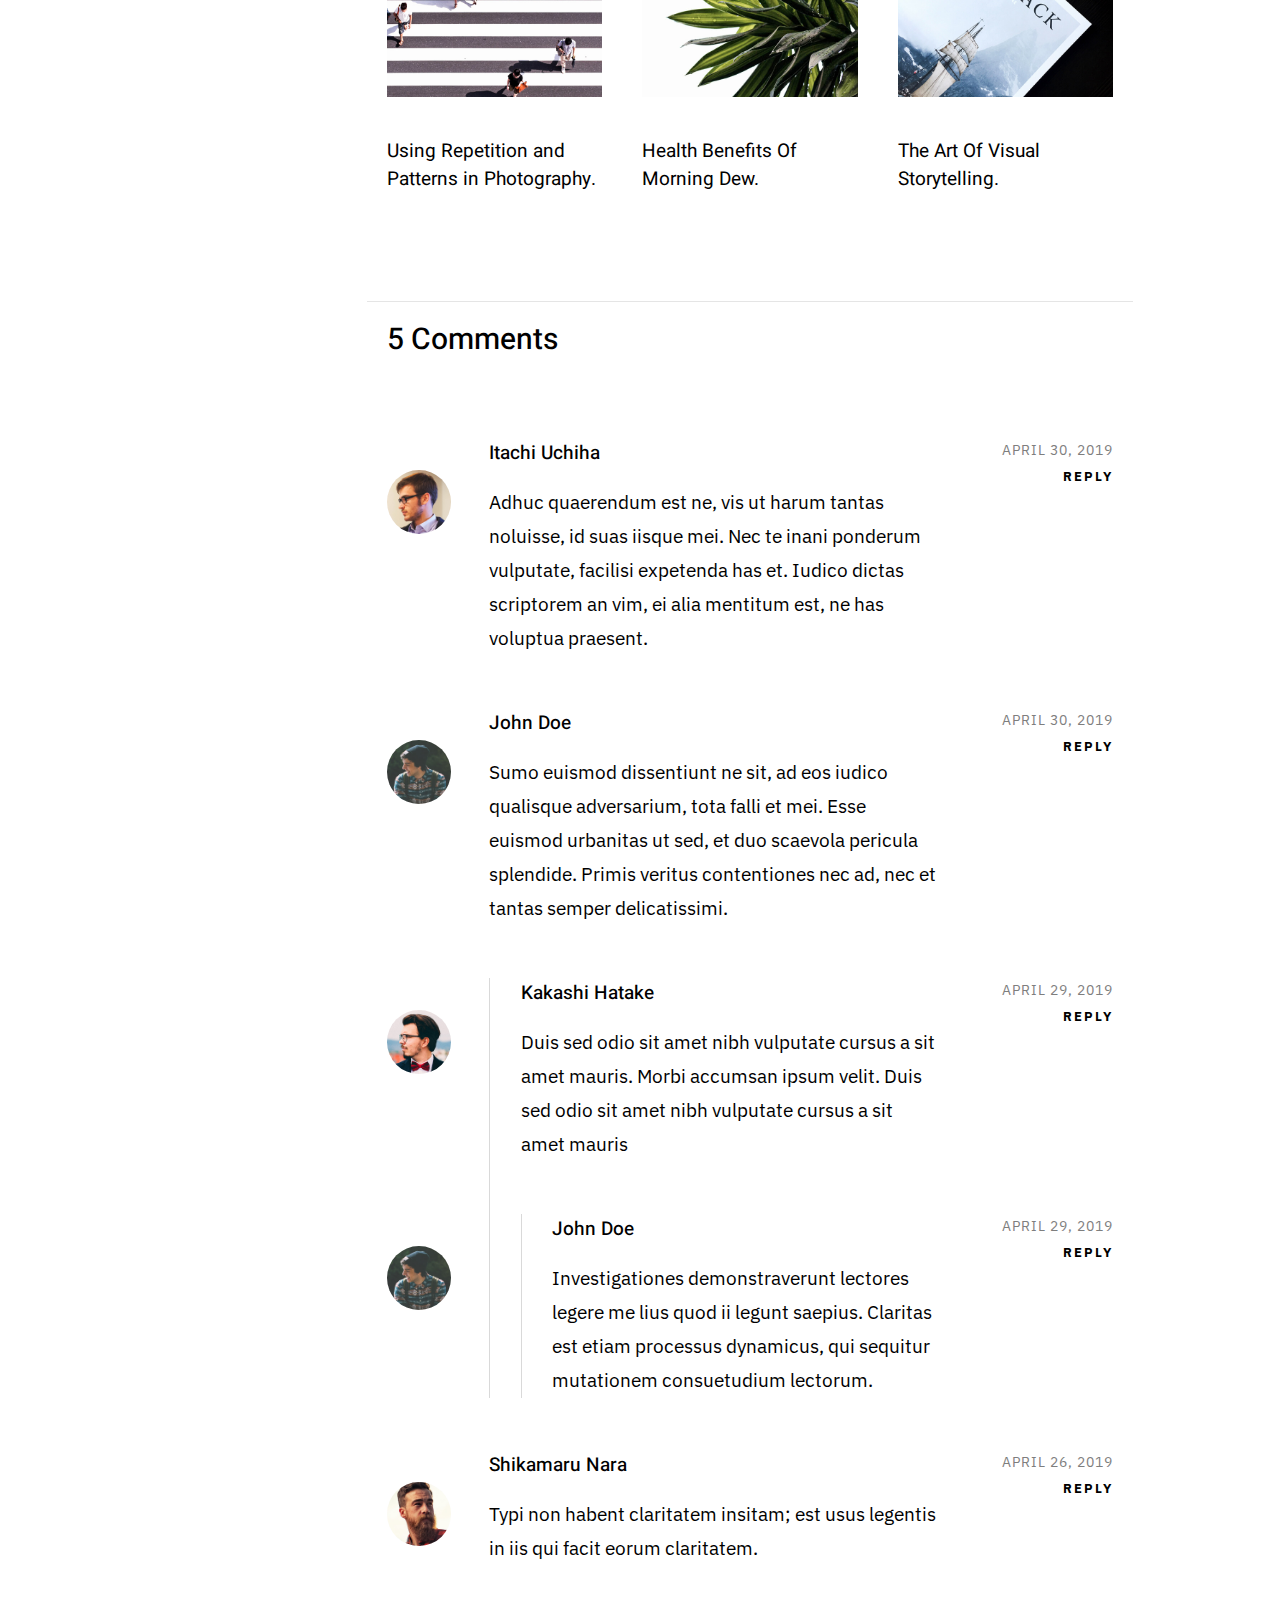
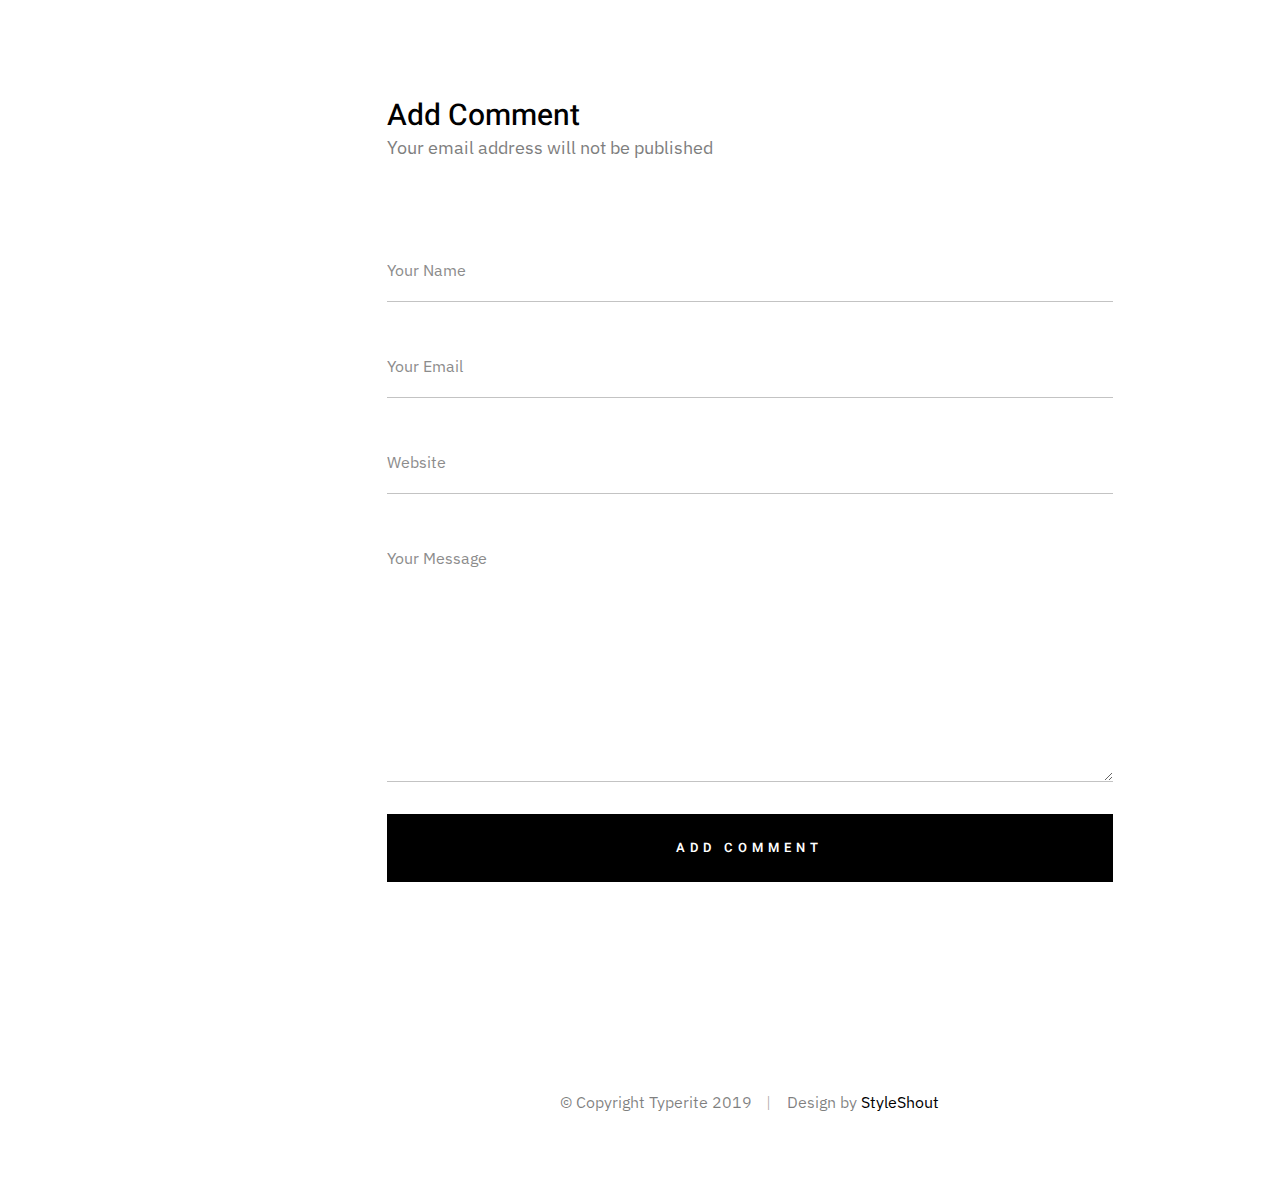
<file: archived/single-video.html>
<!DOCTYPE html>
<html class="no-js" lang="en">
<head>

    <!--- basic page needs
    ================================================== -->
    <meta charset="utf-8">
    <title>Video Post - Typerite</title>
    <meta name="description" content="">
    <meta name="author" content="">

    <!-- mobile specific metas
    ================================================== -->
    <meta name="viewport" content="width=device-width, initial-scale=1">

    <!-- CSS
    ================================================== -->
    <link rel="stylesheet" href="css/base.css">
    <link rel="stylesheet" href="css/vendor.css">
    <link rel="stylesheet" href="css/main.css">

    <!-- script
    ================================================== -->
    <script src="js/modernizr.js"></script>

    <!-- favicons
    ================================================== -->
    <link rel="apple-touch-icon" sizes="180x180" href="apple-touch-icon.png">
    <link rel="icon" type="image/png" sizes="32x32" href="favicon-32x32.png">
    <link rel="icon" type="image/png" sizes="16x16" href="favicon-16x16.png">
    <link rel="manifest" href="site.webmanifest">

</head>

<body class="ss-bg-white">

    <!-- preloader
    ================================================== -->
    <div id="preloader">
        <div id="loader" class="dots-fade">
            <div></div>
            <div></div>
            <div></div>
        </div>
    </div>

    <div id="top" class="s-wrap site-wrapper">

        <!-- site header
        ================================================== -->
        <header class="s-header header">

            <div class="header__top">
                <div class="header__logo">
                    <a class="site-logo" href="index.html">
                        <img src="images/logo.svg" alt="Homepage">
                    </a>
                </div>

                <div class="header__search">
    
                    <form role="search" method="get" class="header__search-form" action="#">
                        <label>
                            <span class="hide-content">Search for:</span>
                            <input type="search" class="header__search-field" placeholder="Type Keywords" value="" name="s" title="Search for:" autocomplete="off">
                        </label>
                        <input type="submit" class="header__search-submit" value="Search">
                    </form>
        
                    <a href="#0" title="Close Search" class="header__search-close">Close</a>
        
                </div>  <!-- end header__search -->

                <!-- toggles -->
                <a href="#0" class="header__search-trigger"></a>
                <a href="#0" class="header__menu-toggle"><span>Menu</span></a>

            </div>

            <nav class="header__nav-wrap">

                <ul class="header__nav">
                    <li class="current"><a href="index.html" title="">Home</a></li>
                    <li class="has-children">
                        <a href="#0" title="">Categories</a>
                        <ul class="sub-menu">
                        <li><a href="category.html">Lifestyle</a></li>
                        <li><a href="category.html">Health</a></li>
                        <li><a href="category.html">Family</a></li>
                        <li><a href="category.html">Management</a></li>
                        <li><a href="category.html">Travel</a></li>
                        <li><a href="category.html">Work</a></li>
                        </ul>
                    </li>
                    <li class="has-children current">
                        <a href="#0" title="">Blog Posts</a>
                        <ul class="sub-menu">
                        <li><a href="single-video.html">Video Post</a></li>
                        <li><a href="single-audio.html">Audio Post</a></li>
                        <li><a href="single-gallery.html">Gallery Post</a></li>
                        <li><a href="single-standard.html">Standard Post</a></li>
                        </ul>
                    </li>
                    <li><a href="styles.html" title="">Styles</a></li>
                    <li><a href="page-about.html" title="">About</a></li>
                    <li><a href="page-contact.html" title="">Contact</a></li>
                </ul> <!-- end header__nav -->

                <ul class="header__social">
                    <li class="ss-facebook">
                        <a href="https://facebook.com/">
                            <span class="screen-reader-text">Facebook</span>
                        </a>
                    </li>
                    <li class="ss-twitter">
                        <a href="#0">
                            <span class="screen-reader-text">Twitter</span>
                        </a>
                    </li>
                    <li class="ss-dribbble">
                        <a href="#0">
                            <span class="screen-reader-text">Instagram</span>
                        </a>
                    </li>
                    <li class="ss-behance">
                        <a href="#0">
                            <span class="screen-reader-text">Behance</span>
                        </a>
                    </li>
                </ul>

            </nav> <!-- end header__nav-wrap -->

        </header> <!-- end s-header -->


        <!-- site content
        ================================================== -->
        <div class="s-content content">
            <main class="row content__page">
                
                <article class="column large-full entry format-video">

                    <div class="media-wrap entry__media">
                        <div class="video-container">
                            <iframe src="https://player.vimeo.com/video/117310401?color=339989&title=0&byline=0&portrait=0" width="640" height="360" frameborder="0" webkitallowfullscreen mozallowfullscreen allowfullscreen></iframe>
                        </div>
                    </div>

                    <div class="content__page-header entry__header">
                        <h1 class="display-1 entry__title">
                        Hello, This Is A Video Post.
                        </h1>
                        <ul class="entry__header-meta">
                            <li class="author">By <a href="#0">Jonathan Doe</a></li>
                            <li class="date">April 30, 2019</li>
                            <li class="cat-links">
                                <a href="#0">Marketing</a><a href="#0">Management</a>
                            </li>
                        </ul>
                    </div> <!-- end entry__header -->

                    <div class="entry__content">

                        <p class="lead drop-cap">
                        Duis ex ad cupidatat tempor Excepteur cillum cupidatat 
                        fugiat nostrud cupidatat dolor sunt sint sit nisi est eu exercitation 
                        incididunt adipisicing veniam velit id fugiat enim mollit amet anim veniam dolor 
                        dolor irure velit commodo cillum sit nulla ullamco magna amet magna cupidatat qui 
                        labore cillum sit in tempor veniam consequat non laborum adipisicing aliqua 
                        ea nisi sint.
                        </p>

                        <p>
                        Duis ex ad cupidatat tempor Excepteur cillum cupidatat fugiat nostrud cupidatat 
                        dolor sunt sint sit nisi est eu exercitation incididunt adipisicing veniam velit 
                        id fugiat enim mollit amet anim veniam dolor dolor irure velit commodo cillum sit 
                        nulla ullamco magna amet magna cupidatat qui labore cillum sit in tempor veniam 
                        consequat non laborum adipisicing aliqua ea nisi sint ut quis proident ullamco ut 
                        dolore culpa occaecat ut laboris in sit minim cupidatat ut dolor voluptate enim 
                        veniam consequat occaecat fugiat in adipisicing in amet Ut nulla nisi non ut enim 
                        aliqua laborum mollit quis nostrud sed sed.
                        </p>

                        <p>
                        <img src="images/wheel-1000.jpg" 
                             srcset="images/wheel-2000.jpg 2000w, 
                                     images/wheel-1000.jpg 1000w, 
                                     images/wheel-500.jpg 500w" 
                                     sizes="(max-width: 2000px) 100vw, 2000px" alt="">
                        </p>

                        <h2>Large Heading</h2>
    
                        <p>
                        Harum quidem rerum facilis est et expedita distinctio. Nam libero tempore, cum 
                        soluta nobis est eligendi optio cumque nihil impedit quo minus 
                        <a href="http://#">omnis voluptas assumenda est</a> id quod maxime placeat 
                        facere possimus, omnis dolor repellendus. Temporibus autem quibusdam et aut 
                        officiis debitis aut rerum necessitatibus saepe eveniet ut et.
                        </p>
    
                        <blockquote>
                            <p>
                            For God so loved the world, that he gave his only Son, that whoever believes in 
                            him should not perish but have eternal life. For God did not send his Son into 
                            the world to condemn the world, but in order that the world might be 
                            saved through him.
                            </p>
                            <cite>John 3:16-17 ESV</cite>
                        </blockquote>
    
                        <p>
                        Odio dignissimos ducimus qui blanditiis praesentium voluptatum deleniti atque 
                        corrupti dolores et quas molestias excepturi sint occaecati cupiditate non provident, 
                        similique sunt in culpa. Aenean eu leo quam. Pellentesque ornare sem lacinia quam 
                        venenatis vestibulum. Nulla vitae elit libero, a pharetra augue laboris in sit minim 
                        cupidatat ut dolor voluptate enim veniam consequat occaecat fugiat in adipisicing 
                        in amet Ut nulla nisi non ut enim aliqua laborum mollit quis nostrud sed sed.
                        </p>
    
                        <h3>Smaller Heading</h3>
    
                        <p>
                        Odio dignissimos ducimus qui blanditiis praesentium voluptatum deleniti atque 
                        corrupti dolores et quas molestias excepturi sint occaecati cupiditate non provident, 
                        similique sunt in culpa. Aenean eu leo quam. Pellentesque ornare sem lacinia quam 
                        venenatis vestibulum. Nulla vitae elit libero, a pharetra augue laboris in sit minim 
                        cupidatat ut dolor voluptate enim veniam consequat occaecat fugiat in adipisicing 
                        in amet Ut nulla nisi non ut enim aliqua laborum mollit quis nostrud sed sed.
                        </p>

<pre><code>
    code {
        font-size: 1.4rem;
        margin: 0 .2rem;
        padding: .2rem .6rem;
        white-space: nowrap;
        background: #F1F1F1;
        border: 1px solid #E1E1E1;	
        border-radius: 3px;
    }
</code></pre>

                        <p>
                        Odio dignissimos ducimus qui blanditiis praesentium voluptatum deleniti atque 
                        corrupti dolores et quas molestias excepturi sint occaecati cupiditate non provident, 
                        similique sunt in culpa. Aenean eu leo quam. Pellentesque ornare sem lacinia quam 
                        venenatis vestibulum. Nulla vitae elit libero, a pharetra augue laboris in sit minim 
                        cupidatat ut dolor voluptate enim veniam consequat occaecat fugiat in adipisicing 
                        in amet Ut nulla nisi non ut enim aliqua laborum mollit quis nostrud sed sed.
                        </p>
        
                        <ul>
                            <li>Donec nulla non metus auctor fringilla.
                                <ul>
                                    <li>Lorem ipsum dolor sit amet.</li>
                                    <li>Lorem ipsum dolor sit amet.</li>
                                    <li>Lorem ipsum dolor sit amet.</li>
                                </ul>
                            </li>
                            <li>Donec nulla non metus auctor fringilla.</li>
                            <li>Donec nulla non metus auctor fringilla.</li>
                        </ul>
        
                        <p>
                        Odio dignissimos ducimus qui blanditiis praesentium voluptatum deleniti atque 
                        corrupti dolores et quas molestias excepturi sint occaecati cupiditate non provident, 
                        similique sunt in culpa. Aenean eu leo quam. Pellentesque ornare sem lacinia quam 
                        venenatis vestibulum. Nulla vitae elit libero, a pharetra augue laboris in sit minim 
                        cupidatat ut dolor voluptate enim veniam consequat occaecat fugiat in adipisicing 
                        in amet Ut nulla nisi non ut enim aliqua laborum mollit quis nostrud sed sed.
                        </p>


                        <p class="entry__tags">
                            <span>Post Tags</span>
        
                            <span class="entry__tag-list">
                                <a href="#0">orci</a>
                                <a href="#0">lectus</a>
                                <a href="#0">varius</a>
                                <a href="#0">turpis</a>
                            </span>
            
                        </p>
                    </div> <!-- end entry content -->

                    <div class="entry__pagenav">
                        <div class="entry__nav">
                            <div class="entry__prev">
                                <a href="#0" rel="prev">
                                    <span>Previous Post</span>
                                    Tips on Minimalist Design 
                                </a>
                            </div>
                            <div class="entry__next">
                                <a href="#0" rel="next">
                                    <span>Next Post</span>
                                    Less Is More 
                                </a>
                            </div>
                        </div>
                    </div> <!-- end entry content -->

                    <div class="entry__related">
                        <h3 class="h2">Related Articles</h3>

                        <ul class="related">
                            <li class="related__item">
                                <a href="single-standard.html" class="related__link">
                                    <img src="images/thumbs/masonry/walk-600.jpg" alt="">
                                </a>
                                <h5 class="related__post-title">Using Repetition and Patterns in Photography.</h5>
                            </li>
                            <li class="related__item">
                                <a href="single-standard.html" class="related__link">
                                    <img src="images/thumbs/masonry/dew-600.jpg" alt="">
                                </a>
                                <h5 class="related__post-title">Health Benefits Of Morning Dew.</h5>
                            </li>
                            <li class="related__item">
                                <a href="single-standard.html" class="related__link">
                                    <img src="images/thumbs/masonry/rucksack-600.jpg" alt="">
                                </a>
                                <h5 class="related__post-title">The Art Of Visual Storytelling.</h5>
                            </li>
                        </ul>
                    </div> <!-- end entry related -->

                </article> <!-- end column large-full entry-->


                <div class="comments-wrap">

                    <div id="comments" class="column large-12">

                        <h3 class="h2">5 Comments</h3>
        
                        <!-- START commentlist -->
                        <ol class="commentlist">
        
                            <li class="depth-1 comment">
        
                                <div class="comment__avatar">
                                    <img class="avatar" src="images/avatars/user-01.jpg" alt="" width="50" height="50">
                                </div>
        
                                <div class="comment__content">
        
                                    <div class="comment__info">
                                        <div class="comment__author">Itachi Uchiha</div>
        
                                        <div class="comment__meta">
                                            <div class="comment__time">April 30, 2019</div>
                                            <div class="comment__reply">
                                                <a class="comment-reply-link" href="#0">Reply</a>
                                            </div>
                                        </div>
                                    </div>
        
                                    <div class="comment__text">
                                    <p>Adhuc quaerendum est ne, vis ut harum tantas noluisse, id suas iisque mei. Nec te inani ponderum vulputate,
                                    facilisi expetenda has et. Iudico dictas scriptorem an vim, ei alia mentitum est, ne has voluptua praesent.</p>
                                    </div>
        
                                </div>
        
                            </li> <!-- end comment level 1 -->
        
                            <li class="thread-alt depth-1 comment">
        
                                <div class="comment__avatar">
                                    <img class="avatar" src="images/avatars/user-04.jpg" alt="" width="50" height="50">
                                </div>
        
                                <div class="comment__content">
        
                                    <div class="comment__info">
                                        <div class="comment__author">John Doe</div>
        
                                        <div class="comment__meta">
                                            <div class="comment__time">April 30, 2019</div>
                                            <div class="comment__reply">
                                                <a class="comment-reply-link" href="#0">Reply</a>
                                            </div>
                                        </div>
                                    </div>
        
                                    <div class="comment__text">
                                    <p>Sumo euismod dissentiunt ne sit, ad eos iudico qualisque adversarium, tota falli et mei. Esse euismod
                                    urbanitas ut sed, et duo scaevola pericula splendide. Primis veritus contentiones nec ad, nec et
                                    tantas semper delicatissimi.</p>
                                    </div>
        
                                </div>
        
                                <ul class="children">
        
                                    <li class="depth-2 comment">
        
                                        <div class="comment__avatar">
                                            <img class="avatar" src="images/avatars/user-03.jpg" alt="" width="50" height="50">
                                        </div>
        
                                        <div class="comment__content">
        
                                            <div class="comment__info">
                                                <div class="comment__author">Kakashi Hatake</div>
        
                                                <div class="comment__meta">
                                                    <div class="comment__time">April 29, 2019</div>
                                                    <div class="comment__reply">
                                                        <a class="comment-reply-link" href="#0">Reply</a>
                                                    </div>
                                                </div>
                                            </div>
        
                                            <div class="comment__text">
                                                <p>Duis sed odio sit amet nibh vulputate
                                                cursus a sit amet mauris. Morbi accumsan ipsum velit. Duis sed odio sit amet nibh vulputate
                                                cursus a sit amet mauris</p>
                                            </div>
        
                                        </div>
        
                                        <ul class="children">
        
                                            <li class="depth-3 comment">
        
                                                <div class="comment__avatar">
                                                    <img class="avatar" src="images/avatars/user-04.jpg" alt="" width="50" height="50">
                                                </div>
        
                                                <div class="comment__content">
        
                                                    <div class="comment__info">
                                                        <div class="comment__author">John Doe</div>
        
                                                        <div class="comment__meta">
                                                            <div class="comment__time">April 29, 2019</div>
                                                            <div class="comment__reply">
                                                                <a class="comment-reply-link" href="#0">Reply</a>
                                                            </div>
                                                        </div>
                                                    </div>
        
                                                    <div class="comment__text">
                                                    <p>Investigationes demonstraverunt lectores legere me lius quod ii legunt saepius. Claritas est
                                                    etiam processus dynamicus, qui sequitur mutationem consuetudium lectorum.</p>
                                                    </div>
        
                                                </div>
        
                                            </li>
        
                                        </ul>
        
                                    </li>
        
                                </ul>
        
                            </li> <!-- end comment level 1 -->
        
                            <li class="depth-1 comment">
        
                                <div class="comment__avatar">
                                    <img class="avatar" src="images/avatars/user-02.jpg" alt="" width="50" height="50">
                                </div>
        
                                <div class="comment__content">
        
                                    <div class="comment__info">
                                        <div class="comment__author">Shikamaru Nara</div>
        
                                        <div class="comment__meta">
                                            <div class="comment__time">April 26, 2019</div>
                                            <div class="comment__reply">
                                                <a class="comment-reply-link" href="#0">Reply</a>
                                            </div>
                                        </div>
                                    </div>
        
                                    <div class="comment__text">
                                    <p>Typi non habent claritatem insitam; est usus legentis in iis qui facit eorum claritatem.</p>
                                    </div>
        
                                </div>
        
                            </li>  <!-- end comment level 1 -->
        
                        </ol>
                        <!-- END commentlist -->

                    </div> <!-- end comments -->

                    <div class="column large-12 comment-respond">

                        <!-- START respond -->
                        <div id="respond">
            
                            <h3 class="h2">Add Comment <span>Your email address will not be published</span></h3>
            
                            <form name="contactForm" id="contactForm" method="post" action="" autocomplete="off">
                                <fieldset>
            
                                    <div class="form-field">
                                        <input name="cName" id="cName" class="full-width" placeholder="Your Name" value="" type="text">
                                    </div>
            
                                    <div class="form-field">
                                        <input name="cEmail" id="cEmail" class="full-width" placeholder="Your Email" value="" type="text">
                                    </div>
            
                                    <div class="form-field">
                                        <input name="cWebsite" id="cWebsite" class="full-width" placeholder="Website" value="" type="text">
                                    </div>
            
                                    <div class="message form-field">
                                        <textarea name="cMessage" id="cMessage" class="full-width" placeholder="Your Message"></textarea>
                                    </div>
            
                                    <input name="submit" id="submit" class="btn btn--primary btn-wide btn--large full-width" value="Add Comment" type="submit">
            
                                </fieldset>
                            </form> <!-- end form -->
            
                        </div>
                        <!-- END respond-->
            
                    </div> <!-- end comment-respond -->
            
                </div> <!-- end comments-wrap -->
            </main>

        </div> <!-- end s-content -->


        <!-- footer
        ================================================== -->
        <footer class="s-footer footer">
            <div class="row">
                <div class="column large-full footer__content">
                    <div class="footer__copyright">
                        <span>© Copyright Typerite 2019</span> 
                        <span>Design by <a href="https://www.styleshout.com/">StyleShout</a></span>
                    </div>
                </div>
            </div>

            <div class="go-top">
                <a class="smoothscroll" title="Back to Top" href="#top"></a>
            </div>
        </footer>

    </div> <!-- end s-wrap -->


    <!-- Java Script
    ================================================== -->
    <script src="js/jquery-3.2.1.min.js"></script>
    <script src="js/plugins.js"></script>
    <script src="js/main.js"></script>

</body>
</file>
<file: css/style.css>
/* ------------------------------------------------------------------------------

  Template Name: Larry.
  Description: Larry. - Personal Template
  Author: Murren
  Author URI: http://themeforest.net/user/murren20
  Version: 1.0
  
  1.  Global

      1.1 General
      1.2 Loader
      1.3 Typography
      1.4 Fields
      1.5 Buttons
      1.6 Icons
      1.7 Colors
      1.8 Backgrounds
      1.9 Content styles

  2.  Header 

      2.1 Brand
      2.2 Navigation
      2.3 Affix

  3.  Home
      3.1 Magnific popup
  4.  About
  5.  Services
  6.  Portfolio
  7.  Reviews

      7.1 Owl Carousel

  8.  Contacts
  9.  Footer
  10. Modals
  11. Responsive styles
      11.1 Min width 768px
      11.2 Min width 992px
      12.4 Min width 1200px

    
    
/*-------------------------------------------------------------------------------
  1. Global
-------------------------------------------------------------------------------*/



/* 1.1 General */



@import url('bootstrap.min.css');
@import url('font-awesome.min.css');
@import url('ionicons.min.css');
@import url('animate.css');
@import url('magnific-popup.css');
@import url('owl.carousel.css');
@import url('owl.transitions.css');

html{
  font-size: 87%;
  -webkit-font-smoothing: antialiased;
}

body{
  font-family: 'Roboto', sans-serif;
  font-size: 1em;
  font-weight: 400;
  line-height: 1.62;
  color:#767676;
}

::-webkit-scrollbar{
  width: 8px;
  height: 8px;
}

::-webkit-scrollbar-thumb {
  cursor: pointer;
  background: #313131;
}

::selection{
  background-color:#313131;
  color:#fff;
}

-webkit-::selection{
    background-color:#313131;
    color:#fff;
}

::-moz-selection{
    background-color:#313131;
    color:#fff;
}



/* 1.2 Loader */



.loader{
  position: fixed;
  overflow: hidden;
  z-index: 100;
  left: 0;
  top: 0;
  width: 100%;
  height: 100%;
  background:#fff;
  color:#fff;
  text-align: center;
}

.spinner {
  position: absolute;
  top: 50%;
  left: 50%;
  width: 50px;
  height: 50px;
  -webkit-transform: translate(-50%, -50%);
  -moz-transform: translate(-50%, -50%);
  -ms-transform: translate(-50%, -50%);
  -o-transform: translate(-50%, -50%);
  transform: translate(-50%, -50%);
}

.double-bounce1, .double-bounce2 {
  width: 100%;
  height: 100%;
  border-radius: 50%;
  background-color: #313131;
  opacity: 0.6;
  position: absolute;
  top: 0;
  left: 0;
  -webkit-animation: sk-bounce 2.0s infinite ease-in-out;
  animation: sk-bounce 2.0s infinite ease-in-out;
}

.double-bounce2 {
  -webkit-animation-delay: -1.0s;
  animation-delay: -1.0s;
}

@-webkit-keyframes sk-bounce {
  0%, 100% { -webkit-transform: scale(0.0) }
  50% { -webkit-transform: scale(1.0) }
}

@keyframes sk-bounce {
  0%, 100% { 
    transform: scale(0.0);
    -webkit-transform: scale(0.0);
  } 50% { 
    transform: scale(1.0);
    -webkit-transform: scale(1.0);
  }
}


/* 1.3 Typography */



h1,
.h1{ 
  font-family: 'Montserrat', sans-serif;
  font-weight: 700;
  font-size: 4.5em;
  line-height: 1.2;
  margin:0 0 0.3em;
}

h2,
.h2{ 
  font-family: 'Montserrat', sans-serif;
  position: relative;
  font-size: 2.1em;
  line-height: 1.4;
  font-weight: 700;
  color: #343434;
  margin-bottom: 0.5em;
}

h3,
.h3{
  font-family: 'Montserrat', sans-serif;
  font-size: 1.15em;
  line-height: 1.25;
  font-weight: 700;
  color:#343434;
  margin-top: 1.6em;
  margin-bottom: 0.8em;
}

h4,
.h4{
  font-family: 'Montserrat', sans-serif;
  font-size: 15px;
  line-height:1.4;
  font-weight: 700;
  color:#343434;
  margin:0;
}

ul,
ol {
  margin-top:0px;
  margin-bottom: 10px;
}

ul{
  list-style: none;
  padding-left: 0;
}

.inline-list li{

  margin-right: 20px;
}

ol li,
ul li{
  margin-top: 10px;
}

p{ 
  margin:0 0 1em 0;
}

a {
  color:#313131;
  -webkit-transition: color .3s ease-out;
       -o-transition: color .3s ease-out;
          transition: color .3s ease-out;
}

a:hover,
a:focus {
  color:#313131;
  outline: none;
}

a:focus{
  text-decoration: none;
}



/* 1.4 Fields */



.form-control,
textarea.form-control{
  font-size: 1em;
  color: #9F9F9F;
  border-radius: 0;
  padding: 1.4em 1.4em 1em;
  border-width: 0  0 1px 0;
  height: auto;
  -webkit-box-shadow:none;
          box-shadow:none;
  -webkit-transition: all .15s;
       -o-transition: all .15s;
          transition: all .15s;
}

.form-control:focus {
  border-color: #313131;
  outline: 0;
  -webkit-box-shadow:none;
          box-shadow:none;
}


textarea.form-control{
  padding-top: 1em;
  height: 7em;
  resize:none;
}

.form-control::-moz-placeholder {
  color: #9F9F9F;
  opacity: 1;
}

.form-control:-ms-input-placeholder {
  color: #9F9F9F;
}

.form-control::-webkit-input-placeholder {
  color: #9F9F9F
}

.form-control.error{
  border-color: #313131;
}

.input-group-btn{
  font-size: inherit;
}

.wobble-error{
  -webkit-animation: hvr-wobble-horizontal 1s ease-in-out 0s 1 normal;
           animation: hvr-wobble-horizontal 1s ease-in-out 0s 1 normal;
}


label.error{
  font-family: 'Montserrat', sans-serif;
  display: block;
  text-align: left;
  font-size: 0.8em;
  font-weight: 400;
  margin:10px 20px 0;
  color: #313131;
}



/* 1.5 Buttons */



.btn{
  font-family: 'Montserrat', sans-serif;
  font-weight: 400;
  font-size: 0.85em;
  letter-spacing: 0.1em;
  line-height: 1;
  position: relative;
  display: inline-block;
  background:#313131;
  border:2px solid #313131;
  padding:1.4em 3.5em 1.4em;
  border-radius: 0;
  text-decoration: none;
  color:#fff;
  text-transform: uppercase;
  -webkit-transition: background-color .3s ease-out;
       -o-transition: background-color .3s ease-out;
          transition: background-color .3s ease-out;
}

.btn .fa{
  font-size: 1.3em;
  margin-right: 5px;
  color: #fff;
}

.btn:focus{
  outline: none!important;
  -webkit-box-shadow:none;
  box-shadow: none;
}

.btn:hover,
.btn:focus{
  border-color:#313131;
  background-color:transparent;
  color: #313131;
}

.btn-b-primary{
  border-color:#313131;
  color: #313131;
  background-color:transparent;
}

.btn-b-primary:hover{
  background:#313131;
  color: #fff;
}

.btn-b-white{
  border-color:#fff;
  background-color:transparent;
}



/* 1.6 Icons */



.icon{
  font-size: 3em;
  line-height: 1;
}



/* 1.7 Colors */



.text-white{
  color:#fff;
}

.text-opacity{
  opacity: 0.7;
}

.text-dark{
  color:#343434;
}

.text-primary{
  color:#313131;
}



/* 1.8 Backgrouns */



.bgc-white{
  background-color: #fff;
}

.bgc-light{
  background-color: #f7f7f7;
}

.bgc-dark{
  background-color: #282828;
}

.bgc-primary{
  background-color:#313131;
}



/* 1.9 Content styles */



.layout{
  overflow: hidden;
}

.row-columns{
  margin-top: -4em;
}

.column{
  margin-top: 4em;
}

.row-padding{
  margin-left: -2em;
  margin-right: -2em;
}

.col-padding{
  padding-left: 2em;
  padding-right: 2em;
}

.section{
  padding: 7em 0;
}

.section-sm{
  padding: 4em 0;
}

.section-body{
  margin-top: 6.5em;
}

.section-body-sm{
  margin-top: 1em;
}

.section-title{
  margin-top: 0;
}

.section-buttons .btn{
  margin:0 0.7em;
}

.lead-text{
  font-size: 1.25em;
  line-height: 1.7em;
  margin-top: 0;
}

.masked{
  position: relative;
}

.masked:after{
  content:'';
  position: absolute;
  left:0;
  top:0;
  width:100%;
  height: 100%;
 background-color: rgba(0,0,0,0.5);
}

.rel-1{
  position: relative;
  z-index: 1;
}

.mobile *{
  background-attachment: scroll!important;
}



/*-------------------------------------------------------------------------------
  2. Header
-------------------------------------------------------------------------------*/



.navbar{
  position:absolute;
  z-index: 10;
  top:0;
  left:0;
  width: 100%;
  padding:1.3em 0;
  margin:0;
  border:0;
  border-radius: 0;
  background-color: #282828;
}

.navbar-header{
  margin-left: 0!important;
}

.navbar-toggle{
  margin-top: 0;
  margin-bottom: 0;
}

.navbar-toggle .icon-bar{
  background-color: #6c6c6c;
  height: 2px;
  width: 30px; 
}

.navbar-toggle .icon-bar + .icon-bar{
  margin-top: 5px;
}

.navbar-toggle.collapsed .icon-bar{
  background-color: #fff;
}

.navbar .navbar-collapse{
  border-top: 0;
  box-shadow: none;
}

@media (max-height: 320px ){
  .navbar .navbar-collapse{
    max-height: 240px;
  }
}



/* 2.1 Brand */



.brand{
  display: inline-block;
  text-align: center;
}

.brand:hover,
.brand:focus{
  text-decoration: none;
}



/* 2.2 Navigation */



.navbar-nav{
  font-family: 'Montserrat', sans-serif;
  font-size: 0.8em;
  letter-spacing: 0.1em;
  text-transform: uppercase;
  padding-top: 0.7em;
  margin:0;
}

.navbar-nav li{
  position: relative;
  margin-top: 0;
  -webkit-perspective: 2000px;
  perspective: 2000px;
  border-bottom: 1px solid rgba(255,255,255,0.05);
}

.navbar-nav li a{
  color: #fff;
  text-decoration: none;
  padding:12px 20px;
  -webkit-transition:background-color 0.3s;
  -o-transition:background-color 0.3s;
  transition:background-color 0.3s;
}

.navbar-nav li a:hover,
.navbar-nav li a:focus,
.navbar-nav .active > a{
  background-color: transparent;

}

.navbar-nav > li > a:hover,
.navbar-nav > .active > a{
  background-color: #313131;
}

.navbar-nav li ul{
  font-size: 14px;
}

.navbar-nav li li{
  border-bottom: 1px solid rgba(255,255,255,0.05);
}

.navbar-nav li li:last-child{
  border-bottom: 0;
}

.navbar-nav li li a{
  display: block;
  padding: 15px 20px;
  color: #adadad;
}

.navbar-nav li li a .fa{
  margin-right: 10px;
}

.navbar-nav li:hover{
  z-index: 1;
}

.navbar-nav li:hover > ul{
  opacity: 1;
  -webkit-transform: rotateY(0);
  -ms-transform: rotateY(0);
  -o-transform: rotateY(0);
  transform: rotateY(0);
}



/* 2.3 Affix */



.navbar.affix{
  position: fixed;
}

.navbar.affix .navbar-toggle{
  margin-top: 0;
}


/*-------------------------------------------------------------------------------
  3. Home
-------------------------------------------------------------------------------*/



.masthead{
  background: url(../img/bg/masthead.jpg) 50% 0 no-repeat;
  background-size: cover;
}


.opener{
  display: table-cell;
  vertical-align: middle;
  color:#fff;
  padding: 10em 0 7em;
  width: 100000px;
  height: 100vh;
}

.control{
  margin-top:2.2em;
}

.masthead .btn:hover,
.masthead .btn:focus{
  border-color: #fff;
  background-color: transparent;
  color: #fff;
}



/* 3.4 Magnific popup */



.mfp-figure{
  box-shadow: none;
}

.mfp-iframe-scaler{
  overflow: visible;
}

.mfp-wrap .mfp-content {
  -webkit-perspective: 1300px;
          perspective: 1300px
  
}

.mfp-wrap .mfp-figure,
.mfp-wrap .mfp-iframe-scaler {
  opacity: 0;
  -webkit-transform-style: preserve-3d;
  transform-style: preserve-3d;
  -webkit-transform: rotateX(60deg);
  -o-transform: rotateX(60deg);
  transform: rotateX(60deg);
}

.mfp-bg {
  opacity: 0;
  -webkit-transition: .5s;
       -o-transition: .5s;
          transition: .5s;
}

.mfp-wrap .mfp-figure,
.mfp-wrap .mfp-iframe-scaler {
  opacity: 0;
  -webkit-transition: .3s ease-in-out;
       -o-transition: .3s ease-in-out;
          transition: .3s ease-in-out;
  -webkit-transform: rotateX(-60deg);
      -ms-transform: rotateX(-60deg);
       -o-transform: rotateX(-60deg);
          transform: rotateX(-60deg);
}

.mfp-bg {
  opacity: 0;
  -webkit-transition: .5s;
       -o-transition: .5s;
          transition: .5s;
}

.mfp-wrap.mfp-ready .mfp-figure,
.mfp-wrap.mfp-ready .mfp-iframe-scaler {
  opacity: 1;
  -webkit-transform: rotateX(0);
      -ms-transform: rotateX(0);
       -o-transform: rotateX(0);
          transform: rotateX(0);
}

.mfp-ready.mfp-bg {
  opacity: 0.8;
}

.mfp-wrap.mfp-removing .mfp-figure ,
.mfp-wrap.mfp-removing .mfp-iframe-scaler {
  opacity: 0;
  -webkit-transform: rotateX(-60deg);
      -ms-transform: rotateX(-60deg);
       -o-transform: rotateX(-60deg);
          transform: rotateX(-60deg);
  
}

.mfp-removing.mfp-bg {
  opacity: 0;
}



/* ------------------------------------------------------------------------------- */
/*  4. About
/* ------------------------------------------------------------------------------- */



.skills-bar{
  margin-top: 4em;
}

.progress{
  overflow: visible;
  height: 0.5em;
  margin-bottom: 2.7em;
  border-radius: 0;
}

.progress-bar-title{
  font-family: 'Montserrat', sans-serif;
  font-weight: 700;
  font-size: 0.7em;
  letter-spacing: 0.05em;
  text-transform: uppercase;
  color: #141414;
  margin-bottom: 0.5em;
}

.progress-bar{
  font-family: 'Montserrat', sans-serif;
  position: relative;
  background-color: #313131;
  color: #343434;
} 

.progress-bar span {
  position: absolute;
  top: -30px;
  right: 0px;
}



/* ------------------------------------------------------------------------------- */
/*  5. Services
/* ------------------------------------------------------------------------------- */



.services .column{
  text-align: center;
}

.services .column h4{
  margin:1em 0;
}



/* ------------------------------------------------------------------------------- */
/*  6. Portfolio
/* ------------------------------------------------------------------------------- */



.filter{
  font-family: 'Montserrat', sans-serif;
  text-align: center;
  font-size:0.75em;
  letter-spacing: 0.2em;
  margin:4em 0 4em;
}

.filter li{
  margin:1em 0 0;
  display: inline-block;
  text-transform: uppercase;
}

.filter li a{
  color:#4b4b4b;
  padding:1em 1.4em;
  border:2px solid transparent;
}

.filter li a:hover{
  color:#313131;
  text-decoration: none;
}
.filter .active a{
  color: #343434;
  text-decoration: none;
  border:2px solid #343434;
}

.isotope .isotope-item{
  padding:15px;
  width:100%;
}

.isotope-padding{
  padding-bottom: 15px;
}

.isotope-padding .isotope-item{
  padding:15px;
}

.isotope-space .isotope-item{
  padding:4em 2em 0;
}

.showcase-item{
  position: relative;
  color: #fff;
}

.showcase-item-thumbnail img{
  display: block;
  width: 100%;
}

.showcase-item-hover{
  position: absolute;
  overflow: hidden;
  z-index: 1;
  top: 0;
  bottom:0;
  left: 0;
  right:0;
  opacity: 0;
  color: #fff;
  background-color:#313131;
  -webkit-transition: all 0.3s ease-in;
  -o-transition: all 0.3s ease-in;
  transition: all 0.3s ease-in;
}

.showcase-item-info{
  position: absolute;
  top:50%;
  left: 20px;
  opacity: 0;
  width: 100%;
  padding: 0 2em;
  text-align:center;
  -webkit-transform:translateY(-50%));
  -ms-transform:translateY(-50%);
  transform:translateY(-50%);
  -webkit-transition: all  0.3s ease-in;
  -ms-transition:  all  0.3s ease-in;
  transition:  all  0.3s ease-in;
}

.showcase-item-category{
  font-family:'Montserrat', sans-serif;
  font-weight: 700;
  text-transform: uppercase;
  font-size:1.7em;
  letter-spacing: 0.2em;
  text-transform: uppercase;
}

.showcase-item-title{
  font-size: 1.2em;
}

.showcase-item:hover .showcase-item-hover {
  opacity: 0.9;
}

.showcase-item:hover .showcase-item-info{
  opacity: 1;
  left:0;
}



/* ------------------------------------------------------------------------------- */
/*  7. Reviews
/* ------------------------------------------------------------------------------- */



/* 7.1 Owl carousel */



.owl-controls {
  position: absolute;
  left: 0;
  width: 100%;
  margin-top: 2em;
}

.owl-controls .owl-pagination{
  text-align: center;
}

.owl-controls .owl-page{
  display: inline-block;
  margin:0 0.6em;
}

.owl-controls .owl-page span{
  display: inline-block;
  width: 0.7em;
  height: 0.7em;
  border-radius: 50%;
  background-color: #e5e5e5;
  -webkit-transition: .2s linear;
       -o-transition: .2s linear;
          transition: .2s linear;
}

.owl-controls .owl-page.active span, 
.owl-controls .owl-page:hover span{
  background-color:#313131;
}



/* ------------------------------------------------------------------------------- */
/*  8. Contacts
/* ------------------------------------------------------------------------------- */



.contact-line{
  margin-bottom:3em;
  font-size: 0.9em;
}


.contact-line .icon{
  font-size: 2.5em;
}



/* ------------------------------------------------------------------------------- */
/*  9. Footer
/* ------------------------------------------------------------------------------- */



.footer{
  font-family: 'Montserrat', sans-serif;
  font-size: 0.85em;
  padding:2em 0;
}

.footer .copy{
  margin-top: 1em;
}

.social a{
  font-size: 1.3em;
  display: inline-block;
  padding: 1px;
  margin:0 15px;
  color: #fff;
}

.social a:hover{
  color: #313131;
  text-decoration: none;
}


/* ------------------------------------------------------------------------------- */
/*  10. Modals
/* ------------------------------------------------------------------------------- */



body:not(.modal-open){
  padding-right:0!important;
}

.modal{
  text-align: center;
}

.modal.fade .modal-dialog{
  -webkit-perspective: 1300px;
          perspective: 1300px;
}

.modal-content{
  border-radius: 0;
  border:0;
  opacity: 0;
  -webkit-transform-style: preserve-3d;
  transform-style: preserve-3d;
  -webkit-transition:.5s ease-out;
       -o-transition:.5s ease-out;
          transition:.5s ease-out;
}

.modal.fade.in .modal-content{
  opacity: 1;
}

.modal-dialog{
  display: inline-block;
  text-align: left;
  vertical-align: middle;
  width: 90%;
  margin:25px auto;
}

.modal-content{
  -webkit-box-shadow:none;
  box-shadow: none;
}

.modal-header{
  padding: 3em 1em;
  border:0;
  min-height: 0;
  text-align: center;
}

.close{
  display: inline-block;
  font-weight: 100;
  line-height: 1;
  color:#9F9F9F;
  text-align: center;
  text-shadow: none; 
  cursor: pointer;
  border-radius: 50%;
  opacity: 1;
  filter: alpha(opacity=1);
  -webkit-transition: all 0.2s linear;
       -o-transition: all 0.2s linear;
          transition: all 0.2s linear;
}

.close:hover,
.close:focus {
  color: #313131;
  opacity:1;
  filter: alpha(opacity=1);
}

.modal-header .close{
  position: absolute;
  z-index: 1;
  top: 10px;
  right: 20px;
  font-size: 2em;
}

.modal-title{
  text-transform: uppercase;
  font-weight: 700;
  letter-spacing: 0.2em;
  font-size: 1.8em;
}

.modal-subtitle{
  font-size: 16px;
  font-weight: 300;
}

.modal-body{
  padding: 0 3.8em 3em;
}

.modal-body .form-group{
  margin-bottom: 30px;
}

.modal-message .modal-content{
  padding-top: 55px;
  padding-bottom: 55px;
}



/* ------------------------------------------------------------------------------- */
/*  11. Responsive styles
/* ------------------------------------------------------------------------------- */



/* 11.1 Min width 768px */



@media (min-width: 768px){


  html{
    font-size: 94%;
  }



  /* Portfolio */



  .isotope .isotope-item{
    width: 50%;
  }


  /* Modals */



  .modal:before {
    display: inline-block;
    vertical-align: middle;
    content: " ";
    height: 100%;
  }

  .modal-dialog {
    width: 28em;
  }
}



/* 11.2 Min width 992px */



@media (min-width: 992px){

  html{
    font-size: 105%;
  }

  .text-right-md{
    text-align:right;
  }

  .text-left-md{
    text-align:left;
  }



  /* Navigation */



  .navbar-nav > li{
    border-bottom: 0;
    margin-left: 3em;
  }

  .navbar-nav li a{
    position: relative;
    padding:0;
    color:#fff;
  }

  .navbar-nav li a:hover,
  .navbar-nav li a:focus,
  .navbar-nav .active > a,
  .navbar-nav .active > a:hover{
    background-color: transparent;
    color:#6c6c6c;
  }

  /* Footer */



  .footer .copy{
    margin-top: 0;
  }

}






h1.ml8 {
  font-weight: 900;
  font-size: 4.5em;
  color: #fff;
  width: 3em;
  height: 3em;
}

.ml8 .letters-container {
  position: absolute;
  left: 0;
  right: 0;
  margin: auto;
  top: 0;
  bottom: 0;
  height: 1em;
}

.ml8 .letters {
  position: relative;
  z-index: 2;
  display: inline-block;
  line-height: 0.7em;
  right: -0.12em;
  top: -0.2em;
}

.ml8 .bang {
  font-size: 1.4em;
  top: auto;
  left: -0.06em;
}

.ml8 .circle {
  position: absolute;
  left: 0;
  right: 0;
  margin: auto;
  top: 0;
  bottom: 0;
}

.ml8 .circle-white {
  width: 3em;
  height: 3em;
  border: 2px dashed white;
  border-radius: 2em;
}

.ml8 .circle-dark {
  width: 2.2em;
  height: 2.2em;
  background-color: #4f7b86;
  border-radius: 3em;
  z-index: 1;
}

.ml8 .circle-dark-dashed {
  border-radius: 2.4em;
  background-color: transparent;
  border: 2px dashed #4f7b86;
  width: 2.3em;
  height: 2.3em;
}
</file>
<file: archived/css/base.css>
/* =================================================================== 
 *
 *  Typewrite Base Stylesheet
 *  Template Ver. 1.0.0
 *  05-17-2019
 *  ------------------------------------------------------------------
 *
 *  TOC:
 *  # imports
 *  # normalize 
 *  # basic/base setup styles 
 *  # Grid v2.0.1
 *  # block grids
 *  # MISC
 *
 * =================================================================== */



/* ===================================================================
 * # imports 
 *
 * ------------------------------------------------------------------- */
@import url("https://fonts.googleapis.com/css?family=Heebo:300,400,500,600,700|Lora:400,400i,700,700i|IBM+Plex+Sans:300,400,400i,600,700,900");


/* ==========================================================================
 * # normalize
 * normalize.css v8.0.1 | MIT License |
 * github.com/necolas/normalize.css
 *
 * -------------------------------------------------------------------------- */

/* ------------------------------------------------------------------- 
 * ## document
 * ------------------------------------------------------------------- */

/* 1. Correct the line height in all browsers.
 * 2. Prevent adjustments of font size after orientation changes in iOS.*/
html {
  line-height: 1.15;  /* 1 */
  -webkit-text-size-adjust: 100%;  /* 2 */
}

/* ------------------------------------------------------------------- 
 * ## sections
 * ------------------------------------------------------------------- */

/* Remove the margin in all browsers. */
body {
  margin: 0;
}

/* Render the `main` element consistently in IE. */
main {
  display: block;
}

/* Correct the font size and margin on `h1` elements within `section` and
 * `article` contexts in Chrome, Firefox, and Safari. */
h1 {
  font-size: 2em;
  margin: 0.67em 0;
}

/* ------------------------------------------------------------------- 
 * ## grouping
 * ------------------------------------------------------------------- */

/* 1. Add the correct box sizing in Firefox.
 * 2. Show the overflow in Edge and IE. */
hr {
  box-sizing: content-box;  /* 1 */
  height: 0;  /* 1 */
  overflow: visible;  /* 2 */
}

/* 1. Correct the inheritance and scaling of font size in all browsers.
 * 2. Correct the odd `em` font sizing in all browsers. */
pre {
  font-family: monospace, monospace;  /* 1 */
  font-size: 1em;  /* 2 */
}

/* ------------------------------------------------------------------- 
 * ## text-level semantics
 * ------------------------------------------------------------------- */

/* Remove the gray background on active links in IE 10. */
a {
  background-color: transparent;
}

/* 1. Remove the bottom border in Chrome 57-
 * 2. Add the correct text decoration in Chrome, Edge, IE, Opera, and Safari. */
abbr[title] {
  border-bottom: none;  /* 1 */
  text-decoration: underline;  /* 2 */
  text-decoration: underline dotted;  /* 2 */
}

/* Add the correct font weight in Chrome, Edge, and Safari. */
b,
strong {
  font-weight: bolder;
}

/* 1. Correct the inheritance and scaling of font size in all browsers.
 * 2. Correct the odd `em` font sizing in all browsers. */
code,
kbd,
samp {
  font-family: monospace, monospace;  /* 1 */
  font-size: 1em;  /* 2 */
}

/* Add the correct font size in all browsers. */
small {
  font-size: 80%;
}

/* Prevent `sub` and `sup` elements from affecting the line height in
 * all browsers. */
sub,
sup {
  font-size: 75%;
  line-height: 0;
  position: relative;
  vertical-align: baseline;
}

sub {
  bottom: -0.25em;
}

sup {
  top: -0.5em;
}

/* ------------------------------------------------------------------- 
 * ## embedded content
 * ------------------------------------------------------------------- */

/* Remove the border on images inside links in IE 10. */
img {
  border-style: none;
}

/* ------------------------------------------------------------------- 
 * ## forms
 * ------------------------------------------------------------------- */

/* 1. Change the font styles in all browsers.
 * 2. Remove the margin in Firefox and Safari. */
button,
input,
optgroup,
select,
textarea {
  font-family: inherit;  /* 1 */
  font-size: 100%;  /* 1 */
  line-height: 1.15;  /* 1 */
  margin: 0;  /* 2 */
}

/* Show the overflow in IE.
 * 1. Show the overflow in Edge. */
button,
input {

  /* 1 */
  overflow: visible;
}

/* Remove the inheritance of text transform in Edge, Firefox, and IE.
 * 1. Remove the inheritance of text transform in Firefox. */
button,
select {

  /* 1 */
  text-transform: none;
}

/* Correct the inability to style clickable types in iOS and Safari. */
button,
[type="button"],
[type="reset"],
[type="submit"] {
  -webkit-appearance: button;
}

/* Remove the inner border and padding in Firefox. */
button::-moz-focus-inner,
[type="button"]::-moz-focus-inner,
[type="reset"]::-moz-focus-inner,
[type="submit"]::-moz-focus-inner {
  border-style: none;
  padding: 0;
}

/* Restore the focus styles unset by the previous rule. */
button:-moz-focusring,
[type="button"]:-moz-focusring,
[type="reset"]:-moz-focusring,
[type="submit"]:-moz-focusring {
  outline: 1px dotted ButtonText;
}

/* Correct the padding in Firefox. */
fieldset {
  padding: 0.35em 0.75em 0.625em;
}

/* 1. Correct the text wrapping in Edge and IE.
 * 2. Correct the color inheritance from `fieldset` elements in IE.
 * 3. Remove the padding so developers are not caught out when they zero out
 *    `fieldset` elements in all browsers. */
legend {
  box-sizing: border-box;  /* 1 */
  color: inherit;  /* 2 */
  display: table;  /* 1 */
  max-width: 100%;  /* 1 */
  padding: 0;  /* 3 */
  white-space: normal;  /* 1 */
}

/* Add the correct vertical alignment in Chrome, Firefox, and Opera. */
progress {
  vertical-align: baseline;
}

/* Remove the default vertical scrollbar in IE 10+. */
textarea {
  overflow: auto;
}

/* 1. Add the correct box sizing in IE 10.
 * 2. Remove the padding in IE 10. */
[type="checkbox"],
[type="radio"] {
  box-sizing: border-box;  /* 1 */
  padding: 0;  /* 2 */
}

/* Correct the cursor style of increment and decrement buttons in Chrome. */
[type="number"]::-webkit-inner-spin-button,
[type="number"]::-webkit-outer-spin-button {
  height: auto;
}

/* 1. Correct the odd appearance in Chrome and Safari.
 * 2. Correct the outline style in Safari. */
[type="search"] {
  -webkit-appearance: textfield;  /* 1 */
  outline-offset: -2px;  /* 2 */
}

/* Remove the inner padding in Chrome and Safari on macOS. */
[type="search"]::-webkit-search-decoration {
  -webkit-appearance: none;
}

/* 1. Correct the inability to style clickable types in iOS and Safari.
 * 2. Change font properties to `inherit` in Safari. */
::-webkit-file-upload-button {
  -webkit-appearance: button;  /* 1 */
  font: inherit;  /* 2 */
}

/* ------------------------------------------------------------------- 
 * ## interactive
 * ------------------------------------------------------------------- */

/* Add the correct display in Edge, IE 10+, and Firefox. */
details {
  display: block;
}

/* Add the correct display in all browsers. */
summary {
  display: list-item;
}

/* ------------------------------------------------------------------- 
 * ## misc
 * ------------------------------------------------------------------- */

/* Add the correct display in IE 10+. */
template {
  display: none;
}

/* Add the correct display in IE 10. */
[hidden] {
  display: none;
}


/* ===================================================================
 * # basic/base setup styles
 *
 * ------------------------------------------------------------------- */
html {
  font-size: 62.5%;
  box-sizing: border-box;
}

*,
*::before,
*::after {
  box-sizing: inherit;
}

body {
  font-weight: normal;
  line-height: 1;
  word-wrap: break-word;
  -moz-font-smoothing: grayscale;
  -moz-osx-font-smoothing: grayscale;
  -webkit-font-smoothing: antialiased;
  -webkit-overflow-scrolling: touch;
  -webkit-text-size-adjust: none;
}

/* ------------------------------------------------------------------- 
 * ## Media
 * ------------------------------------------------------------------- */
svg,
img,
video embed,
iframe,
object {
  max-width: 100%;
  height: auto;
}

/* ------------------------------------------------------------------- 
 * ## Typography resets 
 * ------------------------------------------------------------------- */
div, dl, dt, dd, ul, ol, li, h1, h2, h3, h4, h5, h6, pre, form, p, blockquote, th, td {
  margin: 0;
  padding: 0;
}

p {
  font-size: inherit;
  text-rendering: optimizeLegibility;
}

em,
i {
  font-style: italic;
  line-height: inherit;
}

strong,
b {
  font-weight: bold;
  line-height: inherit;
}

small {
  font-size: 60%;
  line-height: inherit;
}

ol,
ul {
  list-style: none;
}

li {
  display: block;
}

/* ------------------------------------------------------------------- 
 * ## links
 * ------------------------------------------------------------------- */
a {
  text-decoration: none;
  line-height: inherit;
}

a img {
  border: none;
}

/* ------------------------------------------------------------------- 
 * ## inputs
 * ------------------------------------------------------------------- */
fieldset {
  margin: 0;
  padding: 0;
}

input[type="email"],
input[type="number"],
input[type="search"],
input[type="text"],
input[type="tel"],
input[type="url"],
input[type="password"],
textarea {
  -webkit-appearance: none;
  -moz-appearance: none;
  appearance: none;
}


/* ===================================================================
 * # Grid v2.0.1
 *
 *   -----------------------------------------------------------------
 * - Grid breakpoints are based on MAXIMUM WIDTH media queries, 
 *   meaning they apply to that one breakpoint and ALL THOSE BELOW IT.
 * - Grid columns without a specified width will automatically layout 
 *   as equal width columns.
 * ------------------------------------------------------------------- */

/* rows
 * ------------------------------------- */
.row {
  width: 89%;
  max-width: 1200px;
  margin: 0 auto;
  display: -ms-flexbox;
  display: -webkit-flex;
  display: flex;
  -webkit-flex-flow: row wrap;
  -ms-flex-flow: row wrap;
  flex-flow: row wrap;
}

.row .row {
  width: auto;
  max-width: none;
  margin-left: -20px;
  margin-right: -20px;
}

/* columns
 * -------------------------------------- */
.column {
  -webkit-flex: 1 1 0%;
  -ms-flex: 1 1 0%;
  flex: 1 1 0%;
  padding: 0 20px;
}

.collapse > .column,
.column.collapse {
  padding: 0;
}

/* flex row containers utility classes
 * ----------------------------------------- */
.row.row-wrap {
  -webkit-flex-wrap: wrap;
  -ms-flex-wrap: wrap;
  flex-wrap: wrap;
}

.row.row-nowrap {
  -webkit-flex-wrap: nowrap;
  -ms-flex-wrap: none;
  flex-wrap: nowrap;
}

.row.row-top {
  -webkit-align-items: flex-start;
  -ms-flex-align: start;
  align-items: flex-start;
}

.row.row-bottom {
  -webkit-align-items: flex-end;
  -ms-flex-align: end;
  align-items: flex-end;
}

.row.row-center {
  -webkit-align-items: center;
  -ms-flex-align: center;
  align-items: center;
}

.row.row-stretch {
  -webkit-align-items: stretch;
  -ms-flex-align: stretch;
  align-items: stretch;
}

.row.row-baseline {
  -webkit-align-items: baseline;
  -ms-flex-align: baseline;
  align-items: baseline;
}

/* flex item utility alignment classes
 * ----------------------------------------- */
.align-center {
  margin: auto;
  -webkit-align-self: center;
  -ms-flex-item-align: center;
  align-self: center;
}

.align-left {
  margin-right: auto;
  -webkit-align-self: center;
  -ms-flex-item-align: center;
  align-self: center;
}

.align-right {
  margin-left: auto;
  -webkit-align-self: center;
  -ms-flex-item-align: center;
  align-self: center;
}

.align-x-center {
  margin-right: auto;
  margin-left: auto;
}

.align-x-left {
  margin-right: auto;
}

.align-x-right {
  margin-left: auto;
}

.align-y-center {
  -webkit-align-self: center;
  -ms-flex-item-align: center;
  align-self: center;
}

.align-y-top {
  -webkit-align-self: flex-start;
  -ms-flex-item-align: start;
  align-self: flex-start;
}

.align-y-bottom {
  -webkit-align-self: flex-end;
  -ms-flex-item-align: end;
  align-self: flex-end;
}

/* large screen column widths 
 * -------------------------------------- */
.large-1 {
  -webkit-flex: 0 0 8.33333%;
  -ms-flex: 0 0 8.33333%;
  flex: 0 0 8.33333%;
  max-width: 8.33333%;
}

.large-2 {
  -webkit-flex: 0 0 16.66667%;
  -ms-flex: 0 0 16.66667%;
  flex: 0 0 16.66667%;
  max-width: 16.66667%;
}

.large-3 {
  -webkit-flex: 0 0 25%;
  -ms-flex: 0 0 25%;
  flex: 0 0 25%;
  max-width: 25%;
}

.large-4 {
  -webkit-flex: 0 0 33.33333%;
  -ms-flex: 0 0 33.33333%;
  flex: 0 0 33.33333%;
  max-width: 33.33333%;
}

.large-5 {
  -webkit-flex: 0 0 41.66667%;
  -ms-flex: 0 0 41.66667%;
  flex: 0 0 41.66667%;
  max-width: 41.66667%;
}

.large-6,
.large-half {
  -webkit-flex: 0 0 50%;
  -ms-flex: 0 0 50%;
  flex: 0 0 50%;
  max-width: 50%;
}

.large-7 {
  -webkit-flex: 0 0 58.33333%;
  -ms-flex: 0 0 58.33333%;
  flex: 0 0 58.33333%;
  max-width: 58.33333%;
}

.large-8 {
  -webkit-flex: 0 0 66.66667%;
  -ms-flex: 0 0 66.66667%;
  flex: 0 0 66.66667%;
  max-width: 66.66667%;
}

.large-9 {
  -webkit-flex: 0 0 75%;
  -ms-flex: 0 0 75%;
  flex: 0 0 75%;
  max-width: 75%;
}

.large-10 {
  -webkit-flex: 0 0 83.33333%;
  -ms-flex: 0 0 83.33333%;
  flex: 0 0 83.33333%;
  max-width: 83.33333%;
}

.large-11 {
  -webkit-flex: 0 0 91.66667%;
  -ms-flex: 0 0 91.66667%;
  flex: 0 0 91.66667%;
  max-width: 91.66667%;
}

.large-12,
.large-full {
  -webkit-flex: 0 0 100%;
  -ms-flex: 0 0 100%;
  flex: 0 0 100%;
  max-width: 100%;
}

/* ------------------------------------------------------------------- 
 * ## medium screen devices
 * ------------------------------------------------------------------- */
@media screen and (max-width:1200px) {
  .row .row {
    margin-left: -16px;
    margin-right: -16px;
  }

  .column {
    padding: 0 16px;
  }

  .medium-1 {
    -webkit-flex: 0 0 8.33333%;
    -ms-flex: 0 0 8.33333%;
    flex: 0 0 8.33333%;
    max-width: 8.33333%;
  }

  .medium-2 {
    -webkit-flex: 0 0 16.66667%;
    -ms-flex: 0 0 16.66667%;
    flex: 0 0 16.66667%;
    max-width: 16.66667%;
  }

  .medium-3 {
    -webkit-flex: 0 0 25%;
    -ms-flex: 0 0 25%;
    flex: 0 0 25%;
    max-width: 25%;
  }

  .medium-4 {
    -webkit-flex: 0 0 33.33333%;
    -ms-flex: 0 0 33.33333%;
    flex: 0 0 33.33333%;
    max-width: 33.33333%;
  }

  .medium-5 {
    -webkit-flex: 0 0 41.66667%;
    -ms-flex: 0 0 41.66667%;
    flex: 0 0 41.66667%;
    max-width: 41.66667%;
  }

  .medium-6,
  .medium-half {
    -webkit-flex: 0 0 50%;
    -ms-flex: 0 0 50%;
    flex: 0 0 50%;
    max-width: 50%;
  }

  .medium-7 {
    -webkit-flex: 0 0 58.33333%;
    -ms-flex: 0 0 58.33333%;
    flex: 0 0 58.33333%;
    max-width: 58.33333%;
  }

  .medium-8 {
    -webkit-flex: 0 0 66.66667%;
    -ms-flex: 0 0 66.66667%;
    flex: 0 0 66.66667%;
    max-width: 66.66667%;
  }

  .medium-9 {
    -webkit-flex: 0 0 75%;
    -ms-flex: 0 0 75%;
    flex: 0 0 75%;
    max-width: 75%;
  }

  .medium-10 {
    -webkit-flex: 0 0 83.33333%;
    -ms-flex: 0 0 83.33333%;
    flex: 0 0 83.33333%;
    max-width: 83.33333%;
  }

  .medium-11 {
    -webkit-flex: 0 0 91.66667%;
    -ms-flex: 0 0 91.66667%;
    flex: 0 0 91.66667%;
    max-width: 91.66667%;
  }

  .medium-12,
  .medium-full {
    -webkit-flex: 0 0 100%;
    -ms-flex: 0 0 100%;
    flex: 0 0 100%;
    max-width: 100%;
  }

}

/* ------------------------------------------------------------------- 
 * ## tablets
 * ------------------------------------------------------------------- */
@media screen and (max-width:800px) {
  .tab-1 {
    -webkit-flex: 0 0 8.33333%;
    -ms-flex: 0 0 8.33333%;
    flex: 0 0 8.33333%;
    max-width: 8.33333%;
  }

  .tab-2 {
    -webkit-flex: 0 0 16.66667%;
    -ms-flex: 0 0 16.66667%;
    flex: 0 0 16.66667%;
    max-width: 16.66667%;
  }

  .tab-3 {
    -webkit-flex: 0 0 25%;
    -ms-flex: 0 0 25%;
    flex: 0 0 25%;
    max-width: 25%;
  }

  .tab-4 {
    -webkit-flex: 0 0 33.33333%;
    -ms-flex: 0 0 33.33333%;
    flex: 0 0 33.33333%;
    max-width: 33.33333%;
  }

  .tab-5 {
    -webkit-flex: 0 0 41.66667%;
    -ms-flex: 0 0 41.66667%;
    flex: 0 0 41.66667%;
    max-width: 41.66667%;
  }

  .tab-6,
  .tab-half {
    -webkit-flex: 0 0 50%;
    -ms-flex: 0 0 50%;
    flex: 0 0 50%;
    max-width: 50%;
  }

  .tab-7 {
    -webkit-flex: 0 0 58.33333%;
    -ms-flex: 0 0 58.33333%;
    flex: 0 0 58.33333%;
    max-width: 58.33333%;
  }

  .tab-8 {
    -webkit-flex: 0 0 66.66667%;
    -ms-flex: 0 0 66.66667%;
    flex: 0 0 66.66667%;
    max-width: 66.66667%;
  }

  .tab-9 {
    -webkit-flex: 0 0 75%;
    -ms-flex: 0 0 75%;
    flex: 0 0 75%;
    max-width: 75%;
  }

  .tab-10 {
    -webkit-flex: 0 0 83.33333%;
    -ms-flex: 0 0 83.33333%;
    flex: 0 0 83.33333%;
    max-width: 83.33333%;
  }

  .tab-11 {
    -webkit-flex: 0 0 91.66667%;
    -ms-flex: 0 0 91.66667%;
    flex: 0 0 91.66667%;
    max-width: 91.66667%;
  }

  .tab-12,
  .tab-full {
    -webkit-flex: 0 0 100%;
    -ms-flex: 0 0 100%;
    flex: 0 0 100%;
    max-width: 100%;
  }

  .hide-on-tablet {
    display: none;
  }

}

/* ------------------------------------------------------------------- 
 * ## mobile devices 
 * ------------------------------------------------------------------- */
@media screen and (max-width:600px) {
  .row {
    width: 100%;
    padding-left: 25px;
    padding-right: 25px;
  }

  .row .row {
    margin-left: -10px;
    margin-right: -10px;
    padding-left: 0;
    padding-right: 0;
  }

  .column {
    padding: 0 10px;
  }

  .mob-1 {
    -webkit-flex: 0 0 8.33333%;
    -ms-flex: 0 0 8.33333%;
    flex: 0 0 8.33333%;
    max-width: 8.33333%;
  }

  .mob-2 {
    -webkit-flex: 0 0 16.66667%;
    -ms-flex: 0 0 16.66667%;
    flex: 0 0 16.66667%;
    max-width: 16.66667%;
  }

  .mob-3 {
    -webkit-flex: 0 0 25%;
    -ms-flex: 0 0 25%;
    flex: 0 0 25%;
    max-width: 25%;
  }

  .mob-4 {
    -webkit-flex: 0 0 33.33333%;
    -ms-flex: 0 0 33.33333%;
    flex: 0 0 33.33333%;
    max-width: 33.33333%;
  }

  .mob-5 {
    -webkit-flex: 0 0 41.66667%;
    -ms-flex: 0 0 41.66667%;
    flex: 0 0 41.66667%;
    max-width: 41.66667%;
  }

  .mob-6,
  .mob-half {
    -webkit-flex: 0 0 50%;
    -ms-flex: 0 0 50%;
    flex: 0 0 50%;
    max-width: 50%;
  }

  .mob-7 {
    -webkit-flex: 0 0 58.33333%;
    -ms-flex: 0 0 58.33333%;
    flex: 0 0 58.33333%;
    max-width: 58.33333%;
  }

  .mob-8 {
    -webkit-flex: 0 0 66.66667%;
    -ms-flex: 0 0 66.66667%;
    flex: 0 0 66.66667%;
    max-width: 66.66667%;
  }

  .mob-9 {
    -webkit-flex: 0 0 75%;
    -ms-flex: 0 0 75%;
    flex: 0 0 75%;
    max-width: 75%;
  }

  .mob-10 {
    -webkit-flex: 0 0 83.33333%;
    -ms-flex: 0 0 83.33333%;
    flex: 0 0 83.33333%;
    max-width: 83.33333%;
  }

  .mob-11 {
    -webkit-flex: 0 0 91.66667%;
    -ms-flex: 0 0 91.66667%;
    flex: 0 0 91.66667%;
    max-width: 91.66667%;
  }

  .mob-12,
  .mob-full {
    -webkit-flex: 0 0 100%;
    -ms-flex: 0 0 100%;
    flex: 0 0 100%;
    max-width: 100%;
  }

  .hide-on-mobile {
    display: none;
  }

}

/* ------------------------------------------------------------------- 
 * ## small mobile devices <= 400px
 * ------------------------------------------------------------------- */
@media screen and (max-width:400px) {
  .row {
    padding-left: 22px;
    padding-right: 22px;
  }

  .row .row {
    margin-left: 0;
    margin-right: 0;
  }

  .column {
    -webkit-flex: 0 0 100%;
    -ms-flex: 0 0 100%;
    flex: 0 0 100%;
    max-width: 100%;
    width: 100%;
    margin-left: 0;
    margin-right: 0;
    padding: 0;
  }

}



/* ===================================================================
 * # block grids
 *
 * -------------------------------------------------------------------
 * Equally-sized columns define at parent/row level.
 * ------------------------------------------------------------------- */
.block-large-1-8 > .column {
  -webkit-flex: 0 0 12.5%;
  -ms-flex: 0 0 12.5%;
  flex: 0 0 12.5%;
  max-width: 12.5%;
}

.block-large-1-6 > .column {
  -webkit-flex: 0 0 16.66667%;
  -ms-flex: 0 0 16.66667%;
  flex: 0 0 16.66667%;
  max-width: 16.66667%;
}

.block-large-1-5 > .column {
  -webkit-flex: 0 0 20%;
  -ms-flex: 0 0 20%;
  flex: 0 0 20%;
  max-width: 20%;
}

.block-large-1-4 > .column {
  -webkit-flex: 0 0 25%;
  -ms-flex: 0 0 25%;
  flex: 0 0 25%;
  max-width: 25%;
}

.block-large-1-3 > .column {
  -webkit-flex: 0 0 33.33333%;
  -ms-flex: 0 0 33.33333%;
  flex: 0 0 33.33333%;
  max-width: 33.33333%;
}

.block-large-1-2 > .column {
  -webkit-flex: 0 0 50%;
  -ms-flex: 0 0 50%;
  flex: 0 0 50%;
  max-width: 50%;
}

.block-large-full > .column {
  -webkit-flex: 0 0 100%;
  -ms-flex: 0 0 100%;
  flex: 0 0 100%;
  max-width: 100%;
}

/* ------------------------------------------------------------------- 
 * ## block grids - medium screen devices
 * ------------------------------------------------------------------- */
@media screen and (max-width:1200px) {
  .block-medium-1-8 > .column {
    -webkit-flex: 0 0 12.5%;
    -ms-flex: 0 0 12.5%;
    flex: 0 0 12.5%;
    max-width: 12.5%;
  }

  .block-medium-1-6 > .column {
    -webkit-flex: 0 0 16.66667%;
    -ms-flex: 0 0 16.66667%;
    flex: 0 0 16.66667%;
    max-width: 16.66667%;
  }

  .block-medium-1-5 > .column {
    -webkit-flex: 0 0 20%;
    -ms-flex: 0 0 20%;
    flex: 0 0 20%;
    max-width: 20%;
  }

  .block-medium-1-4 > .column {
    -webkit-flex: 0 0 25%;
    -ms-flex: 0 0 25%;
    flex: 0 0 25%;
    max-width: 25%;
  }

  .block-medium-1-3 > .column {
    -webkit-flex: 0 0 33.33333%;
    -ms-flex: 0 0 33.33333%;
    flex: 0 0 33.33333%;
    max-width: 33.33333%;
  }

  .block-medium-1-2 > .column {
    -webkit-flex: 0 0 50%;
    -ms-flex: 0 0 50%;
    flex: 0 0 50%;
    max-width: 50%;
  }

  .block-medium-full > .column {
    -webkit-flex: 0 0 100%;
    -ms-flex: 0 0 100%;
    flex: 0 0 100%;
    max-width: 100%;
  }

}

/* ------------------------------------------------------------------- 
 * ## block grids - tablets
 * ------------------------------------------------------------------- */
@media screen and (max-width:800px) {
  .block-tab-1-8 > .column {
    -webkit-flex: 0 0 12.5%;
    -ms-flex: 0 0 12.5%;
    flex: 0 0 12.5%;
    max-width: 12.5%;
  }

  .block-tab-1-6 > .column {
    -webkit-flex: 0 0 16.66667%;
    -ms-flex: 0 0 16.66667%;
    flex: 0 0 16.66667%;
    max-width: 16.66667%;
  }

  .block-tab-1-5 > .column {
    -webkit-flex: 0 0 20%;
    -ms-flex: 0 0 20%;
    flex: 0 0 20%;
    max-width: 20%;
  }

  .block-tab-1-4 > .column {
    -webkit-flex: 0 0 25%;
    -ms-flex: 0 0 25%;
    flex: 0 0 25%;
    max-width: 25%;
  }

  .block-tab-1-3 > .column {
    -webkit-flex: 0 0 33.33333%;
    -ms-flex: 0 0 33.33333%;
    flex: 0 0 33.33333%;
    max-width: 33.33333%;
  }

  .block-tab-1-2 > .column {
    -webkit-flex: 0 0 50%;
    -ms-flex: 0 0 50%;
    flex: 0 0 50%;
    max-width: 50%;
  }

  .block-tab-full > .column {
    -webkit-flex: 0 0 100%;
    -ms-flex: 0 0 100%;
    flex: 0 0 100%;
    max-width: 100%;
  }

}

/* ------------------------------------------------------------------- 
 * ## block grids - mobile devices
 * ------------------------------------------------------------------- */
@media screen and (max-width:600px) {
  .block-mob-1-8 > .column {
    -webkit-flex: 0 0 12.5%;
    -ms-flex: 0 0 12.5%;
    flex: 0 0 12.5%;
    max-width: 12.5%;
  }

  .block-mob-1-6 > .column {
    -webkit-flex: 0 0 16.66667%;
    -ms-flex: 0 0 16.66667%;
    flex: 0 0 16.66667%;
    max-width: 16.66667%;
  }

  .block-mob-1-5 > .column {
    -webkit-flex: 0 0 20%;
    -ms-flex: 0 0 20%;
    flex: 0 0 20%;
    max-width: 20%;
  }

  .block-mob-1-4 > .column {
    -webkit-flex: 0 0 25%;
    -ms-flex: 0 0 25%;
    flex: 0 0 25%;
    max-width: 25%;
  }

  .block-mob-1-3 > .column {
    -webkit-flex: 0 0 33.33333%;
    -ms-flex: 0 0 33.33333%;
    flex: 0 0 33.33333%;
    max-width: 33.33333%;
  }

  .block-mob-1-2 > .column {
    -webkit-flex: 0 0 50%;
    -ms-flex: 0 0 50%;
    flex: 0 0 50%;
    max-width: 50%;
  }

  .block-mob-full > .column {
    -webkit-flex: 0 0 100%;
    -ms-flex: 0 0 100%;
    flex: 0 0 100%;
    max-width: 100%;
  }

}

/* ------------------------------------------------------------------- 
 * ## block grids - small mobile devices <= 400px
 * ------------------------------------------------------------------- */
@media screen and (max-width:400px) {
  .stack > .column {
    -webkit-flex: 0 0 100%;
    -ms-flex: 0 0 100%;
    flex: 0 0 100%;
    max-width: 100%;
    width: 100%;
    margin-left: 0;
    margin-right: 0;
    padding: 0;
  }

}



/* ===================================================================
 * # MISC
 *
 * ------------------------------------------------------------------- */
.group:after {
  content: "";
  display: table;
  clear: both;
}

/* misc helper classes
 * -------------------------------------- */
.is-hidden {
  display: none;
}

.is-invisible {
  visibility: hidden;
}

.antialiased {
  -webkit-font-smoothing: antialiased;
  -moz-osx-font-smoothing: grayscale;
}

.overflow-hidden {
  overflow: hidden;
}

.remove-bottom {
  margin-bottom: 0;
}

.add-half-bottom {
  margin-bottom: 1.6rem !important;
}

.add-bottom {
  margin-bottom: 3.2rem !important;
}

.no-border {
  border: none;
}

.full-width {
  width: 100%;
}

.text-center {
  text-align: center;
}

.text-left {
  text-align: left;
}

.text-right {
  text-align: right;
}

.pull-left {
  float: left;
}

.pull-right {
  float: right;
}

/*# sourceMappingURL=base.css.map */
</file>
<file: archived/css/vendor.css>
/* =================================================================== 
 *
 *  Typerite Vendor/Third Party CSS
 *  Template Ver. 1.0.0 
 *  05-20-2019
 *  ------------------------------------------------------------------
 *
 *  TOC:
 *  # Slick Slider
 *  # lity
 *  # PrettyPrint GitHub Theme 
 *
 * =================================================================== */


/* ===================================================================
 * # Slick Slider
 * http://kenwheeler.github.io/slick/
 * ------------------------------------------------------------------- */

/* Slider */
.slick-slider {
  position: relative;
  display: block;
  box-sizing: border-box;
  -webkit-touch-callout: none;
  -webkit-user-select: none;
  -khtml-user-select: none;
  -moz-user-select: none;
  -ms-user-select: none;
  user-select: none;
  -ms-touch-action: pan-y;
  touch-action: pan-y;
  -webkit-tap-highlight-color: transparent;
}

.slick-list {
  position: relative;
  overflow: hidden;
  display: block;
  margin: 0;
  padding: 0;
}

.slick-list:focus {
  outline: none;
}

.slick-list.dragging {
  cursor: pointer;
  cursor: hand;
}

.slick-slider .slick-track,
.slick-slider .slick-list {
  -webkit-transform: translate3d(0, 0, 0);
  -moz-transform: translate3d(0, 0, 0);
  -ms-transform: translate3d(0, 0, 0);
  -o-transform: translate3d(0, 0, 0);
  transform: translate3d(0, 0, 0);
}

.slick-track {
  position: relative;
  left: 0;
  top: 0;
  display: block;
  margin-left: auto;
  margin-right: auto;
}

.slick-track:before,
.slick-track:after {
  content: "";
  display: table;
}

.slick-track:after {
  clear: both;
}

.slick-loading .slick-track {
  visibility: hidden;
}

.slick-slide {
  float: left;
  height: 100%;
  min-height: 1px;
  display: none;
}

[dir="rtl"] .slick-slide {
  float: right;
}

.slick-slide img {
  display: block;
}

.slick-slide.slick-loading img {
  display: none;
}

.slick-slide.dragging img {
  pointer-events: none;
}

.slick-initialized .slick-slide {
  display: block;
}

.slick-loading .slick-slide {
  visibility: hidden;
}

.slick-vertical .slick-slide {
  display: block;
  height: auto;
  border: 1px solid transparent;
}

.slick-arrow.slick-hidden {
  display: none;
}



/* ===================================================================
 * # lity - v1.6.6 - 2016-04-22
 *   http://sorgalla.com/lity/
 *   Copyright (c) 2016 Jan Sorgalla; Licensed MIT 
 * ------------------------------------------------------------------- */
.lity {
  z-index: 9990;
  position: fixed;
  top: 0;
  right: 0;
  bottom: 0;
  left: 0;
  white-space: nowrap;
  background: #000000;
  background: rgba(0, 0, 0, 0.9);
  outline: none !important;
  opacity: 0;
  -webkit-transition: opacity 0.3s ease;
  -o-transition: opacity 0.3s ease;
  transition: opacity 0.3s ease;
}

.lity.lity-opened {
  opacity: 1;
}

.lity.lity-closed {
  opacity: 0;
}

.lity * {
  -webkit-box-sizing: border-box;
  -moz-box-sizing: border-box;
  box-sizing: border-box;
}

.lity-wrap {
  z-index: 9990;
  position: fixed;
  top: 0;
  right: 0;
  bottom: 0;
  left: 0;
  text-align: center;
  outline: none !important;
}

.lity-wrap:before {
  content: "";
  display: inline-block;
  height: 100%;
  vertical-align: middle;
  margin-right: -0.25em;
}

.lity-loader {
  z-index: 9991;
  color: #333;
  position: absolute;
  top: 50%;
  margin-top: -0.8em;
  width: 100%;
  text-align: center;
  font-size: 14px;
  font-family: Arial, Helvetica, sans-serif;
  opacity: 0;
  -webkit-transition: opacity 0.3s ease;
  -o-transition: opacity 0.3s ease;
  transition: opacity 0.3s ease;
}

.lity-loading .lity-loader {
  opacity: 1;
}

.lity-container {
  z-index: 9992;
  position: relative;
  text-align: left;
  vertical-align: middle;
  display: inline-block;
  white-space: normal;
  max-width: 100%;
  max-height: 100%;
  outline: none !important;
}

.lity-content {
  z-index: 9993;
  width: 100%;
  -webkit-transform: scale(1);
  -ms-transform: scale(1);
  -o-transform: scale(1);
  transform: scale(1);
  -webkit-transition: -webkit-transform 0.3s ease;
  -o-transition: -o-transform 0.3s ease;
  transition: transform 0.3s ease;
}

.lity-loading .lity-content,
.lity-closed .lity-content {
  -webkit-transform: scale(0.8);
  -ms-transform: scale(0.8);
  -o-transform: scale(0.8);
  transform: scale(0.8);
}

.lity-content:after {
  content: "";
  position: absolute;
  left: 0;
  top: 0;
  bottom: 0;
  display: block;
  right: 0;
  width: auto;
  height: auto;
  z-index: -1;
}

.lity-close {
  z-index: 9994;
  width: 42px;
  height: 42px;
  position: fixed;
  text-align: center !important;
  right: 20px;
  top: 20px;
  -webkit-appearance: none;
  cursor: pointer;
  text-decoration: none;
  text-align: center;
  padding: 0;
  margin: 0;
  color: white;
  font-style: normal;
  font-size: 30px;
  font-family: Arial, sans-serif;
  line-height: 42px;
  border: 0;
  background: transparent;
  outline: none;
  -webkit-box-shadow: none;
  box-shadow: none;
  font: 0/0 a;
  text-shadow: none;
  color: transparent;
  border-radius: 50%;
}

.lity-close::before,
.lity-close::after {
  display: block;
  content: "";
  height: 20px;
  width: 2px;
  background-color: white;
  position: absolute;
  top: 11px;
  left: 20px;
}

.lity-close::before {
  -webkit-transform: rotate(-45deg);
  transform: rotate(-45deg);
}

.lity-close::after {
  -webkit-transform: rotate(45deg);
  transform: rotate(45deg);
}

.lity-close::-moz-focus-inner {
  border: 0;
  padding: 0;
}

.lity-close:hover,
.lity-close:focus,
.lity-close:active,
.lity-close:visited {
  text-decoration: none;
  text-align: center;
  padding: 0;
  color: #fff;
  font-style: normal;
  font-size: 30px;
  font-family: Arial, sans-serif;
  line-height: 36px;
  border: 0;
  background: transparent;
  outline: none;
  -webkit-box-shadow: none;
  box-shadow: none;
  font: 0/0 a;
  text-shadow: none;
  color: transparent;
}

.lity-close:hover::before,
.lity-close:hover::after,
.lity-close:focus::before,
.lity-close:focus::after,
.lity-close:active::before,
.lity-close:active::after,
.lity-close:visited::before,
.lity-close:visited::after {
  background-color: #33998a;
}

/* Image */
.lity-image img {
  max-width: 100%;
  display: block;
  line-height: 0;
  border: 0;
}

/* iFrame */
.lity-iframe .lity-container {
  width: 100%;
  max-width: 964px;
}

.lity-iframe-container {
  width: 100%;
  height: 0;
  padding-top: 56.25%;
  overflow: auto;
  pointer-events: auto;
  -webkit-transform: translateZ(0);
  transform: translateZ(0);
  -webkit-overflow-scrolling: touch;
}

.lity-iframe-container iframe {
  position: absolute;
  display: block;
  top: 0;
  left: 0;
  width: 100%;
  height: 100%;
  background: #000;
}

.lity-hide {
  display: none;
}



/* ===================================================================
 * # PrettyPrint GitHub Theme 
 *   
 * ------------------------------------------------------------------- */
.prettyprint {
  background: #efefef;
  font-family: Menlo, "Bitstream Vera Sans Mono", "DejaVu Sans Mono", Monaco, Consolas, monospace;
  font-size: 13px;
  line-height: 1.538;
  border: none;
}

.pln {
  color: #333333;
}

@media screen {
  .str {
    color: #dd1144;
  }

  .kwd {
    color: #333333;
  }

  .com {
    color: #999988;
  }

  .typ {
    color: #445588;
  }

  .lit {
    color: #445588;
  }

  .pun {
    color: #333333;
  }

  .opn {
    color: #333333;
  }

  .clo {
    color: #333333;
  }

  .tag {
    color: navy;
  }

  .atn {
    color: teal;
  }

  .atv {
    color: #dd1144;
  }

  .dec {
    color: #333333;
  }

  .var {
    color: teal;
  }

  .fun {
    color: #990000;
  }

}

@media print, projection {
  .str {
    color: #006600;
  }

  .kwd {
    color: #006;
    font-weight: bold;
  }

  .com {
    color: #600;
    font-style: italic;
  }

  .typ {
    color: #404;
    font-weight: bold;
  }

  .lit {
    color: #004444;
  }

  .pun,
  .opn,
  .clo {
    color: #444400;
  }

  .tag {
    color: #006;
    font-weight: bold;
  }

  .atn {
    color: #440044;
  }

  .atv {
    color: #006600;
  }

}

/* Specify class=linenums on a pre to get line numbering */
ol.linenums {
  margin-top: 0;
  margin-bottom: 0;
}

/* IE indents via margin-left */
li.L0,
li.L1,
li.L2,
li.L3,
li.L4,
li.L5,
li.L6,
li.L7,
li.L8,
li.L9 {

  /* */
}

/* Alternate shading for lines */
li.L1,
li.L3,
li.L5,
li.L7,
li.L9 {

  /* */
}

/*# sourceMappingURL=vendor.css.map */
</file>
<file: archived/css/main.css>
/* =================================================================== 
 *
 *  Typerite Main Stylesheet
 *  Template Ver. 1.0.0
 *  05-17-2019
 *  ------------------------------------------------------------------
 *
 *  TOC:
 *  # base style overrides
 *      ## links    
 *  # typography & general theme styles
 *      ## typography
 *      ## Lists    
 *      ## responsive video container
 *      ## floated image
 *      ## tables
 *      ## Spacing
 *  # preloader
 *  # forms
 *      ## Style Placeholder Text
 *      ## Change Autocomplete styles in Chrome
 *  # buttons
 *  # additional components
 *      ## additional typo styles
 *      ## skillbars
 *      ## alert box 
 *      ## pagination 
 *  # Common and Reusable Styles
 *      ## animation stuff 
 *      ## entry media
 *      ## listing header
 *      ## slick slider 
 *      ## masonry entries 
 *      ## post formats - masonry view
 *  # site header
 *      ## header logo
 *      ## header main navigation
 *      ## menu toggle
 *      ## header social
 *      ## header search trigger
 *      ## header-search
 *      ## close button for search 
 *  # site content & footer 
 *      ## content
 *      ## footer
 *      ## copyright
 *      ## go to top
 *  # blog styles and blog components
 *      ## entry header meta
 *      ## post tags
 *      ## blog single page navigation
 *      ## related articles
 *      ## comments
 *      ## format gallery
 *
 * =================================================================== */


/* ===================================================================
 * # base style overrides
 *
 * ------------------------------------------------------------------- */
html {
  font-size: 10px;
}

@media screen and (max-width:400px) {
  html {
    font-size: 9.210526315789474px;
  }

}

html,
body {
  height: 100%;
}

body {
  background: #f6f7f8;
  font-family: "IBM Plex Sans", sans-serif;
  font-size: 1.9rem;
  font-style: normal;
  font-weight: normal;
  line-height: 1.789;
  color: #000000;
  margin: 0;
  padding: 0;
}

body.nav-wrap-is-visible {
  overflow: hidden;
}

body.ss-bg-white {
  background: #ffffff;
}

/* ------------------------------------------------------------------- 
 * ## links
 * ------------------------------------------------------------------- */
a {
  color: #33998a;
  transition: all 0.3s ease-in-out;
}

a:hover,
a:focus,
a:active {
  color: #da5260;
}

a:hover,
a:active {
  outline: 0;
}


/* ===================================================================
 * # typography & general theme styles
 * 
 * ------------------------------------------------------------------- */

/* ------------------------------------------------------------------- 
 * ## typography
 * ------------------------------------------------------------------- */
h1, h2, h3, h4, h5, h6, .h1, .h2, .h3, .h4, .h5, .h6 {
  font-family: "Heebo", sans-serif;
  font-weight: 500;
  font-style: normal;
  color: #000000;
  font-variant-ligatures: common-ligatures;
  text-rendering: optimizeLegibility;
}

h1, .h1, h2, .h2, h3, .h3, h4, .h4 {
  margin-top: 6rem;
  margin-bottom: 1.6rem;
}

@media screen and (max-width:600px) {
  h1, .h1, h2, .h2, h3, .h3, h4, .h4 {
    margin-top: 5.6rem;
  }

}

h5, .h5, h6, .h6 {
  margin-top: 4.8rem;
  margin-bottom: 1.2rem;
}

@media screen and (max-width:600px) {
  h5, .h5, h6, .h6 {
    margin-top: 4.4rem;
    margin-bottom: 0.8rem;
  }

}

h1, .h1 {
  font-size: 3.6rem;
  line-height: 1.222;
}

@media screen and (max-width:600px) {
  h1, .h1 {
    font-size: 3.3rem;
  }

}

h2, .h2 {
  font-size: 3rem;
  line-height: 1.2;
}

h3, .h3 {
  font-size: 2.4rem;
  line-height: 1.167;
}

h4, .h4 {
  font-size: 2.1rem;
  line-height: 1.333;
}

h5, .h5 {
  font-size: 1.8rem;
  line-height: 1.333;
}

h6, .h6 {
  font-size: 1.6rem;
  line-height: 1.5;
  text-transform: uppercase;
  letter-spacing: 0.16rem;
}

p img {
  margin: 0;
}

p.lead {
  font-family: "IBM Plex Sans", sans-serif;
  font-weight: 300;
  font-size: 2.4rem;
  line-height: 1.833;
  margin-bottom: 3.6rem;
  color: #000000;
}

@media screen and (max-width:1200px) {
  p.lead {
    font-size: 2.2rem;
  }

}

@media screen and (max-width:600px) {
  p.lead {
    font-size: 2.1rem;
  }

}

em,
i,
strong,
b {
  font-size: inherit;
  line-height: inherit;
}

em,
i {
  font-family: "IBM Plex Sans", sans-serif;
  font-style: italic;
}

strong,
b {
  font-family: "IBM Plex Sans", sans-serif;
  font-weight: 700;
}

small {
  font-size: 1.2rem;
  line-height: inherit;
}

blockquote {
  margin: 4rem 0;
  padding: 4rem 4rem;
  border-left: 4px solid black;
  position: relative;
}

@media screen and (max-width:600px) {
  blockquote {
    padding: 3.2rem 3.2rem;
  }

}

@media screen and (max-width:400px) {
  blockquote {
    padding: 2.8rem 2.8rem;
  }

}

blockquote p {
  font-family: "Lora", serif;
  font-weight: 400;
  padding: 0;
  font-size: 2.4rem;
  line-height: 1.833;
  color: #000000;
}

@media screen and (max-width:500px) {
  blockquote p {
    font-size: 2.2rem;
  }

}

blockquote cite {
  display: block;
  font-family: "IBM Plex Sans", sans-serif;
  font-size: 1.5rem;
  font-style: normal;
  line-height: 1.333;
}

blockquote cite:before {
  content: "\2014 \0020";
}

blockquote cite,
blockquote cite a,
blockquote cite a:visited {
  color: #7e7e7e;
  border: none;
}

abbr {
  font-family: "IBM Plex Sans", sans-serif;
  font-weight: 700;
  font-variant: small-caps;
  text-transform: lowercase;
  letter-spacing: 0.05rem;
  color: #7e7e7e;
}

var,
kbd,
samp,
code,
pre {
  font-family: Consolas, "Andale Mono", Courier, "Courier New", monospace;
}

pre {
  padding: 2.4rem 3.2rem 3.2rem;
  background: #efefef;
  overflow-x: auto;
}

code {
  font-size: 1.4rem;
  margin: 0 0.2rem;
  padding: 0.4rem 0.8rem;
  white-space: nowrap;
  background: #efefef;
  border: 1px solid #d3d3d3;
  color: #000000;
  border-radius: 3px;
}

pre > code {
  display: block;
  white-space: pre;
  line-height: 2;
  padding: 0;
  margin: 0;
}

pre.prettyprint > code {
  border: none;
}

del {
  text-decoration: line-through;
}

abbr[title],
dfn[title] {
  border-bottom: 1px dotted;
  cursor: help;
  text-decoration: none;
}

mark {
  background: #fff099;
  color: #000000;
}

hr {
  border: solid #e0e0e0;
  border-width: 1px 0 0;
  clear: both;
  margin: 2.4rem 0 1.6rem;
  height: 0;
}

/* ------------------------------------------------------------------- 
 * ## Lists
 * ------------------------------------------------------------------- */
ol {
  list-style: decimal;
}

ul {
  list-style: disc;
}

li {
  display: list-item;
}

ol, ul {
  margin-left: 1.6rem;
}

ul li {
  padding-left: 0.4rem;
}

ul ul,
ul ol,
ol ol,
ol ul {
  margin: 0.8rem 0 0.8rem 1.6rem;
}

ul.disc li {
  display: list-item;
  list-style: none;
  padding: 0 0 0 0.8rem;
  position: relative;
}

ul.disc li::before {
  content: "";
  display: inline-block;
  width: 8px;
  height: 8px;
  border-radius: 50%;
  background: #33998a;
  position: absolute;
  left: -16px;
  top: 11px;
  vertical-align: middle;
}

dt {
  margin: 0;
  color: #33998a;
}

dd {
  margin: 0 0 0 2rem;
}

/* ------------------------------------------------------------------- 
 * ## responsive video container
 * ------------------------------------------------------------------- */
.video-container {
  position: relative;
  padding-bottom: 56.25%;
  height: 0;
  overflow: hidden;
}

.video-container iframe,
.video-container object,
.video-container embed,
.video-container video {
  position: absolute;
  top: 0;
  left: 0;
  width: 100%;
  height: 100%;
}

/* ------------------------------------------------------------------- 
 * ## floated image
 * ------------------------------------------------------------------- */
img.pull-right {
  margin: 1.2rem 0 0 2.8rem;
}

img.pull-left {
  margin: 1.2rem 2.8rem 0 0;
}

/* ------------------------------------------------------------------- 
 * ## tables
 * ------------------------------------------------------------------- */
table {
  border-width: 0;
  width: 100%;
  max-width: 100%;
  font-family: "IBM Plex Sans", sans-serif;
  border-collapse: collapse;
}

th,
td {
  padding: 1.5rem 3.2rem;
  text-align: left;
  border-bottom: 1px solid #e0e0e0;
}

th {
  color: #000000;
  font-family: "IBM Plex Sans", sans-serif;
  font-weight: 700;
}

th:first-child,
td:first-child {
  padding-left: 0;
}

th:last-child,
td:last-child {
  padding-right: 0;
}

.table-responsive {
  overflow-x: auto;
  -webkit-overflow-scrolling: touch;
}

/* ------------------------------------------------------------------- 
 * ## Spacing 
 * ------------------------------------------------------------------- */
button,
.btn {
  margin-bottom: 1.6rem;
}

fieldset {
  margin-bottom: 1.6rem;
}

input,
textarea,
select,
pre,
blockquote,
figure,
table,
p,
ul,
ol,
dl,
form,
.video-container,
.ss-custom-select {
  margin-bottom: 3.2rem;
}


/* ===================================================================
 * # preloader
 *
 * ------------------------------------------------------------------- */
#preloader {
  position: fixed;
  top: 0;
  left: 0;
  right: 0;
  bottom: 0;
  background: #ffffff;
  z-index: 500;
  height: 100vh;
  width: 100%;
  overflow: hidden;
}

.no-js #preloader,
.oldie #preloader {
  display: none;
}

#loader {
  position: absolute;
  left: 50%;
  top: 50%;
  width: 6px;
  height: 6px;
  padding: 0;
  display: inline-block;
  -webkit-transform: translate3d(-50%, -50%, 0);
  transform: translate3d(-50%, -50%, 0);
}

#loader > div {
  content: "";
  background: #000000;
  width: 6px;
  height: 6px;
  position: absolute;
  top: 0;
  left: 0;
  border-radius: 50%;
}

#loader > div:nth-of-type(1) {
  left: 15px;
}

#loader > div:nth-of-type(3) {
  left: -15px;
}

/* dots jump */
.dots-jump > div {
  -webkit-animation: dots-jump 1.2s infinite ease;
  animation: dots-jump 1.2s infinite ease;
  animation-delay: 0.2s;
}

.dots-jump > div:nth-of-type(1) {
  animation-delay: 0.4s;
}

.dots-jump > div:nth-of-type(3) {
  animation-delay: 0s;
}

@-webkit-keyframes dots-jump {
  0% {
    top: 0;
  }

  40% {
    top: -6px;
  }

  80% {
    top: 0;
  }

}

@keyframes dots-jump {
  0% {
    top: 0;
  }

  40% {
    top: -6px;
  }

  80% {
    top: 0;
  }

}

/* dots fade */
.dots-fade > div {
  -webkit-animation: dots-fade 1.6s infinite ease;
  animation: dots-fade 1.6s infinite ease;
  animation-delay: 0.4s;
}

.dots-fade > div:nth-of-type(1) {
  animation-delay: 0.8s;
}

.dots-fade > div:nth-of-type(3) {
  animation-delay: 0s;
}

@-webkit-keyframes dots-fade {
  0% {
    opacity: 1;
  }

  40% {
    opacity: 0.2;
  }

  80% {
    opacity: 1;
  }

}

@keyframes dots-fade {
  0% {
    opacity: 1;
  }

  40% {
    opacity: 0.2;
  }

  80% {
    opacity: 1;
  }

}

/* dots pulse */
.dots-pulse > div {
  -webkit-animation: dots-pulse 1.2s infinite ease;
  animation: dots-pulse 1.2s infinite ease;
  animation-delay: 0.2s;
}

.dots-pulse > div:nth-of-type(1) {
  animation-delay: 0.4s;
}

.dots-pulse > div:nth-of-type(3) {
  animation-delay: 0s;
}

@-webkit-keyframes dots-pulse {
  0% {
    -webkit-transform: scale(1);
    transform: scale(1);
  }

  40% {
    -webkit-transform: scale(1.1);
    transform: scale(1.3);
  }

  80% {
    -webkit-transform: scale(1);
    transform: scale(1);
  }

}

@keyframes dots-pulse {
  0% {
    -webkit-transform: scale(1);
    transform: scale(1);
  }

  40% {
    -webkit-transform: scale(1.1);
    transform: scale(1.3);
  }

  80% {
    -webkit-transform: scale(1);
    transform: scale(1);
  }

}



/* ===================================================================
 * # forms 
 *
 * ------------------------------------------------------------------- */
fieldset {
  border: none;
}

input[type="email"],
input[type="number"],
input[type="search"],
input[type="text"],
input[type="tel"],
input[type="url"],
input[type="password"],
textarea,
select {
  display: block;
  height: 6.4rem;
  padding: 1.6rem 0 1.5rem;
  border: 0;
  outline: none;
  color: #000000;
  font-family: "IBM Plex Sans", sans-serif;
  font-size: 1.6rem;
  line-height: 3.2rem;
  max-width: 100%;
  background: transparent;
  border-bottom: 1px solid #c3c3c3;
  transition: all 0.3s ease-in-out;
}

.ss-custom-select {
  position: relative;
  padding: 0;
}

.ss-custom-select select {
  -webkit-appearance: none;
  -moz-appearance: none;
  appearance: none;
  text-indent: 0.01px;
  text-overflow: "";
  margin: 0;
  line-height: 3rem;
  vertical-align: middle;
}

.ss-custom-select select option {
  padding-left: 2rem;
  padding-right: 2rem;
}

.ss-custom-select select::-ms-expand {
  display: none;
}

.ss-custom-select::after {
  border-bottom: 2px solid #000000;
  border-right: 2px solid #000000;
  content: "";
  display: block;
  height: 8px;
  width: 8px;
  margin-top: -7px;
  pointer-events: none;
  position: absolute;
  right: 2.4rem;
  top: 50%;
  transition: all 0.15s ease-in-out;
  -webkit-transform-origin: 66% 66%;
  transform-origin: 66% 66%;
  -webkit-transform: rotate(45deg);
  transform: rotate(45deg);
}

textarea {
  min-height: 25.6rem;
}

input[type="email"]:focus,
input[type="number"]:focus,
input[type="search"]:focus,
input[type="text"]:focus,
input[type="tel"]:focus,
input[type="url"]:focus,
input[type="password"]:focus,
textarea:focus,
select:focus {
  color: #000000;
  border-bottom: 1px solid #000000;
}

label,
legend {
  font-family: "Heebo", sans-serif;
  font-weight: 700;
  font-size: 1.4rem;
  margin-bottom: 0.8rem;
  line-height: 1.714;
  color: #000000;
  display: block;
}

input[type="checkbox"],
input[type="radio"] {
  display: inline;
}

label > .label-text {
  display: inline-block;
  margin-left: 1rem;
  font-family: "IBM Plex Sans", sans-serif;
  line-height: inherit;
}

label > input[type="checkbox"],
label > input[type="radio"] {
  margin: 0;
  position: relative;
  top: 0.2rem;
}

/* ------------------------------------------------------------------- 
 * ## Style Placeholder Text
 * ------------------------------------------------------------------- */
::-webkit-input-placeholder {

  /* WebKit, Blink, Edge */
  color: #8c8c8c;
}

:-moz-placeholder {

  /* Mozilla Firefox 4 to 18 */
  color: #8c8c8c;
  opacity: 1;
}

::-moz-placeholder {

  /* Mozilla Firefox 19+ */
  color: #8c8c8c;
  opacity: 1;
}

:-ms-input-placeholder {

  /* Internet Explorer 10-11 */
  color: #8c8c8c;
}

::-ms-input-placeholder {

  /* Microsoft Edge */
  color: #8c8c8c;
}

::placeholder {

  /* Most modern browsers support this now. */
  color: #8c8c8c;
}

.placeholder {
  color: #8c8c8c !important;
}

/* ------------------------------------------------------------------- 
 * ## Change Autocomplete styles in Chrome
 * ------------------------------------------------------------------- */
input:-webkit-autofill,
input:-webkit-autofill:hover,
input:-webkit-autofill:focus input:-webkit-autofill,
textarea:-webkit-autofill,
textarea:-webkit-autofill:hover textarea:-webkit-autofill:focus,
select:-webkit-autofill,
select:-webkit-autofill:hover,
select:-webkit-autofill:focus {
  -webkit-text-fill-color: #33998a;
  transition: background-color 5000s ease-in-out 0s;
}



/* ===================================================================
 * # buttons
 *
 * ------------------------------------------------------------------- */
.btn,
button,
input[type="submit"],
input[type="reset"],
input[type="button"] {
  display: inline-block;
  font-family: "Heebo", sans-serif;
  font-weight: 600;
  font-size: 1.3rem;
  text-transform: uppercase;
  letter-spacing: 0.5rem;
  height: 6rem;
  line-height: 5.6rem;
  padding: 0 3.2rem;
  margin: 0 0.4rem 1.6rem 0;
  color: #000000;
  text-decoration: none;
  text-align: center;
  white-space: nowrap;
  cursor: pointer;
  transition: all 0.3s ease-in-out;
  -webkit-font-smoothing: antialiased;
  -moz-osx-font-smoothing: grayscale;
  background-color: #d3d3d3;
  border: 0.2rem solid #d3d3d3;
}

.btn:hover,
button:hover,
input[type="submit"]:hover,
input[type="reset"]:hover,
input[type="button"]:hover,
.btn:focus,
button:focus,
input[type="submit"]:focus,
input[type="reset"]:focus,
input[type="button"]:focus {
  background-color: #c3c3c3;
  border-color: #c3c3c3;
  color: #000000;
  outline: 0;
}

/* button primary
 * ------------------------------------------------- */
.btn.btn--primary,
button.btn--primary,
input[type="submit"].btn--primary,
input[type="reset"].btn--primary,
input[type="button"].btn--primary {
  background: #000000;
  border-color: #000000;
  color: #ffffff;
}

.btn.btn--primary:hover,
button.btn--primary:hover,
input[type="submit"].btn--primary:hover,
input[type="reset"].btn--primary:hover,
input[type="button"].btn--primary:hover,
.btn.btn--primary:focus,
button.btn--primary:focus,
input[type="submit"].btn--primary:focus,
input[type="reset"].btn--primary:focus,
input[type="button"].btn--primary:focus {
  background: #33998a;
  border-color: #33998a;
}

/* button modifiers
 * ------------------------------------------------- */
.btn.full-width,
button.full-width {
  width: 100%;
  margin-right: 0;
}

.btn--medium,
button.btn--medium {
  height: 6.4rem !important;
  line-height: 6rem !important;
}

.btn--large,
button.btn--large {
  height: 6.8rem !important;
  line-height: 6.4rem !important;
}

.btn--stroke,
button.btn--stroke {
  background: transparent !important;
  border: 0.2rem solid #000000;
  color: #000000;
}

.btn--stroke:hover,
button.btn--stroke:hover {
  background: #000000 !important;
  border: 0.2rem solid #000000;
  color: #ffffff;
}

.btn--pill,
button.btn--pill {
  padding-left: 3.2rem !important;
  padding-right: 3.2rem !important;
  border-radius: 1000px !important;
}

button::-moz-focus-inner,
input::-moz-focus-inner {
  border: 0;
  padding: 0;
}



/* =================================================================== 
 * # additional components
 *
 * ------------------------------------------------------------------- */

/* ------------------------------------------------------------------- 
 * ## additional typo styles 
 * ------------------------------------------------------------------- */

/* drop cap 
 * ----------------------------------------------- */
.drop-cap:first-letter {
  float: left;
  margin: 0;
  padding: 1.6rem 0.8rem 0 0;
  font-family: "Lora", serif;
  font-weight: 700;
  font-size: 8.6rem;
  line-height: 6rem;
  text-indent: 0;
  background: transparent;
  color: #000000;
}

/* line definition style 
 * ----------------------------------------------- */
.lining dt,
.lining dd {
  display: inline;
  margin: 0;
}

.lining dt + dt:before,
.lining dd + dt:before {
  content: "\A";
  white-space: pre;
}

.lining dd + dd:before {
  content: ", ";
}

.lining dd + dd:before {
  content: ", ";
}

.lining dd:before {
  content: ": ";
  margin-left: -0.2em;
}

/* dictionary definition style 
 * ----------------------------------------------- */
.dictionary-style dt {
  display: inline;
  counter-reset: definitions;
}

.dictionary-style dt + dt:before {
  content: ", ";
  margin-left: -0.2em;
}

.dictionary-style dd {
  display: block;
  counter-increment: definitions;
}

.dictionary-style dd:before {
  content: counter(definitions, decimal) ". ";
}

/** 
 * Pull Quotes
 * -----------
 * markup:
 *
 * <aside class="pull-quote">
 *    <blockquote>
 *      <p></p>
 *    </blockquote>
 *  </aside>
 *
 * --------------------------------------------------------------------- */
.pull-quote {
  position: relative;
  padding: 2.4rem 0;
}

.pull-quote blockquote {
  background-color: #efefef;
  border: none;
  margin: 0;
  padding-top: 9.6rem;
  position: relative;
}

.pull-quote blockquote:before {
  content: "";
  display: block;
  height: 3.2rem;
  width: 3.2rem;
  background-repeat: no-repeat;
  background: center center;
  background-size: contain;
  background-image: url(../images/icons/icon-quote.svg);
  position: absolute;
  top: 4rem;
  left: 4rem;
}

/** 
 * Stats Tab
 * ---------
 * markup:
 *
 * <ul class="stats-tabs">
 *    <li><a href="#">[value]<em>[name]</em></a></li>
 *  </ul>
 *
 * Extend this object into your markup.
 *
 * --------------------------------------------------------------------- */
.stats-tabs {
  padding: 0;
  margin: 3.2rem 0;
}

.stats-tabs li {
  display: inline-block;
  margin: 0 1.6rem 3.2rem 0;
  padding: 0 1.5rem 0 0;
  border-right: 1px solid #d3d3d3;
}

.stats-tabs li:last-child {
  margin: 0;
  padding: 0;
  border: none;
}

.stats-tabs li a {
  display: inline-block;
  font-size: 2.5rem;
  font-family: "Heebo", sans-serif;
  font-weight: 700;
  border: none;
  color: #000000;
}

.stats-tabs li a:hover {
  color: #33998a;
}

.stats-tabs li a em {
  display: block;
  margin: 0.8rem 0 0 0;
  font-family: "IBM Plex Sans", sans-serif;
  font-size: 1.5rem;
  font-weight: normal;
  font-style: normal;
  color: #7e7e7e;
}

/* ------------------------------------------------------------------- 
 * ## skillbars
 * ------------------------------------------------------------------- */
.skill-bars {
  list-style: none;
  margin: 6.8rem 0 3.2rem;
}

.skill-bars li {
  height: 0.4rem;
  background: #c3c3c3;
  width: 100%;
  margin-bottom: 6.8rem;
  padding: 0;
  position: relative;
}

.skill-bars li strong {
  position: absolute;
  left: 0;
  top: -4rem;
  font-family: "Heebo", sans-serif;
  font-weight: 700;
  color: #000000;
  text-transform: uppercase;
  letter-spacing: 0.2rem;
  font-size: 1.4rem;
  line-height: 2.4rem;
}

.skill-bars li .progress {
  background: #000000;
  position: relative;
  height: 100%;
}

.skill-bars li .progress span {
  position: absolute;
  right: 0;
  top: -3.6rem;
  display: block;
  font-family: "IBM Plex Sans", sans-serif;
  color: #ffffff;
  font-size: 1.1rem;
  line-height: 1;
  background: #000000;
  padding: 0.8rem 0.8rem;
  border-radius: 3px;
}

.skill-bars li .progress span::after {
  position: absolute;
  left: 50%;
  bottom: -10px;
  margin-left: -5px;
  width: 0;
  height: 0;
  border: 5px solid transparent;
  border-top-color: #000000;
  content: "";
}

.skill-bars li .percent5 {
  width: 5%;
}

.skill-bars li .percent10 {
  width: 10%;
}

.skill-bars li .percent15 {
  width: 15%;
}

.skill-bars li .percent20 {
  width: 20%;
}

.skill-bars li .percent25 {
  width: 25%;
}

.skill-bars li .percent30 {
  width: 30%;
}

.skill-bars li .percent35 {
  width: 35%;
}

.skill-bars li .percent40 {
  width: 40%;
}

.skill-bars li .percent45 {
  width: 45%;
}

.skill-bars li .percent50 {
  width: 50%;
}

.skill-bars li .percent55 {
  width: 55%;
}

.skill-bars li .percent60 {
  width: 60%;
}

.skill-bars li .percent65 {
  width: 65%;
}

.skill-bars li .percent70 {
  width: 70%;
}

.skill-bars li .percent75 {
  width: 75%;
}

.skill-bars li .percent80 {
  width: 80%;
}

.skill-bars li .percent85 {
  width: 85%;
}

.skill-bars li .percent90 {
  width: 90%;
}

.skill-bars li .percent95 {
  width: 95%;
}

.skill-bars li .percent100 {
  width: 100%;
}

/* ------------------------------------------------------------------- 
 * ## alert box 
 * ------------------------------------------------------------------- */
.alert-box {
  padding: 2.4rem 4rem 2.4rem 3.2rem;
  position: relative;
  margin-bottom: 3.2rem;
  border-radius: 3px;
  font-family: "IBM Plex Sans", sans-serif;
  font-weight: 600;
  font-size: 1.5rem;
  line-height: 1.6;
}

.alert-box__close {
  position: absolute;
  display: block;
  right: 1.6rem;
  top: 1.6rem;
  cursor: pointer;
  width: 12px;
  height: 12px;
}

.alert-box__close::before,
.alert-box__close::after {
  content: "";
  position: absolute;
  display: inline-block;
  width: 2px;
  height: 12px;
  top: 0;
  left: 5px;
}

.alert-box__close::before {
  -webkit-transform: rotate(45deg);
  transform: rotate(45deg);
}

.alert-box__close::after {
  -webkit-transform: rotate(-45deg);
  transform: rotate(-45deg);
}

.alert-box--error {
  background-color: #ffd1d2;
  color: #dd4043;
}

.alert-box--error .alert-box__close::before,
.alert-box--error .alert-box__close::after {
  background-color: #dd4043;
}

.alert-box--success {
  background-color: #c8e675;
  color: #637533;
}

.alert-box--success .alert-box__close::before,
.alert-box--success .alert-box__close::after {
  background-color: #637533;
}

.alert-box--info {
  background-color: #d5ebfb;
  color: #387fb2;
}

.alert-box--info .alert-box__close::before,
.alert-box--info .alert-box__close::after {
  background-color: #387fb2;
}

.alert-box--notice {
  background-color: #fff099;
  color: #827217;
}

.alert-box--notice .alert-box__close::before,
.alert-box--notice .alert-box__close::after {
  background-color: #827217;
}

/* -------------------------------------------------------------------
 * ## pagination 
 * ------------------------------------------------------------------- */
.pgn {
  margin: 3.2rem auto 3.2rem;
  text-align: center;
}

.pgn ul {
  display: inline-block;
  list-style: none;
  margin-left: 0;
  position: relative;
  padding: 0 6rem;
}

.pgn ul li {
  display: inline-block;
  margin: 0;
  padding: 0;
}

.pgn__num {
  font-family: "IBM Plex Sans", sans-serif;
  font-weight: 700;
  font-size: 1.7rem;
  line-height: 3.2rem;
  display: inline-block;
  padding: 0.2rem 1.2rem;
  height: 3.6rem;
  margin: 0.2rem 0.2rem;
  color: #000000;
  transition: all, 0.3s, ease-in-out;
}

.pgn__num:hover {
  background: #d3d3d3;
  color: #000000;
}

.pgn .current,
.pgn .current:hover {
  background-color: #000000;
  color: white;
}

.pgn .inactive,
.pgn .inactive:hover {
  opacity: 0.4;
  cursor: default;
}

.pgn__prev,
.pgn__next {
  display: block;
  background-repeat: no-repeat;
  background-size: 18px 9px;
  background-position: center;
  height: 3.6rem;
  width: 4.8rem;
  line-height: 2rem;
  padding: 0;
  margin: 0;
  opacity: 1;
  font: 0/0 a;
  text-shadow: none;
  color: transparent;
  transition: all, 0.2s, ease-in-out;
  position: absolute;
  top: 50%;
  -webkit-transform: translate3d(0, -50%, 0);
  transform: translate3d(0, -50%, 0);
}

.pgn__prev:hover,
.pgn__next:hover {
  background-color: #d3d3d3;
}

.pgn__prev {
  background-image: url("../images/icons/icon-arrow-left.svg");
  left: 0;
}

.pgn__next {
  background-image: url("../images/icons/icon-arrow-right.svg");
  right: 0;
}

.pgn__prev.inactive,
.pgn__next.inactive {
  opacity: 0.4;
  cursor: default;
}

.pgn__prev.inactive:hover,
.pgn__next.inactive:hover {
  background-color: transparent;
}

/* ------------------------------------------------------------------- 
 * responsive:
 * pagination
 * ------------------------------------------------------------------- */
@media screen and (max-width:600px) {
  .pgn ul {
    padding: 0 5.2rem;
  }

}



/* ===================================================================
 * # Common and Reusable Styles
 *
 * ------------------------------------------------------------------- */
.wide {
  max-width: 1400px;
}

.narrow {
  max-width: 1000px;
}

.display-1 {
  font-size: 5.6rem;
  line-height: 1.143;
  letter-spacing: -0.05rem;
  margin-top: 0;
  margin-bottom: 0.8rem;
}

/* ------------------------------------------------------------------- 
 * ## animation stuff 
 * ------------------------------------------------------------------- */
.animate-this {
  opacity: 0;
  visibility: hidden;
}

.no-js .animate-this,
.no-cssanimations .animate-this {
  opacity: 1;
  visibility: visible;
}

.animated {
  -webkit-animation-duration: 1s;
  animation-duration: 1s;
  -webkit-animation-fill-mode: both;
  animation-fill-mode: both;
  -webkit-animation-name: fadeInUp;
  animation-name: fadeInUp;
}

/* fade in */
@-webkit-keyframes fadeInUp {
  from {
    opacity: 0;
    visibility: hidden;
    -webkit-transform: translate3d(0, 150%, 0);
    transform: translate3d(0, 150%, 0);
  }

  to {
    opacity: 1;
    visibility: visible;
    -webkit-transform: translate3d(0, 0, 0);
    transform: translate3d(0, 0, 0);
  }

}

@keyframes fadeInUp {
  from {
    opacity: 0;
    visibility: hidden;
    -webkit-transform: translate3d(0, 150%, 0);
    transform: translate3d(0, 150%, 0);
  }

  to {
    opacity: 1;
    visibility: visible;
    -webkit-transform: translate3d(0, 0, 0);
    transform: translate3d(0, 0, 0);
  }

}

/* -------------------------------------------------------------------
 * ## entry media
 * ------------------------------------------------------------------- */
.media-wrap {
  margin-bottom: 7.2rem;
}

.media-wrap img,
.media-wrap .video-container {
  vertical-align: bottom;
  margin-top: 0 !important;
  margin-bottom: 0 !important;
}

/* ------------------------------------------------------------------- 
 * ## listing header
 * ------------------------------------------------------------------- */
.listing-header {
  padding: 0 20px 2.4rem;
}

.listing-header h1 {
  margin-top: 0;
}

/* ------------------------------------------------------------------- 
 * ## slick slider 
 * ------------------------------------------------------------------- */
.slick-slider .slick-slide {
  outline: none;
}

.slick-slider .slick-dots {
  display: block;
  list-style: none;
  width: 100%;
  padding: 0;
  margin: 3rem 0 0 0;
  text-align: center;
  position: absolute;
  top: 100%;
  left: 0;
}

.slick-slider .slick-dots li {
  display: inline-block;
  width: 18px;
  height: 18px;
  margin: 0;
  padding: 4px;
  cursor: pointer;
}

.slick-slider .slick-dots li button {
  display: block;
  width: 10px;
  height: 10px;
  border-radius: 50%;
  background: rgba(255, 255, 255, 0.6);
  border: none;
  line-height: 10px;
  padding: 0;
  margin: 0;
  cursor: pointer;
  font: 0/0 a;
  text-shadow: none;
  color: transparent;
}

.slick-slider .slick-dots li button:hover,
.slick-slider .slick-dots li button:focus {
  outline: none;
}

.slick-slider .slick-dots li.slick-active button,
.slick-slider .slick-dots li:hover button {
  background: #ffffff;
}

/* ------------------------------------------------------------------- 
 * ## masonry entries 
 * ------------------------------------------------------------------- */
.masonry {
  margin-bottom: 3.2rem;
}

.masonry:after {
  content: "";
  display: table;
  clear: both;
}

.masonry .grid-sizer,
.masonry__brick {
  float: left;
  width: 25%;
}

.masonry__brick {
  padding: 0 20px;
}

.masonry .entry {
  margin-bottom: 40px;
  color: rgba(0, 0, 0, 0.5);
}

.masonry .entry__thumb {
  position: relative;
  overflow: hidden;
}

.masonry .entry__thumb-link img {
  vertical-align: bottom;
  transition: all 0.3s;
}

.masonry .entry__thumb-link::before {
  content: "";
  display: block;
  background: rgba(21, 21, 21, 0.6);
  opacity: 0;
  visibility: hidden;
  position: absolute;
  top: 0;
  left: 0;
  width: 100%;
  height: 100%;
  transition: all 0.3s;
  z-index: 1;
}

.masonry .entry__thumb-link::after {
  content: "...";
  font-family: georgia, serif;
  font-size: 2.4rem;
  z-index: 1;
  display: block;
  height: 88px;
  width: 88px;
  letter-spacing: -1px;
  line-height: 88px;
  margin-left: -44px;
  margin-top: -44px;
  position: absolute;
  left: 50%;
  top: 50%;
  text-align: center;
  color: #ffffff;
  opacity: 0;
  visibility: hidden;
  transition: all 0.3s;
  -webkit-transform: scale(0.5);
  transform: scale(0.5);
}

.masonry .entry__thumb:hover .entry__thumb-link::before {
  opacity: 1;
  visibility: visible;
}

.masonry .entry__thumb:hover .entry__thumb-link::after {
  opacity: 1;
  visibility: visible;
  -webkit-transform: scale(1);
  transform: scale(1);
}

.masonry .entry__thumb:hover .entry__thumb-link img {
  -webkit-transform: scale(1.05);
  transform: scale(1.05);
}

.masonry .entry__text {
  padding: 3.2rem 2.8rem 4rem;
  background-color: #ffffff;
}

.masonry .entry__text p {
  margin-bottom: 0;
}

.masonry .entry__title {
  font-size: 2.6rem;
  font-weight: 400;
  line-height: 1.231;
  margin-top: 0;
  margin-bottom: 0.8rem;
}

.masonry .entry__title a {
  color: #000000;
}

.masonry .entry__title a:hover,
.masonry .entry__title a:focus {
  color: #267367;
}

.masonry .entry__excerpt {
  font-size: 1.7rem;
  line-height: 1.882;
}

.masonry .entry__meta {
  font-family: "IBM Plex Sans", sans-serif;
  font-weight: 400;
  font-size: 11.5px;
  line-height: 2rem;
  text-transform: uppercase;
  letter-spacing: 1.2px;
  margin-bottom: 3.2rem;
}

.masonry .entry__meta span {
  margin-right: 10px;
}

.masonry .entry__meta span:last-child {
  margin-right: 0;
}

.masonry .entry__meta a {
  color: #000000;
}

.masonry .entry__meta a:hover,
.masonry .entry__meta a:focus {
  color: #33998a;
}

.masonry .entry__meta-cat a::after {
  content: ", ";
}

.masonry .entry__meta-cat a:last-child::after {
  display: none;
}

/* ------------------------------------------------------------------- 
 *  ## post formats - masonry view
 * ------------------------------------------------------------------- */

/* format quote & format link
 * --------------------------------------- */
.format-quote,
.format-link {
  text-align: center;
}

.format-quote .entry__thumb,
.format-link .entry__thumb {
  display: -ms-flexbox;
  display: -webkit-flex;
  display: flex;
  -ms-flex-pack: center;
  -webkit-justify-content: center;
  justify-content: center;
  -webkit-align-items: center;
  -ms-flex-align: center;
  align-items: center;
  background: #ffffff;
  padding: 2.4rem 3rem 5.6rem;
  min-height: 324px;
  width: 100%;
  position: relative;
}

.format-quote .entry__thumb::before,
.format-link .entry__thumb::before {
  content: "";
  display: block;
  height: 3.2rem;
  width: 3.2rem;
  background-position: center center;
  background-repeat: no-repeat;
  background-size: contain;
  margin-bottom: 1.6rem;
  position: absolute;
  top: 4rem;
  left: 50%;
  -webkit-transform: translateX(-50%);
  transform: translateX(-50%);
}

.format-quote blockquote::before {
  display: none;
}

.format-quote blockquote,
.format-link .link-wrap {
  margin: 0;
  padding: 0;
  border: none;
}

.format-quote blockquote p,
.format-link .link-wrap h2 {
  font-family: "Heebo", sans-serif;
  font-size: 2.8rem;
  font-weight: 400;
  line-height: 1.429;
  color: #000000;
  padding: 8rem 0 0 0;
  margin-top: 0;
  margin-bottom: 3.2rem;
}

.format-quote cite,
.format-link cite {
  display: block;
  font-family: "IBM Plex Sans", sans-serif;
  font-size: 1.5rem;
  font-style: normal;
  line-height: 1.6;
  color: rgba(0, 0, 0, 0.4);
}

.format-quote cite::before,
.format-link cite::before {
  display: none;
}

.format-quote cite a,
.format-quote cite a:visited {
  color: rgba(0, 0, 0, 0.4);
  border: none;
}

.format-quote .entry__thumb::before {
  background-image: url(../images/icons/icon-quote.svg);
}

.format-link .entry__thumb::before {
  background-image: url(../images/icons/icon-link.svg);
}

.format-link .link-wrap cite:before {
  display: none;
}

.format-link .link-wrap cite a,
.format-link .link-wrap cite a:visited {
  color: rgba(0, 0, 0, 0.4);
  display: inline-block;
  padding-bottom: 0.3rem;
}

.format-link .link-wrap cite a:hover,
.format-link .link-wrap cite a:focus {
  color: #000000;
  border-bottom: 1px solid rgba(0, 0, 0, 0.2);
}

/* format video & format audio
 * --------------------------------------- */
.format-video .entry__thumb::after,
.format-audio .entry__thumb::after {
  content: "";
  display: block;
  height: 5.2rem;
  width: 5.2rem;
  position: absolute;
  bottom: 3.2rem;
  left: 2.4rem;
  background-position: center center;
  background-repeat: no-repeat;
  background-color: rgba(0, 0, 0, 0.3);
  border-radius: 50%;
}

.format-video .entry__thumb-link::before,
.format-video .entry__thumb-link::after,
.format-audio .entry__thumb-link::before,
.format-audio .entry__thumb-link::after {
  display: none;
}

.format-video .entry__thumb::after {
  cursor: zoom-in;
  background-image: url(../images/icons/icon-video.svg);
  background-size: 3.2rem 3.2rem;
}

.format-video .entry__thumb-link {
  cursor: zoom-in;
}

.format-audio .entry__thumb::after {
  background-image: url(../images/icons/icon-audio.svg);
  background-size: 2.2rem 2.2rem;
}

/* ------------------------------------------------------------------- 
 * responsive:
 * common and reusable styles
 * ------------------------------------------------------------------- */
@media screen and (max-width:1800px) {
  .masonry-wrap {
    max-width: 1260px;
  }

  .listing-header {
    padding: 0 1.6vw 2.4rem;
  }

  .masonry .grid-sizer,
  .masonry__brick {
    width: 33.33333%;
  }

  .masonry__brick {
    padding: 0 1.6vw;
  }

  .masonry .entry {
    margin-bottom: 3.2vw;
  }

}

@media screen and (max-width:1700px) {
  .masonry__brick {
    padding: 0 1.4vw;
  }

  .masonry .entry {
    margin-bottom: 2.8vw;
  }

}

@media screen and (max-width:1600px) {
  .listing-header {
    padding: 0 1.2vw 2.4rem;
  }

  .masonry__brick {
    padding: 0 1.2vw;
  }

  .masonry .entry {
    margin-bottom: 2.4vw;
  }

}

@media screen and (max-width:1500px) {
  .masonry-wrap {
    max-width: 900px;
  }

  .listing-header {
    padding: 0 1.8vw 2.4rem;
  }

  .masonry .grid-sizer,
  .masonry__brick {
    width: 50%;
  }

  .masonry__brick {
    padding: 0 1.8vw;
  }

  .masonry .entry {
    margin-bottom: 3.6vw;
  }

}

@media screen and (max-width:1400px) {
  .display-1 {
    font-size: 5.2rem;
  }

}

@media screen and (max-width:1100px) {
  .masonry-wrap,
  .listing-header {
    width: 89%;
    max-width: 900px;
    margin: 0 auto;
  }

}

@media screen and (max-width:800px) {
  .display-1 {
    font-size: 4.6rem;
  }

  .masonry-wrap {
    max-width: 580px;
  }

  .listing-header {
    text-align: center;
  }

  .masonry .grid-sizer,
  .masonry__brick {
    width: 100%;
    float: none;
  }

  .masonry__brick {
    padding: 0 3.6rem;
  }

  .masonry .entry {
    margin-bottom: 4rem;
  }

}

@media screen and (max-width:600px) {
  .display-1 {
    font-size: 4.2rem;
  }

  .masonry-wrap,
  .listing-header {
    width: auto;
    max-width: 500px;
    padding-left: 25px;
    padding-right: 25px;
  }

  .masonry__brick {
    padding: 0 10px;
  }

}

@media screen and (max-width:500px) {
  .display-1 {
    font-size: 4rem;
  }

}

@media screen and (max-width:400px) {
  .display-1 {
    font-size: 3.7rem;
  }

  .media-wrap {
    margin-bottom: 5.6rem;
  }

  .masonry-wrap,
  .listing-header {
    padding-left: 22px;
    padding-right: 22px;
  }

  .masonry__brick {
    padding: 0;
  }

  .masonry .entry {
    margin-bottom: 3.2rem;
  }

}



/* ===================================================================
 * # site header
 *
 * ------------------------------------------------------------------- */
.s-wrap {
  position: relative;
}

.s-header {
  z-index: 100;
  display: -ms-flexbox;
  display: -webkit-flex;
  display: flex;
  -webkit-flex-flow: column nowrap;
  -ms-flex-flow: column nowrap;
  flex-flow: column nowrap;
  width: 300px;
  background-color: #151515;
  padding-top: 6.4rem;
  padding-right: 3.2rem;
  padding-left: 4.4rem;
  overflow-y: auto;
  overflow-x: hidden;
  vertical-align: top;
  position: fixed;
  bottom: 0;
  top: 0;
  left: 0;
}

/* -------------------------------------------------------------------
 * ## header logo
 * ------------------------------------------------------------------- */
.header__logo a {
  display: block;
  margin: 0;
  padding: 0;
  outline: 0;
  border: none;
  transition: all 0.3s;
}

.header__logo img {
  width: 100%;
  height: 100%;
  margin: 0;
}

/* -------------------------------------------------------------------
 * ## header main navigation
 * ------------------------------------------------------------------- */
.header__nav-wrap {
  display: -ms-flexbox;
  display: -webkit-flex;
  display: flex;
  -webkit-flex-flow: column nowrap;
  -ms-flex-flow: column nowrap;
  flex-flow: column nowrap;
  -webkit-flex: 1 1 0%;
  -ms-flex: 1 1 0%;
  flex: 1 1 0%;
  -ms-flex-pack: justify;
  -webkit-justify-content: space-between;
  justify-content: space-between;
  -webkit-align-items: stretch;
  -ms-flex-align: stretch;
  align-items: stretch;
  max-width: 100%;
  background-color: #151515;
  margin-top: 3.2rem;
}

.header__nav-wrap a {
  color: rgba(255, 255, 255, 0.6);
}

.header__nav {
  list-style: none;
  margin: 0;
  padding: 0;
  font-family: "Heebo", sans-serif;
  font-weight: 400;
  font-size: 16px;
}

.header__nav li {
  display: block;
  padding: 0 2rem 0 0;
  width: 100%;
  position: relative;
}

.header__nav li a {
  display: block;
  color: rgba(255, 255, 255, 0.6);
  line-height: 4.4rem;
}

.header__nav li.has-children {
  padding-right: 3.3rem;
}

.header__nav li.has-children > a::after {
  border-bottom: 1px solid rgba(255, 255, 255, 0.4);
  border-right: 1px solid rgba(255, 255, 255, 0.4);
  content: "";
  display: block;
  height: 5px;
  width: 5px;
  margin-top: -4px;
  pointer-events: none;
  position: absolute;
  right: 1.8rem;
  top: 21px;
  -webkit-transform-origin: 66% 66%;
  -ms-transform-origin: 66% 66%;
  transform-origin: 66% 66%;
  -webkit-transform: rotate(45deg);
  transform: rotate(45deg);
  transition: all 0.5s;
}

.header__nav li.has-children > a.sub-menu-is-open::after {
  -webkit-transform: rotate(225deg);
  transform: rotate(225deg);
}

.header__nav li:hover > a,
.header__nav li:focus > a {
  color: #ffffff;
}

.header__nav li:hover li,
.header__nav li:focus li {
  background: transparent;
}

.header__nav li.current > a {
  color: #ffffff;
}

.header__nav li ul {
  display: none;
  font-weight: 300;
  font-size: 11px;
  text-transform: uppercase;
  letter-spacing: 3px;
  margin: 0;
  padding: 0.8rem 0 2rem 1.2rem;
}

.header__nav li ul a {
  line-height: 3.2rem;
}

/* ------------------------------------------------------------------- 
 * ## menu toggle
 * ------------------------------------------------------------------- */
.header__menu-toggle {
  display: none;
  height: 42px;
  width: 42px;
  line-height: 42px;
  font-family: "IBM Plex Sans", sans-serif;
  font-size: 1.4rem;
  text-transform: uppercase;
  letter-spacing: 0.2rem;
  color: rgba(255, 255, 255, 0.5);
  transition: all 0.3s;
  position: absolute;
  right: 4rem;
  top: 18px;
}

.header__menu-toggle:hover,
.header__menu-toggle:focus {
  color: #ffffff;
}

.header__menu-toggle span {
  display: block;
  width: 16px;
  height: 2px;
  margin-top: -1px;
  background-color: #ffffff;
  transition: all 0.5s;
  font: 0/0 a;
  text-shadow: none;
  color: transparent;
  position: absolute;
  top: 50%;
  left: 9px;
  right: auto;
  bottom: auto;
}

.header__menu-toggle span::before,
.header__menu-toggle span::after {
  content: "";
  width: 24px;
  height: 100%;
  background-color: inherit;
  position: absolute;
  left: 0;
  transition: all 0.5s;
}

.header__menu-toggle span::before {
  top: -8px;
}

.header__menu-toggle span::after {
  bottom: -8px;
}

.header__menu-toggle.is-clicked span {
  background-color: rgba(255, 255, 255, 0);
  transition: all 0.1s;
}

.header__menu-toggle.is-clicked span::before,
.header__menu-toggle.is-clicked span::after {
  background-color: white;
}

.header__menu-toggle.is-clicked span::before {
  top: 0;
  -webkit-transform: rotate(135deg);
  transform: rotate(135deg);
}

.header__menu-toggle.is-clicked span::after {
  bottom: 0;
  -webkit-transform: rotate(225deg);
  transform: rotate(225deg);
}

/* -------------------------------------------------------------------
 * ## header social
 * ------------------------------------------------------------------- */
.header__social {
  list-style: none;
  margin: 4rem 0 0 0;
  padding: 0 0 4.4rem 0;
  display: -ms-flexbox;
  display: -webkit-flex;
  display: flex;
}

.header__social li {
  margin-right: 2px;
}

.header__social li:last-child {
  margin-right: 0;
}

.header__social a {
  display: block;
  background-color: rgba(255, 255, 255, 0.04);
  color: rgba(255, 255, 255, 0.5);
  height: 3.6rem;
  width: 3.6rem;
  border-radius: 50%;
  position: relative;
}

.header__social a::after {
  z-index: 1;
  content: "";
  display: block;
  height: 1.4rem;
  width: 1.4rem;
  background-repeat: no-repeat;
  background-position: center center;
  background-size: contain;
  -webkit-transform: translate3d(-50%, -50%, 0);
  transform: translate3d(-50%, -50%, 0);
  transition: all 0.3s;
  position: absolute;
  left: 50%;
  right: 0;
  top: 50%;
}

.header__social a:hover::after {
  height: 1.8rem;
  width: 1.8rem;
}

.header__social span {
  clip: rect(1px, 1px, 1px, 1px);
  clip-path: inset(50%);
  height: 1px;
  width: 1px;
  margin: -1px;
  overflow: hidden;
  padding: 0;
  border: 0;
  position: absolute;
}

.header__social .ss-facebook a::after {
  background-image: url(../images/icons/social/icon-facebook.svg);
}

.header__social .ss-twitter a::after {
  background-image: url(../images/icons/social/icon-twitter.svg);
}

.header__social .ss-dribbble a::after {
  background-image: url(../images/icons/social/icon-dribbble.svg);
}

.header__social .ss-behance a::after {
  background-image: url(../images/icons/social/icon-behance.svg);
}

.header__social .ss-instagram a::after {
  background-image: url(../images/icons/social/icon-instagram.svg);
}

.header__social .ss-pinterest a::after {
  background-image: url(../images/icons/social/icon-pinterest.svg);
}

.header__social .ss-rss a::after {
  background-image: url(../images/icons/social/icon-rss.svg);
}

/* -------------------------------------------------------------------
 * ## header search trigger
 * ------------------------------------------------------------------- */
.header__search-trigger {
  z-index: 1;
  display: block;
  color: #000000;
  height: 16px;
  width: 16px;
  background-repeat: no-repeat;
  background-position: center center;
  background-size: contain;
  background-image: url(../images/icons/icon-search.svg);
  position: fixed;
  right: 40px;
  top: 6.4rem;
}

.header__search-trigger::before {
  content: "";
  display: block;
  width: 1px;
  height: calc(100vh - 200px);
  background-color: rgba(0, 0, 0, 0.1);
  position: fixed;
  right: 48px;
  top: auto;
  bottom: 0;
}

.header__search-trigger::after {
  content: "Search";
  font-family: "Heebo", sans-serif;
  font-weight: 500;
  font-size: 11px;
  line-height: 1.6rem;
  text-transform: uppercase;
  letter-spacing: 5px;
  width: auto;
  -webkit-transform: rotate(-90deg);
  transform: rotate(-90deg);
  -webkit-transform-origin: 1.6rem 100%;
  transform-origin: 1.6rem 100%;
  position: absolute;
  top: 72px;
  left: 0;
}

/* ------------------------------------------------------------------- 
 * ## header-search
 * ------------------------------------------------------------------- */
.header__search {
  z-index: 400;
  display: block;
  text-align: center;
  background-color: #ffffff;
  transition: all 0.3s;
  opacity: 0;
  visibility: hidden;
  position: fixed;
  top: 0;
  left: 0;
  width: 100%;
  height: 100%;
}

.header__search-form {
  width: 100%;
  -webkit-transform: translate3d(0, -50%, 0);
  transform: translate3d(0, -50%, 0);
  position: absolute;
  top: 50%;
}

.header__search-form label {
  color: #000000;
}

.header__search-form::after {
  content: "Press Enter to begin your search.";
  display: block;
  letter-spacing: 0.6px;
  font-size: 1.6rem;
  margin-top: 3.2rem;
  text-align: center;
  color: rgba(0, 0, 0, 0.5);
}

.header__search-form input[type="search"] {
  background-color: transparent;
  color: #000000;
  height: auto;
  width: 100%;
  font-family: "IBM Plex Sans", sans-serif;
  font-weight: 700;
  font-size: 6rem;
  line-height: 1.6;
  border: none;
  border-bottom: 1px solid rgba(0, 0, 0, 0.1) !important;
  max-width: 680px;
  padding-top: 0.8rem !important;
  padding-bottom: 0.8rem !important;
  margin: 0 auto;
  text-align: center;
}

.header__search-form input[type="search"]::-webkit-input-placeholder {

  /* WebKit, Blink, Edge */
  color: #000000;
}

.header__search-form input[type="search"]:-moz-placeholder {

  /* Mozilla Firefox 4 to 18 */
  color: #000000;
  opacity: 1;
}

.header__search-form input[type="search"]::-moz-placeholder {

  /* Mozilla Firefox 19+ */
  color: #000000;
  opacity: 1;
}

.header__search-form input[type="search"]:-ms-input-placeholder {

  /* Internet Explorer 10-11 */
  color: #000000;
}

.header__search-form input[type="search"]::-ms-input-placeholder {

  /* Microsoft Edge */
  color: #000000;
}

.header__search-form input[type="search"]::placeholder {

  /* Most modern browsers support this now. */
  color: #000000;
}

.header__search-form input[type="search"].placeholder {
  color: #000000 !important;
}

.header__search-form input[type="search"]:focus {
  outline: none;
}

.header__search-form input[type="submit"] {
  display: none;
}

body.search-is-visible {
  overflow: hidden;
}

.search-is-visible .header__search {
  opacity: 1;
  visibility: visible;
}

/* ------------------------------------------------------------------- 
 * ## close button for search 
 * ------------------------------------------------------------------- */
.header__search-close {
  position: absolute;
  display: block;
  width: 45px;
  height: 45px;
  top: 21px;
  left: 50%;
  margin-left: -23px;
  font: 0/0 a;
  text-shadow: none;
  color: transparent;
}

.header__search-close::before,
.header__search-close::after {
  content: "";
  position: absolute;
  display: inline-block;
  width: 2px;
  height: 20px;
  top: 12px;
  left: 22px;
  background-color: #000000;
}

.header__search-close::before {
  -webkit-transform: rotate(45deg);
  transform: rotate(45deg);
}

.header__search-close::after {
  -webkit-transform: rotate(-45deg);
  transform: rotate(-45deg);
}

/* ------------------------------------------------------------------- 
 * responsive:
 * header
 * ------------------------------------------------------------------- */
@media screen and (max-width:1600px) {
  .s-header {
    width: 290px;
  }

}

@media screen and (max-width:1200px) {
  .s-header {
    width: 270px;
    padding-right: 2.8rem;
    padding-left: 4rem;
  }

  .header__nav {
    font-size: 15.5px;
  }

}

@media screen and (max-width:1100px) {
  .s-header {
    width: 100%;
    background: transparent;
    padding: 0;
    position: static;
    top: 0;
    bottom: auto;
  }

  .header__top {
    z-index: 100;
    background: #111111;
    width: 100%;
    height: 78px;
    position: fixed;
    top: 0;
    left: 0;
  }

  .header__logo {
    margin-top: 4px;
    -webkit-transform: translate3d(0, -50%, 0);
    transform: translate3d(0, -50%, 0);
    position: absolute;
    top: 50%;
    left: 4rem;
  }

  .header__logo img {
    width: 120px;
    height: 29px;
  }

  .header__nav-wrap {
    z-index: 99;
    background: #151515;
    opacity: 0;
    visibility: hidden;
    position: fixed;
    top: 0;
    left: 0;
    width: 100%;
    height: 100%;
    -ms-flex-pack: start;
    -webkit-justify-content: flex-start;
    justify-content: flex-start;
    margin: 0;
    padding: 164px 60px 64px;
    overflow-y: auto;
  }

  .nav-wrap-is-visible .header__top {
    border-bottom: 1px solid rgba(255, 255, 255, 0.04);
  }

  .nav-wrap-is-visible .header__nav-wrap {
    opacity: 1;
    visibility: visible;
  }

  .nav-wrap-is-visible .header__search-trigger {
    display: none;
  }

  .header__nav {
    font-size: 20px;
    border-top: 1px dotted rgba(255, 255, 255, 0.04);
  }

  .header__nav > li {
    border-bottom: 1px dotted rgba(255, 255, 255, 0.04);
  }

  .header__nav > li > a {
    line-height: 7.2rem;
  }

  .header__nav li.has-children > a::after {
    top: 32px;
  }

  .header__nav li ul {
    font-size: 12px;
  }

  .header__nav li ul a {
    line-height: 4rem;
  }

  .header__menu-toggle {
    z-index: 101;
    display: block;
  }

  .header__search-trigger {
    background-image: url(../images/icons/icon-search-w.svg);
    height: 20px;
    width: 20px;
    top: 29px;
    right: 9.8rem;
  }

  .header__search-trigger::before,
  .header__search-trigger::after {
    display: none;
  }

  .header__social {
    margin-top: 8rem;
  }

  .header__social a {
    height: 4.4rem;
    width: 4.4rem;
  }

}

@media screen and (max-width:900px) {
  .header__search-form::after {
    font-size: 1.5rem;
  }

  .header__search-form input[type="search"] {
    max-width: none;
    width: 75%;
    font-size: 4.2rem;
  }

}

@media screen and (max-width:800px) {
  .header__nav {
    font-size: 18px;
  }

  .header__nav > li > a {
    line-height: 6.8rem;
  }

  .header__nav li.has-children > a::after {
    top: 30px;
  }

  .header__nav li ul {
    font-size: 11px;
  }

}

@media screen and (max-width:600px) {
  .header__search-form input[type="search"] {
    font-size: 3.4rem;
  }

}

@media screen and (max-width:500px) {
  .header__nav-wrap {
    padding: 152px 44px 64px;
  }

}

@media screen and (max-width:400px) {
  .header__logo {
    left: 3rem;
  }

  .header__nav-wrap {
    padding: 140px 40px 64px;
  }

  .header__menu-toggle {
    right: 3rem;
  }

  .header__search-trigger {
    right: 8.8rem;
  }

  .header__search-form input[type="search"] {
    font-size: 2.6rem;
  }

}



/* ===================================================================
 * # site content & footer 
 *
 * ------------------------------------------------------------------- */
.s-content,
.s-footer {
  padding-left: 330px;
  padding-right: 100px;
  max-width: 2140px;
}

/* -------------------------------------------------------------------
 * ## content
 * ------------------------------------------------------------------- */
.s-content {
  padding-top: 6.4rem;
}

.content__page {
  max-width: 900px;
  padding-bottom: 12rem;
}

.content__page img {
  margin-top: 3.2rem;
  margin-bottom: 3.2rem;
}

.content__page-header {
  text-align: center;
  margin-bottom: 4rem;
}

/* -------------------------------------------------------------------
 * ## footer
 * ------------------------------------------------------------------- */
.s-footer {
  padding-top: 4rem;
  padding-bottom: 8rem;
  font-size: 1.6rem;
  line-height: 2.4rem;
  color: rgba(0, 0, 0, 0.5);
  text-align: center;
}

.s-footer a {
  color: #000000;
}

/* -------------------------------------------------------------------
 * ## copyright
 * ------------------------------------------------------------------- */
.footer__copyright span {
  display: inline-block;
}

.footer__copyright span::after {
  content: "|";
  display: inline-block;
  padding: 0 1.2rem 0 1.4rem;
  color: rgba(0, 0, 0, 0.3);
}

.footer__copyright span:last-child::after {
  display: none;
}

/* ------------------------------------------------------------------- 
 * ## go to top
 * ------------------------------------------------------------------- */
.go-top {
  z-index: 1;
  opacity: 0;
  visibility: hidden;
  -webkit-transform: translate3d(0, 200%, 0);
  transform: translate3d(0, 200%, 0);
  transition: all 0.8s;
  position: fixed;
  bottom: 4rem;
  right: 2rem;
}

.go-top a,
.go-top a:visited {
  text-decoration: none;
  border: none;
  display: block;
  height: 6rem;
  width: 6rem;
  line-height: 6rem;
  text-align: center;
  text-transform: uppercase;
  color: rgba(255, 255, 255, 0.5);
  transition: all 0.3s;
  background-image: url(../images/icons/icon-arrow-up.svg);
  background-color: #000000;
  background-repeat: no-repeat;
  background-position: center center;
  background-size: 7px 14px;
}

.go-top.link-is-visible {
  opacity: 1;
  visibility: visible;
  -webkit-transform: translate3d(0, 0, 0);
  transform: translate3d(0, 0, 0);
}

/* ------------------------------------------------------------------- 
 * responsive:
 * site content & footer
 * ------------------------------------------------------------------- */
@media screen and (max-width:1600px) {
  .s-content,
  .s-footer {
    padding-left: 320px;
  }

}

@media screen and (max-width:1200px) {
  .s-content,
  .s-footer {
    padding-left: 290px;
    padding-right: 80px;
  }

}

@media screen and (max-width:1100px) {
  .s-content,
  .s-footer {
    padding-right: 0;
    padding-left: 0;
  }

  .s-content {
    padding-top: 14.2rem;
  }

  .content__page {
    padding-bottom: 8rem;
  }

  .go-top {
    bottom: 0;
    right: 0;
  }

}

@media screen and (max-width:600px) {
  .s-content {
    padding-top: 12.6rem;
  }

  .content__page {
    padding-bottom: 4rem;
  }

  .footer__copyright span {
    display: block;
  }

  .footer__copyright span::after {
    display: none;
  }

}



/* ===================================================================
 * # blog styles and blog components
 *
 * ------------------------------------------------------------------- */
.entry__media,
.entry__post-thumb {
  position: relative;
}

/* -------------------------------------------------------------------
 * ## entry header meta
 * ------------------------------------------------------------------- */
.entry__header-meta {
  list-style: none;
  font-size: 1.8rem;
  font-weight: 300;
  line-height: 1.778;
  margin-left: 0;
  color: #000000;
}

.entry__header-meta li {
  display: inline-block;
  padding-left: 0;
  margin: 0 0.8rem;
}

.entry__header-meta a {
  color: rgba(0, 0, 0, 0.7);
}

.entry__header-meta a:hover,
.entry__header-meta a:focus {
  color: #000000;
}

.entry__header-meta .cat-links a::after {
  content: ", ";
}

.entry__header-meta .cat-links a:last-child::after {
  display: none;
}

/* -------------------------------------------------------------------
 * ## post tags
 * ------------------------------------------------------------------- */
.entry__tags {
  margin-top: 6rem;
  font-family: "Heebo", sans-serif;
}

.entry__tags span {
  font-weight: 500;
  color: #000000;
  padding-right: 56px;
  margin-right: 1.6rem;
  position: relative;
}

.entry__tags span::after {
  display: inline-block;
  content: "";
  height: 1px;
  width: 40px;
  background-color: rgba(0, 0, 0, 0.2);
  position: absolute;
  top: 50%;
  right: 0;
}

.entry__tags .entry__tag-list {
  display: inline-block;
  padding-right: 0;
  margin-right: 0;
}

.entry__tags .entry__tag-list::after {
  display: none;
}

.entry__tags .entry__tag-list a {
  display: inline-block;
  font-weight: 400;
  font-size: 1.3rem;
  line-height: inherit;
  color: #1a1a1a;
  border: 1px solid rgba(0, 0, 0, 0.3);
  border-radius: 3px;
  margin-right: 6px;
  margin-bottom: 8px;
  padding: 1px 12px;
}

.entry__tags .entry__tag-list a:hover,
.entry__tags .entry__tag-list a:focus {
  background-color: #000000;
  border-color: #000000;
  color: #ffffff;
}

.entry__tags .entry__tag-list a:last-child {
  margin-right: 0;
}

/* -------------------------------------------------------------------
 * ## blog single page navigation
 * ------------------------------------------------------------------- */
.entry__pagenav {
  margin-top: 10.2rem;
  padding-top: 2rem;
  border-top: 1px solid rgba(0, 0, 0, 0.1);
  position: relative;
}

.entry__nav:after {
  content: "";
  display: table;
  clear: both;
}

.entry__nav span {
  display: block;
  font-family: "IBM Plex Sans", sans-serif;
  font-weight: 400;
  font-size: 12px;
  text-transform: uppercase;
  letter-spacing: 2.5px;
  color: #1a1a1a;
  margin-bottom: 1.6rem;
  transition: all 0.3s;
}

.entry__nav a {
  font-family: "Heebo", sans-serif;
  font-weight: 500;
  font-size: 3rem;
  line-height: 1.333;
  color: #000000;
}

.entry__nav a:hover span,
.entry__nav a:focus span {
  color: #33998a;
}

.entry__prev,
.entry__next {
  width: 50%;
  float: left;
  padding-right: 2rem;
}

/* -------------------------------------------------------------------
 * ## related articles
 * ------------------------------------------------------------------- */
.entry__related {
  margin-top: 10.2rem;
  padding-top: 2rem;
  border-top: 1px solid rgba(0, 0, 0, 0.1);
  position: relative;
}

.entry__related h3 {
  margin-top: 0;
  margin-bottom: 3.2rem;
}

.entry__related h5 {
  margin-top: 0.8rem;
  font-size: 1.9rem;
  font-weight: 400;
  line-height: 2.8rem;
}

.related {
  list-style: none;
  margin-left: -4rem;
}

.related__item {
  float: left;
  width: 33.33333%;
  padding-left: 4rem;
  margin-bottom: 3.2rem;
}

.related__link {
  display: block;
  position: relative;
}

.related__link img {
  vertical-align: bottom;
}

.related__link::before {
  content: "";
  display: block;
  background: rgba(255, 255, 255, 0.2);
  opacity: 0;
  visibility: hidden;
  position: absolute;
  top: 0;
  left: 0;
  width: 100%;
  height: 100%;
  transition: all 0.3s;
}

.related__link:hover::before {
  opacity: 1;
  visibility: visible;
}

/* ------------------------------------------------------------------- 
 * responsive:
 * blog styles and blog components
 * ------------------------------------------------------------------- */
@media screen and (max-width:800px) {
  .entry__header-meta {
    font-size: 1.7rem;
  }

  .entry__prev,
  .entry__next {
    width: auto;
    float: none;
    padding-right: 0;
  }

  .entry__nav [class*="entry__"] + [class*="entry__"] {
    margin-top: 2rem;
  }

  .related {
    margin-left: -4.4rem;
  }

  .related__item {
    padding-left: 4.4rem;
    width: 50%;
  }

  .related__item:nth-child(2n + 1) {
    clear: both;
  }

}

@media screen and (max-width:600px) {
  .related {
    margin-left: -2rem;
  }

  .related__item {
    padding-left: 2rem;
  }

}

@media screen and (max-width:460px) {
  .related {
    margin-left: 0;
  }

  .related__item {
    float: none;
    width: auto;
    padding-left: 0;
  }

}

/* -------------------------------------------------------------------
 * ## comments 
 * ------------------------------------------------------------------- */
.comments-wrap {
  padding: 6.4rem 0 0 0;
  background-color: #ffffff;
}

.comments-wrap h3 {
  margin-top: 0;
}

.comments-wrap h3 span {
  display: block;
  font-family: "IBM Plex Sans", sans-serif;
  font-weight: 400;
  font-size: 1.8rem;
  line-height: 1.556;
  color: #7e7e7e;
}

/* comments
 * -------------------------------------------------- */
#comments {
  padding-top: 2rem;
  padding-bottom: 1.2rem;
  border-top: 1px solid rgba(0, 0, 0, 0.1);
}

#comments ol,
#comments ul {
  list-style: none;
}

.commentlist {
  margin: 6rem 0 5.6rem;
  padding: 0;
}

.commentlist > .comment {
  position: relative;
  list-style: none;
  margin: 0;
  padding: 2rem 0 0 0;
  padding-left: 14%;
}

.comment__avatar {
  position: absolute;
  left: 0;
  display: block;
}

.comment__avatar img {
  height: 6.4rem;
  width: 6.4rem;
  border-radius: 100%;
  vertical-align: bottom;
}

.comment__info {
  position: relative;
}

.comment__info .comment__author {
  font-family: "Heebo", sans-serif;
  font-weight: 500;
  font-size: 1.9rem;
  line-height: 1.684;
  font-style: normal;
  color: #000000;
}

.comment__meta {
  font-family: "IBM Plex Sans", sans-serif;
  font-style: normal;
  line-height: 2.4rem;
  display: block;
  color: #7e7e7e;
  text-align: right;
  width: 150px;
  position: absolute;
  top: 0;
  right: 0;
}

.comment__meta .comment__time {
  font-size: 1.4rem;
  text-transform: uppercase;
  letter-spacing: 0.1rem;
  color: #7e7e7e;
}

.comment__meta .comment__reply a {
  font-size: 1.3rem;
  font-family: "IBM Plex Sans", sans-serif;
  font-weight: 700;
  text-transform: uppercase;
  letter-spacing: 0.2rem;
  color: #000000;
}

.comment__text {
  clear: both;
  margin: 1.6rem 0 0 0;
  padding: 0 175px 0 0;
}

.comment ul.children {
  margin: 0;
  padding: 0;
}

.comment ul.children li {
  padding-left: 5%;
  margin-top: calc(3.2rem + 2rem);
  border-left: 1px solid rgba(0, 0, 0, 0.15);
}

/* comments form
 * ---------------------------- */
.comments-wrap .comment-respond {
  margin-top: 6.4rem;
}

.comment-respond form {
  padding-top: 6rem;
}

/* ------------------------------------------------------------------- 
 * responsive:
 * comments
 * ------------------------------------------------------------------- */
@media screen and (max-width:1000px) {
  .comment__avatar img {
    height: 6rem;
    width: 6rem;
  }

  .comment__meta {
    text-align: left;
    width: auto;
    position: static;
  }

  .comment__meta .comment__time,
  .comment__meta .comment__reply {
    display: inline-block;
  }

  .comment__meta .comment__time {
    margin-right: 12px;
  }

  .comment__text {
    padding: 0;
  }

  .comments-wrap .comment-respond {
    margin-top: 4.4rem;
  }

}

@media screen and (max-width:800px) {
  .comment__avatar img {
    margin-top: 0;
    height: 5.2rem;
    width: 5.2rem;
  }

}

@media screen and (max-width:600px) {
  .commentlist > .comment {
    padding-top: 0;
    padding-left: 0;
  }

  .comment__avatar {
    display: none;
  }

  .comment ul.children li {
    margin-top: calc(3.2rem + 0rem);
  }

}

@media screen and (max-width:500px) {
  .comment ul.children li {
    border-left: none;
  }

}

@media screen and (max-width:400px) {
  .comment-respond form {
    padding-top: 3.2rem;
  }

}

/* -------------------------------------------------------------------
 * ## format gallery
 * ------------------------------------------------------------------- */
.format-gallery .entry__thumb {
  overflow: hidden;
}

.format-gallery .slider {
  overflow: hidden;
}

.format-gallery .slick-dots {
  text-align: left;
  margin: 0;
  padding: 0 2rem 0 2.4rem;
  position: absolute;
  top: auto;
  bottom: 2.4rem;
  left: 0;
}

.format-gallery .slider__slides {
  cursor: pointer;
  overflow: hidden;
  opacity: 0;
  visibility: hidden;
}

.format-gallery .slider__slides.slick-initialized {
  opacity: 1;
  visibility: visible;
}

/*# sourceMappingURL=main.css.map */
</file>
